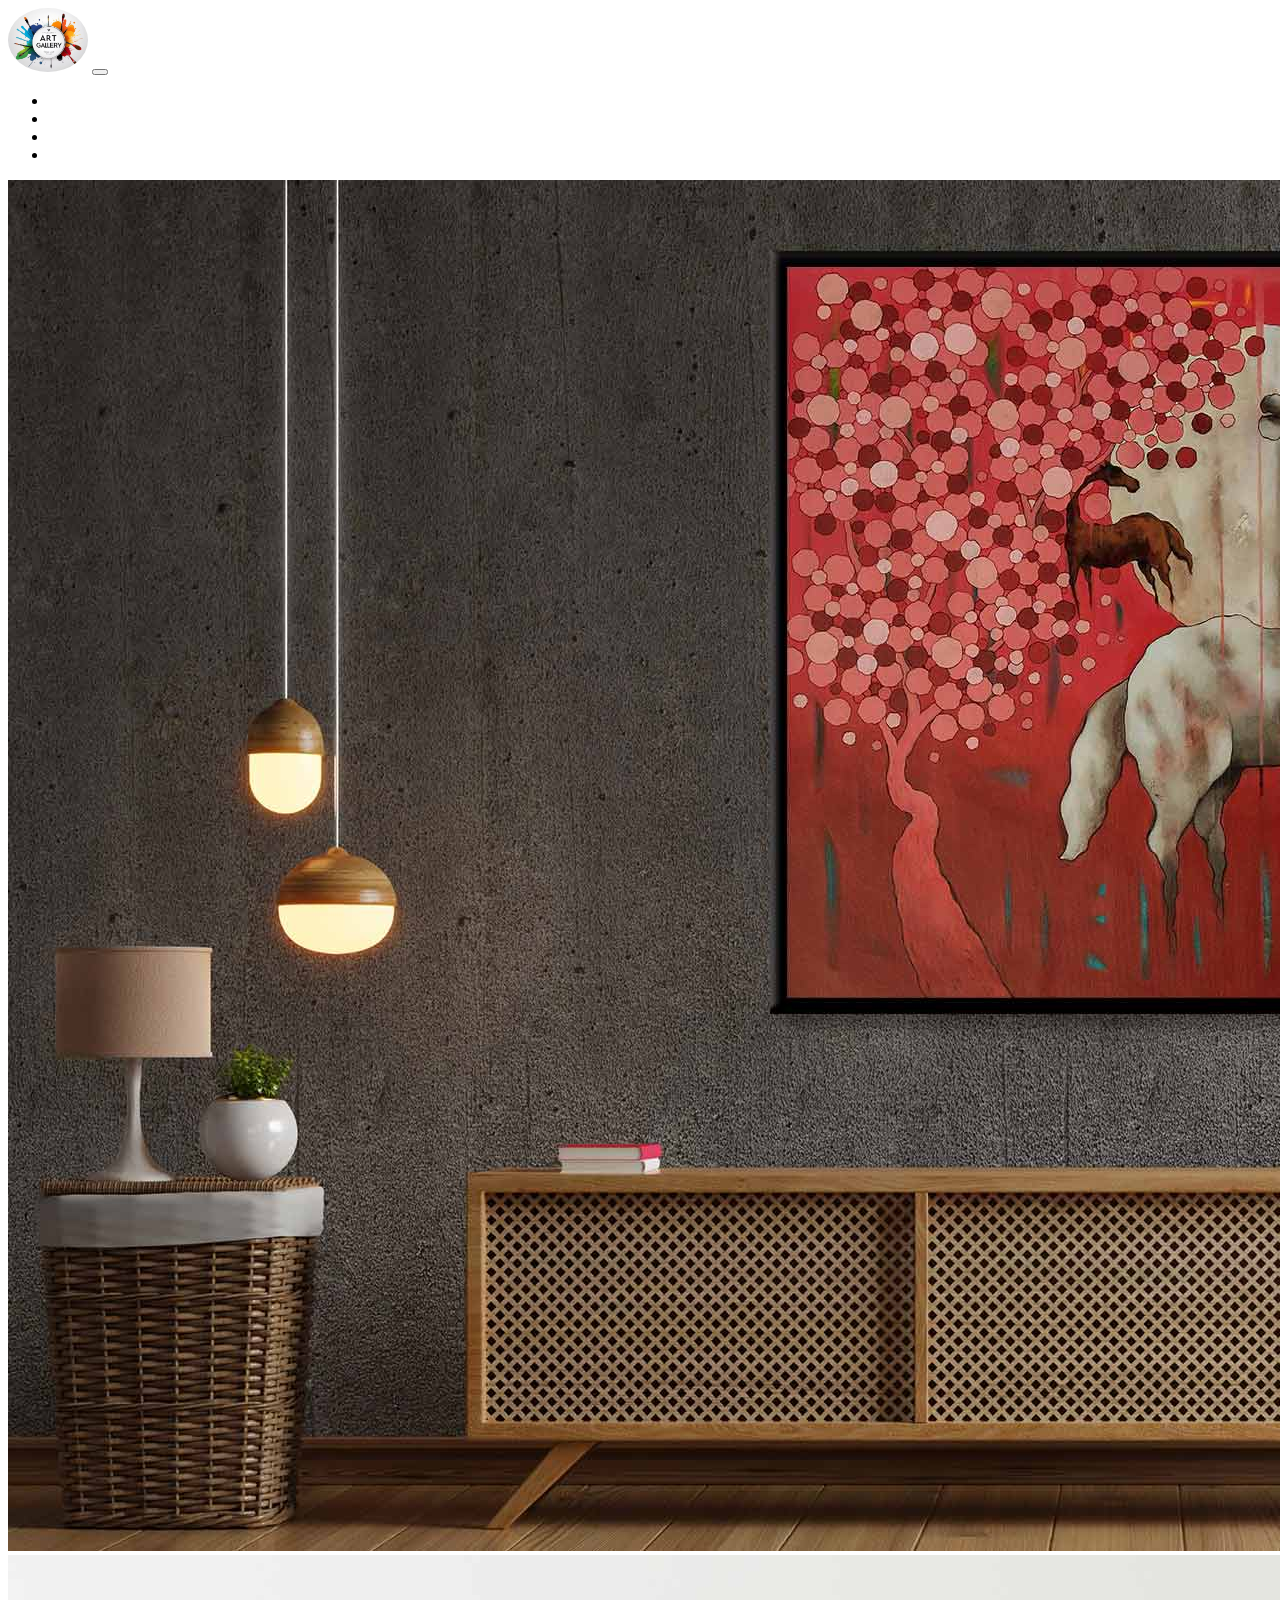
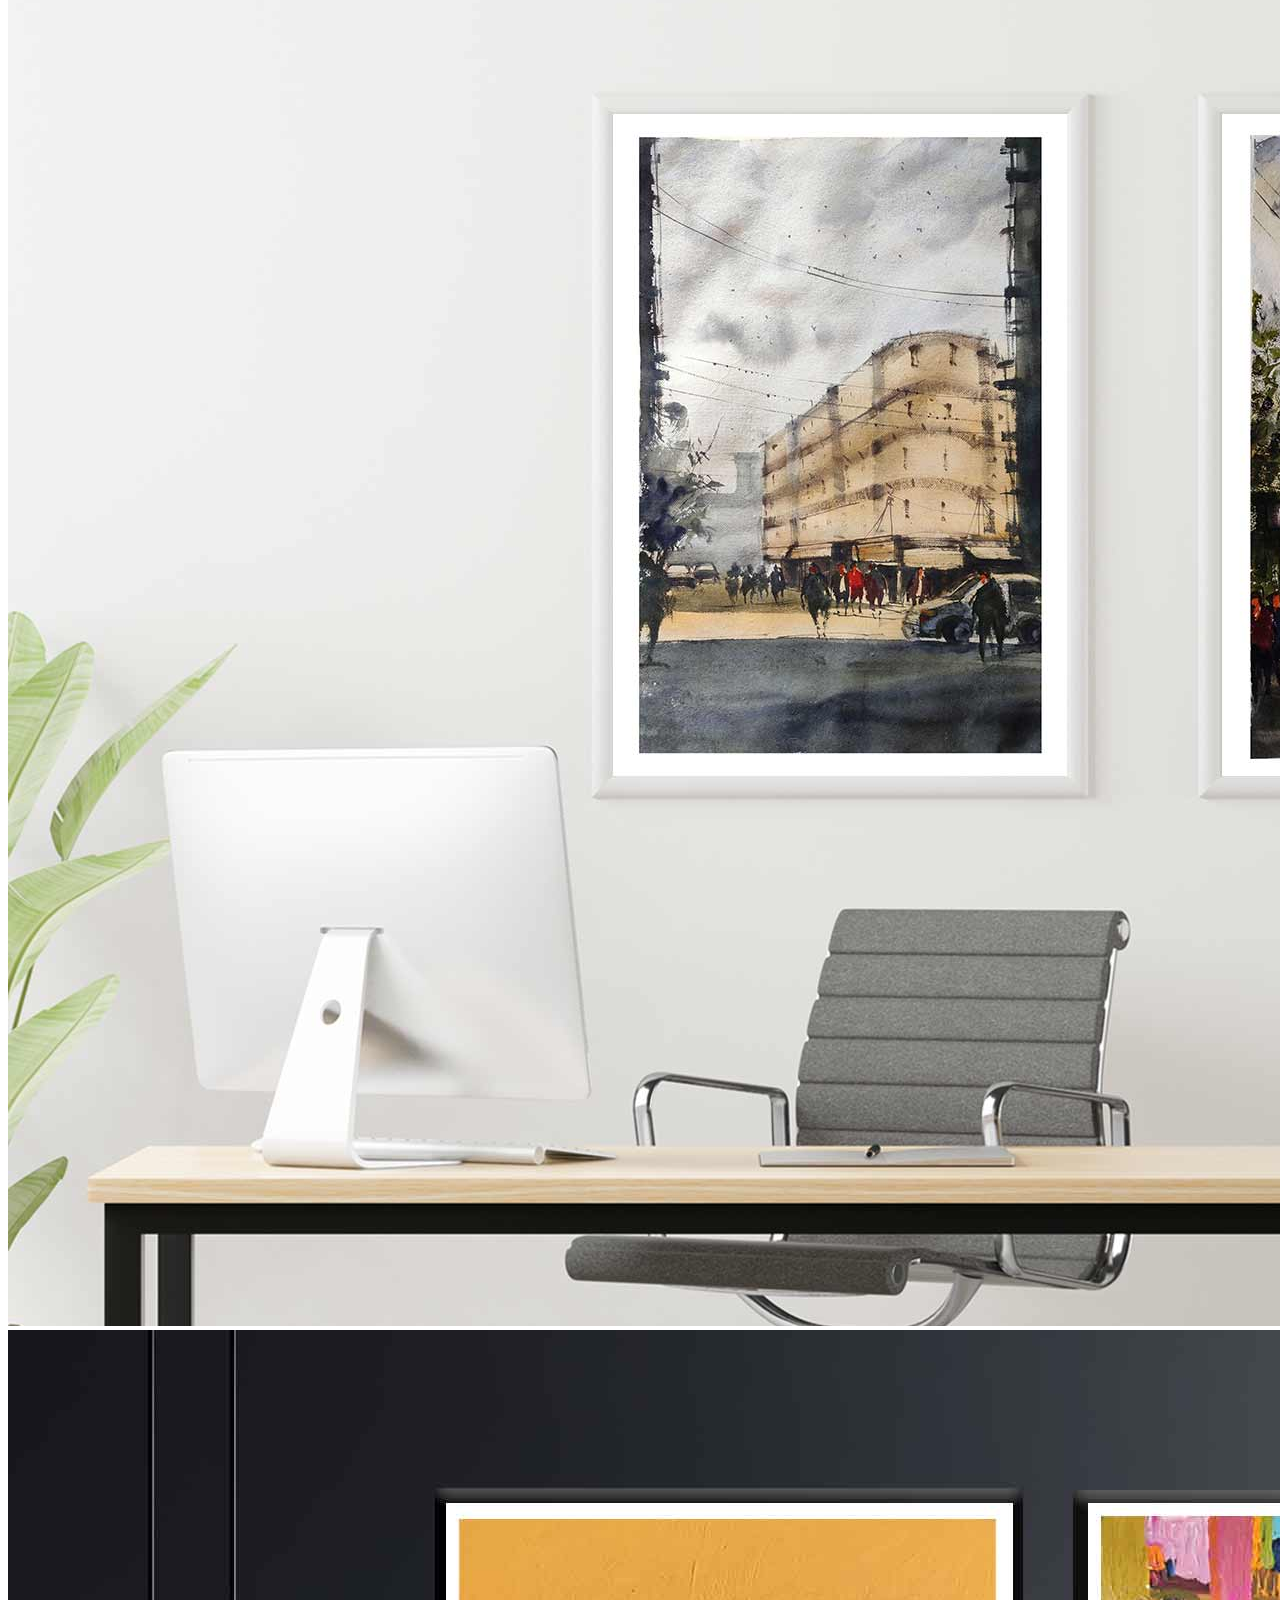
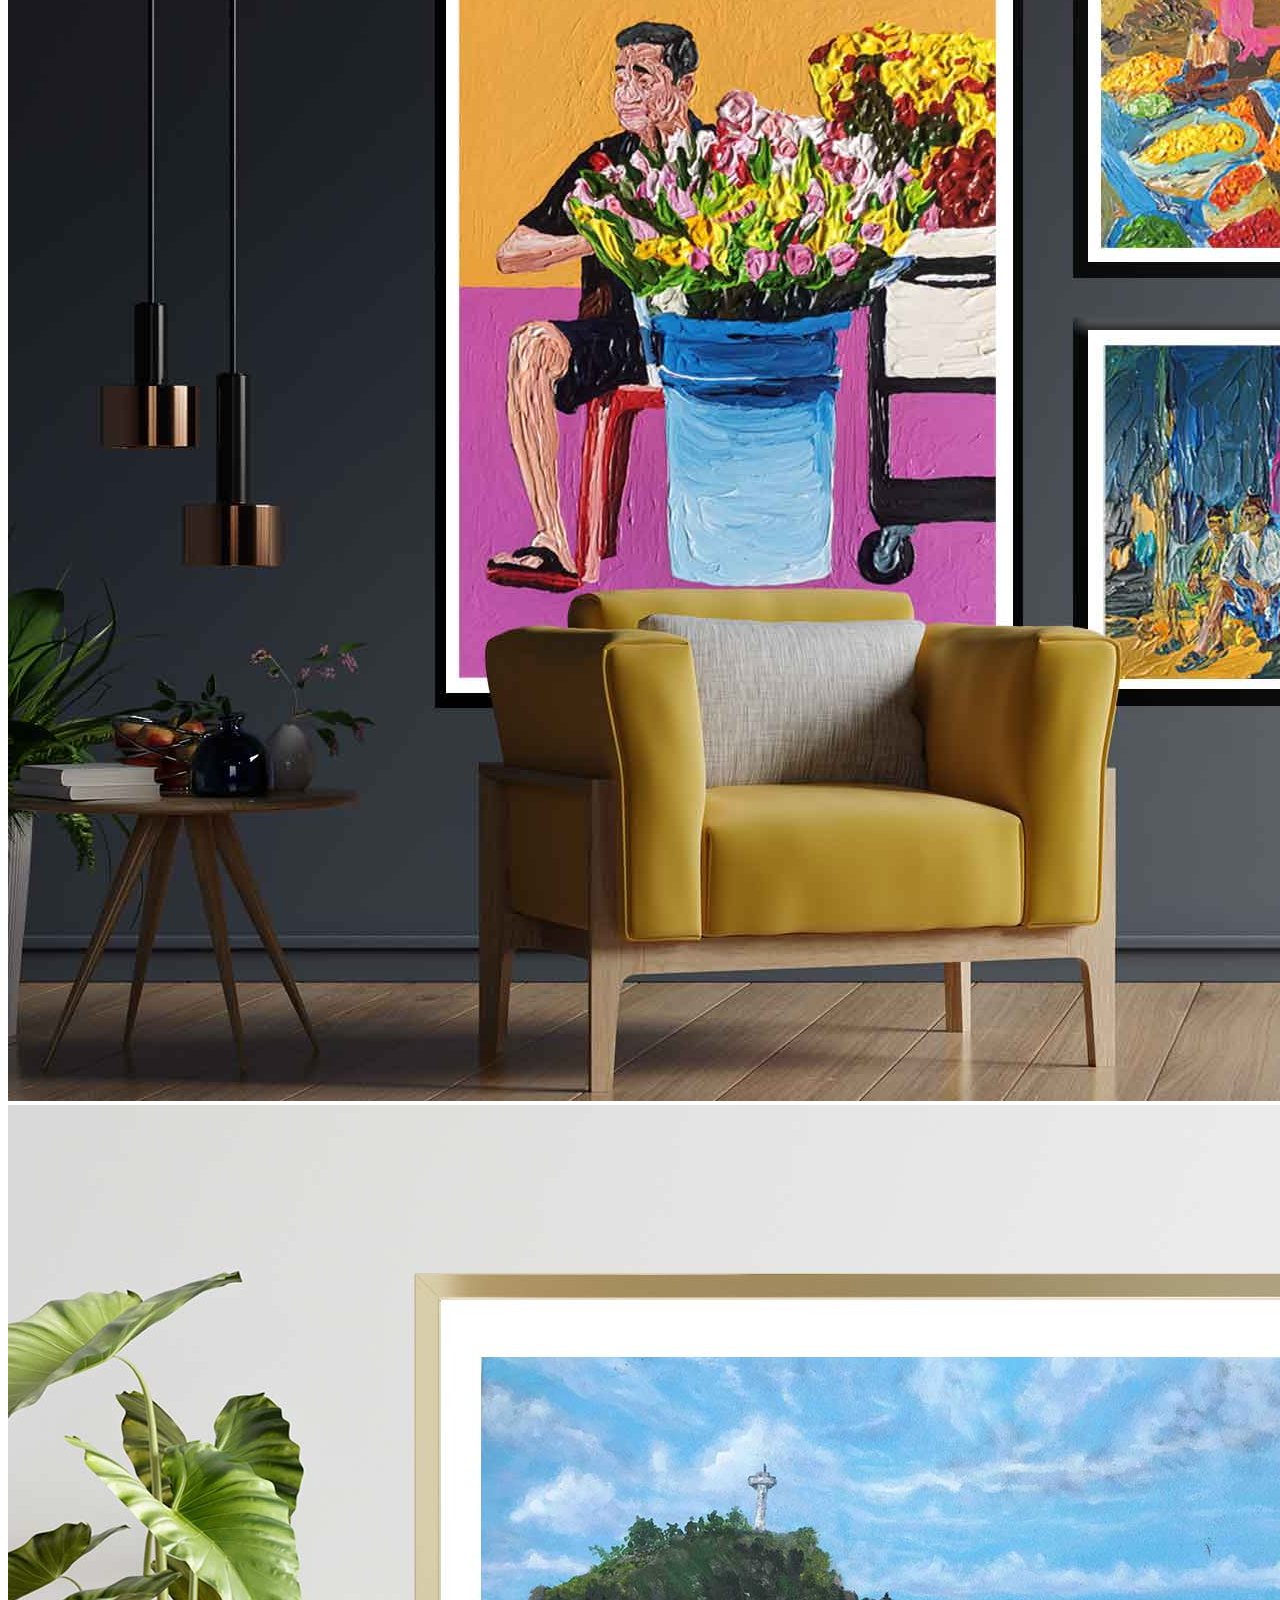
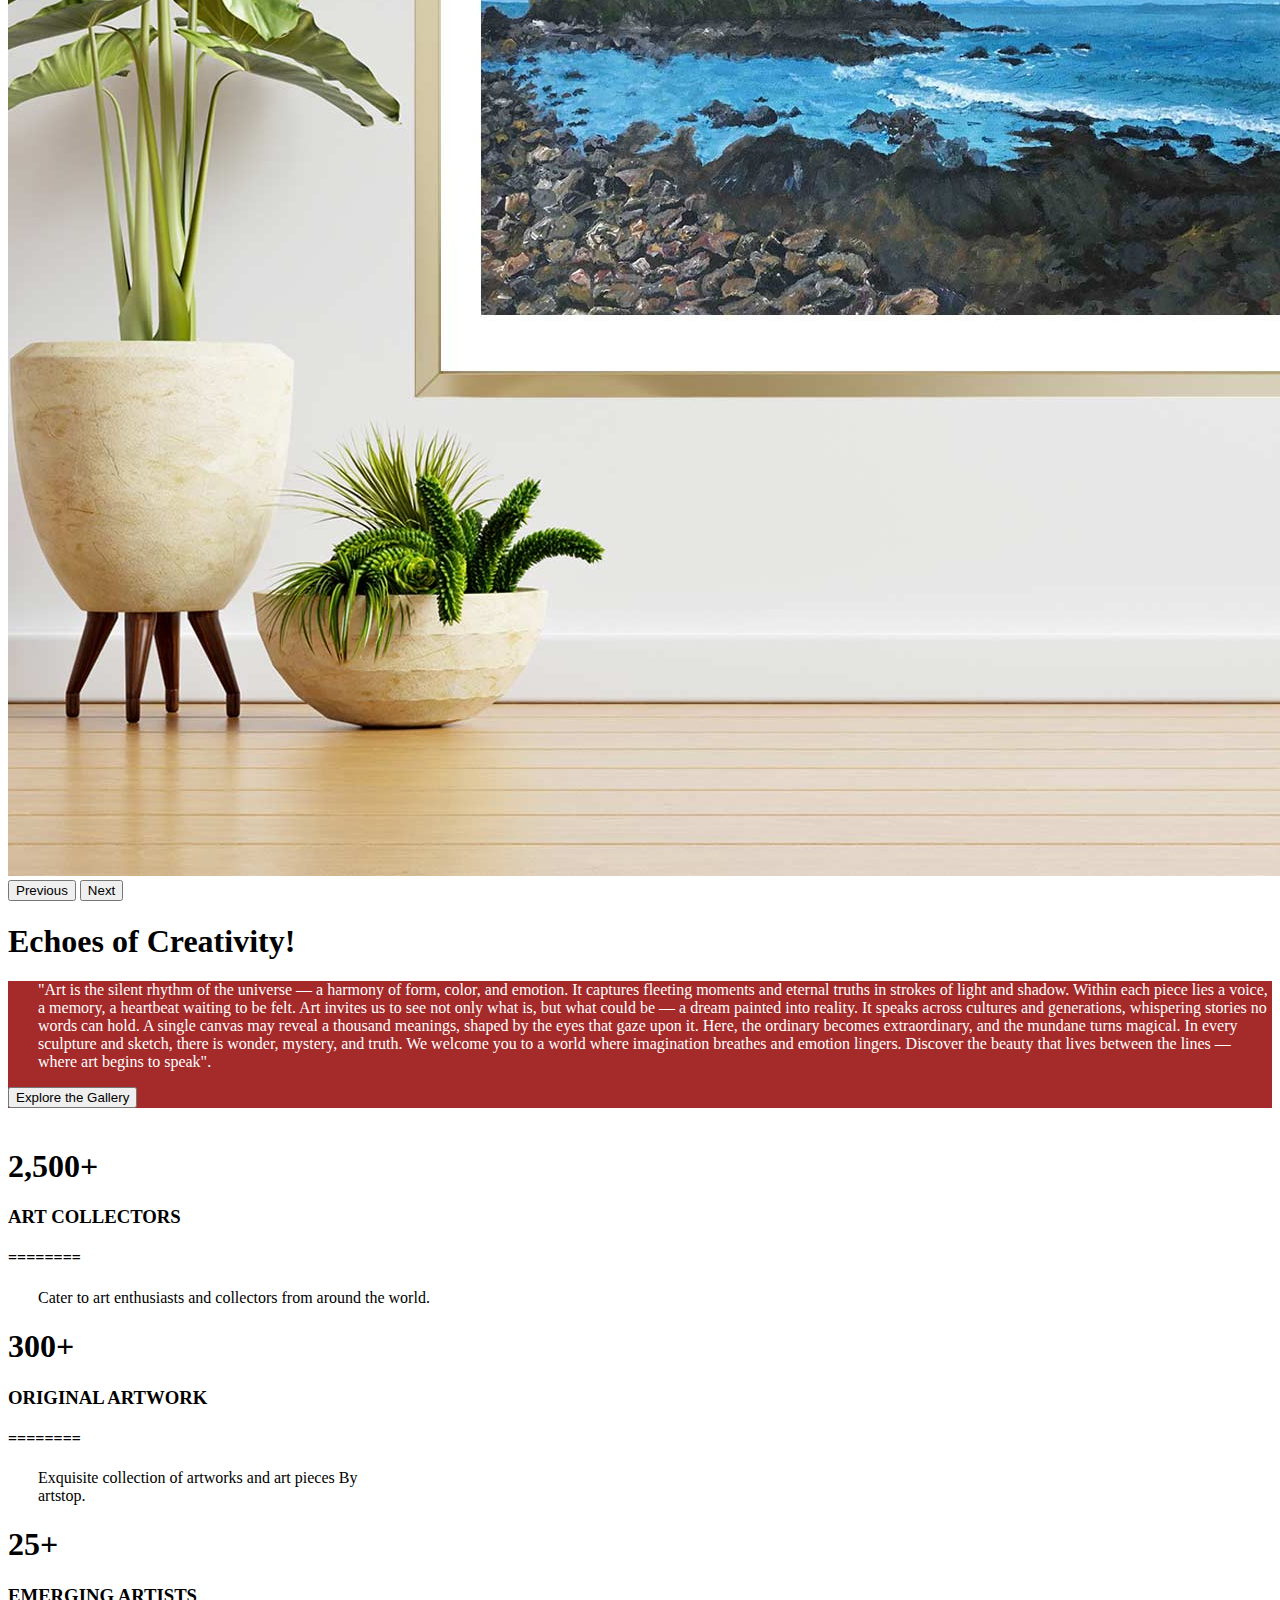
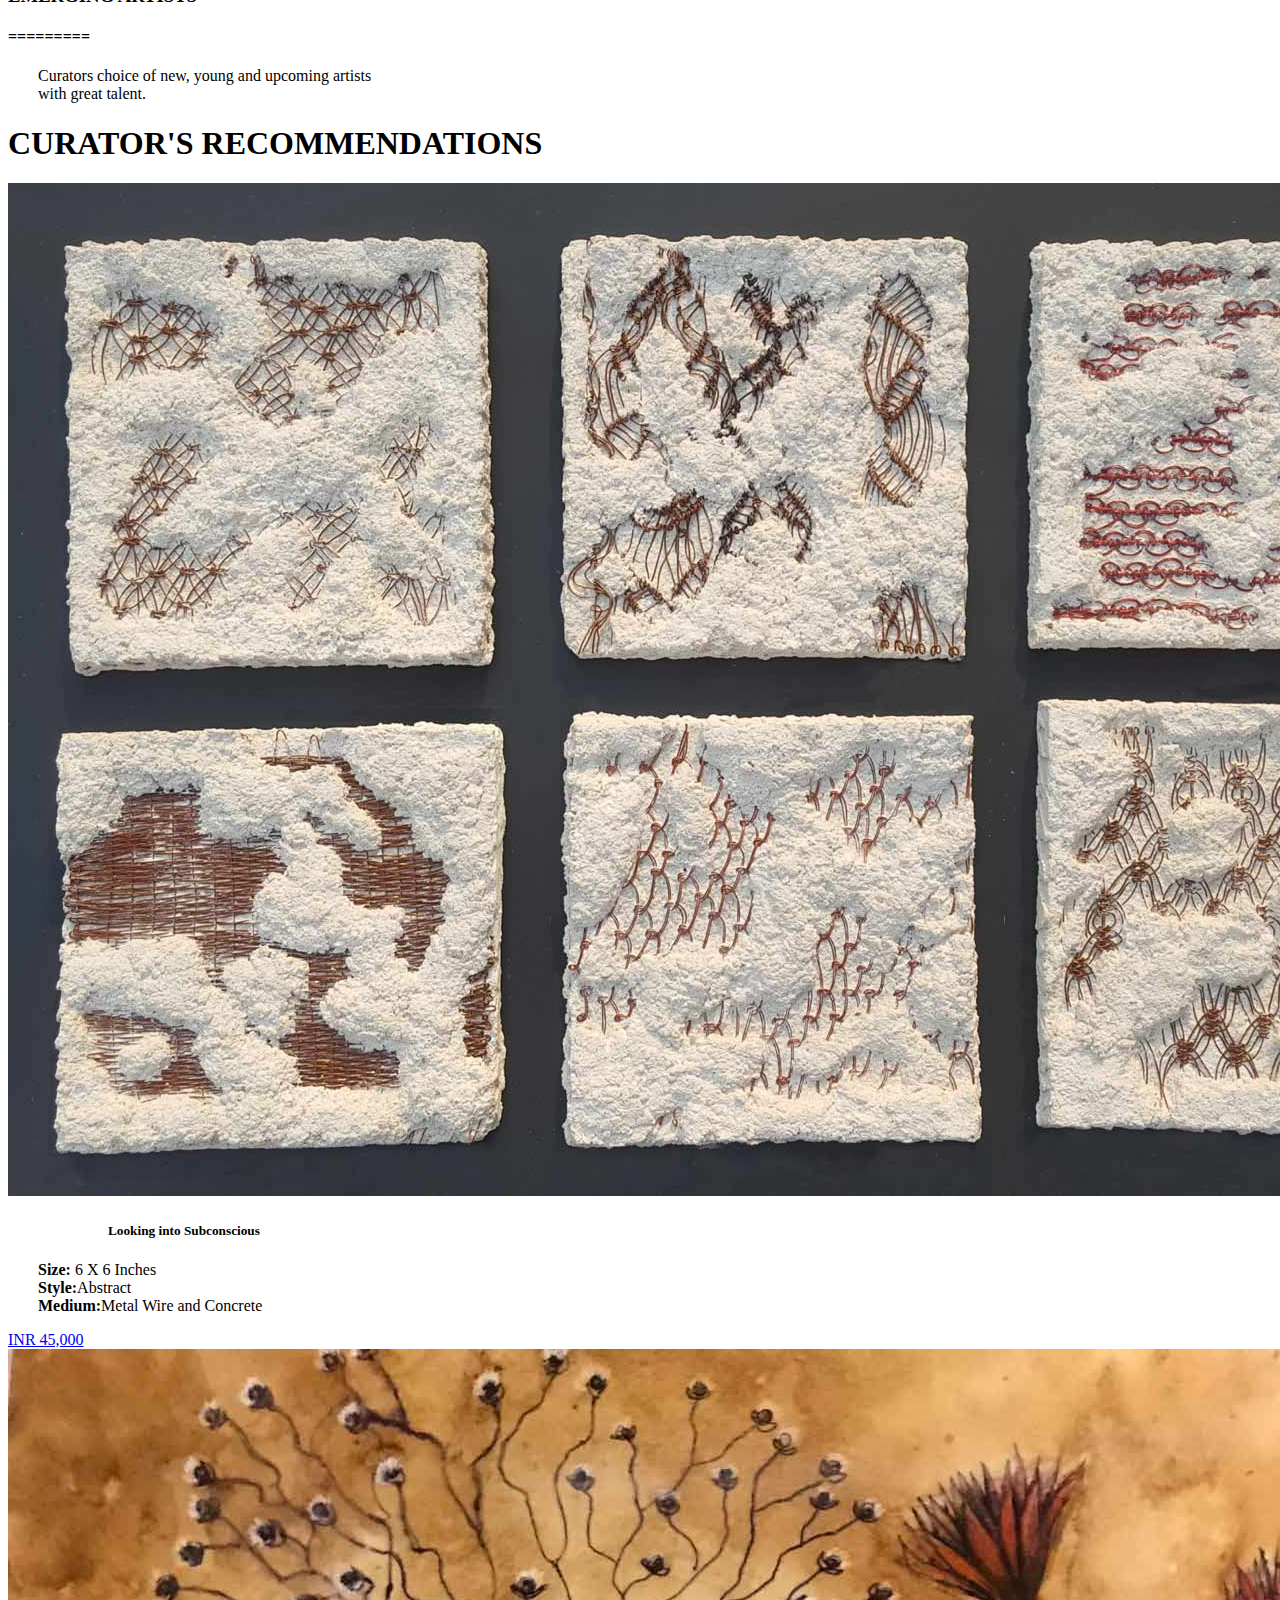
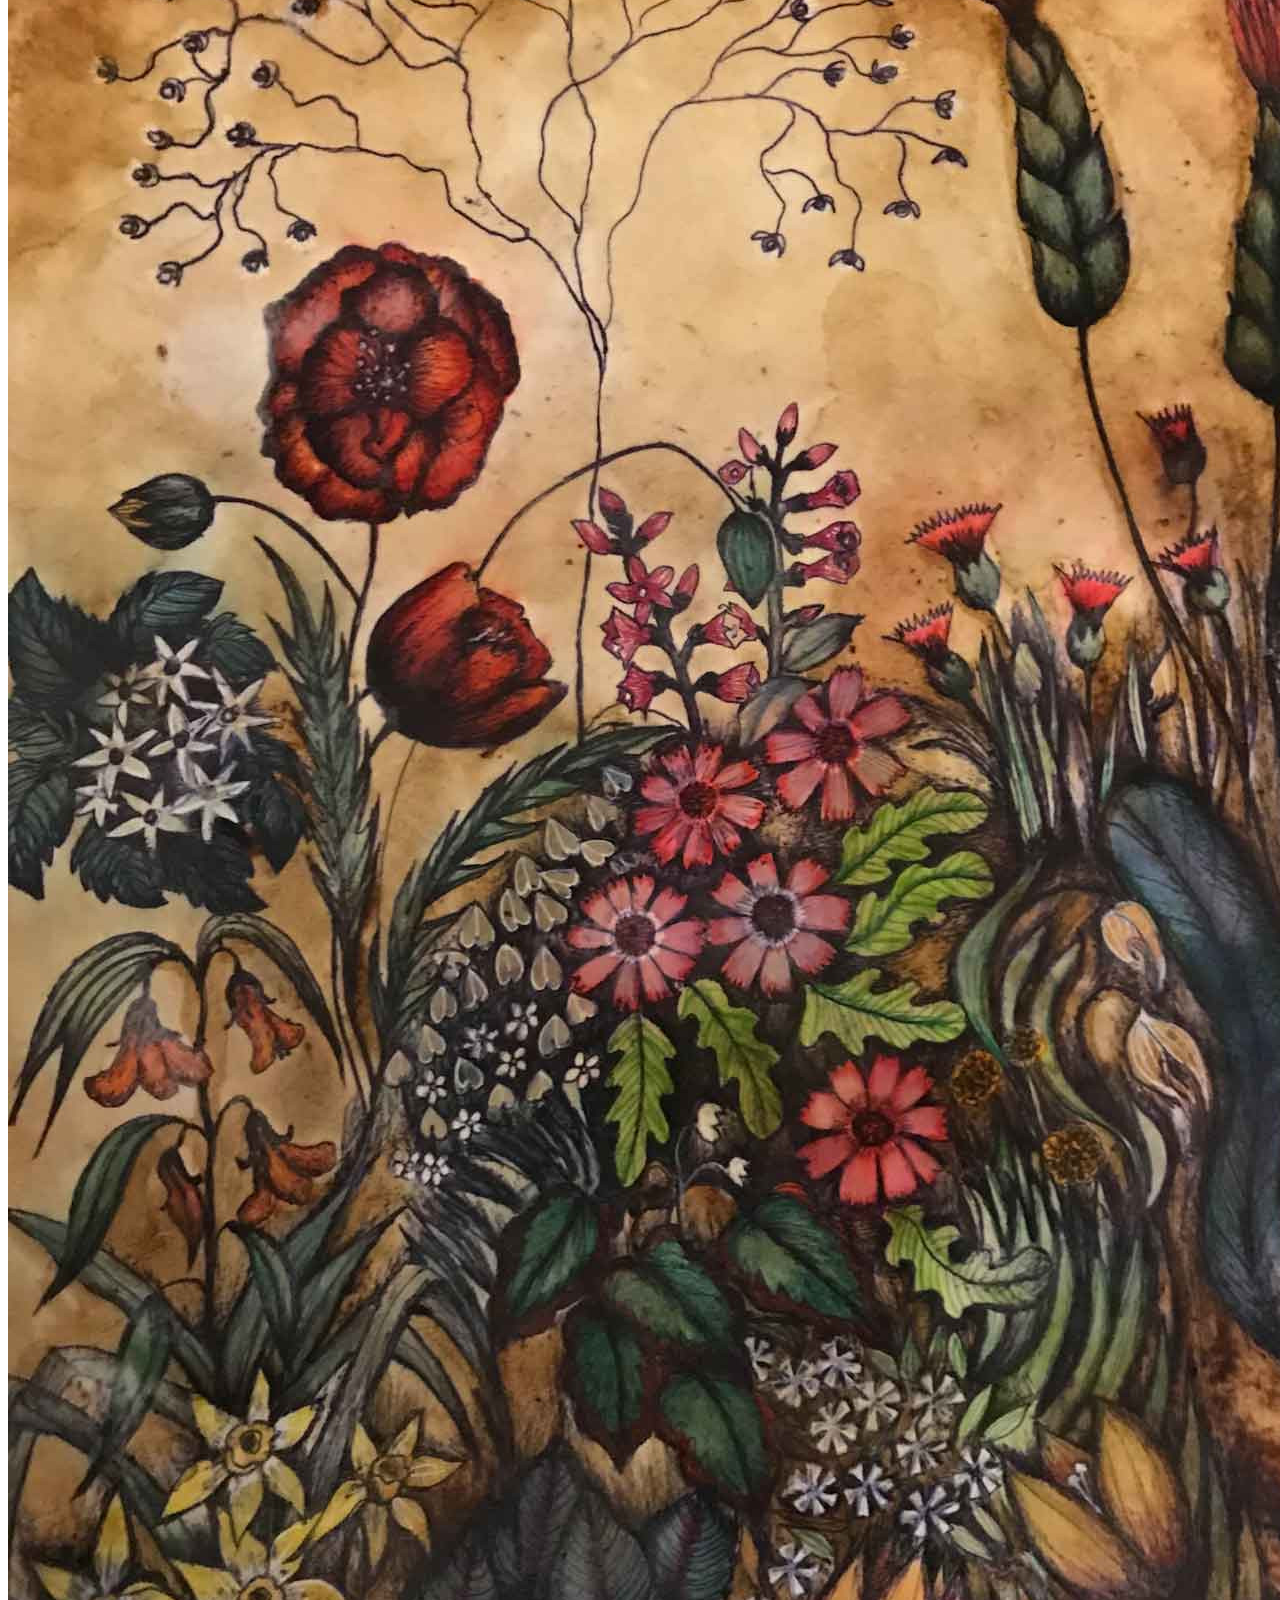
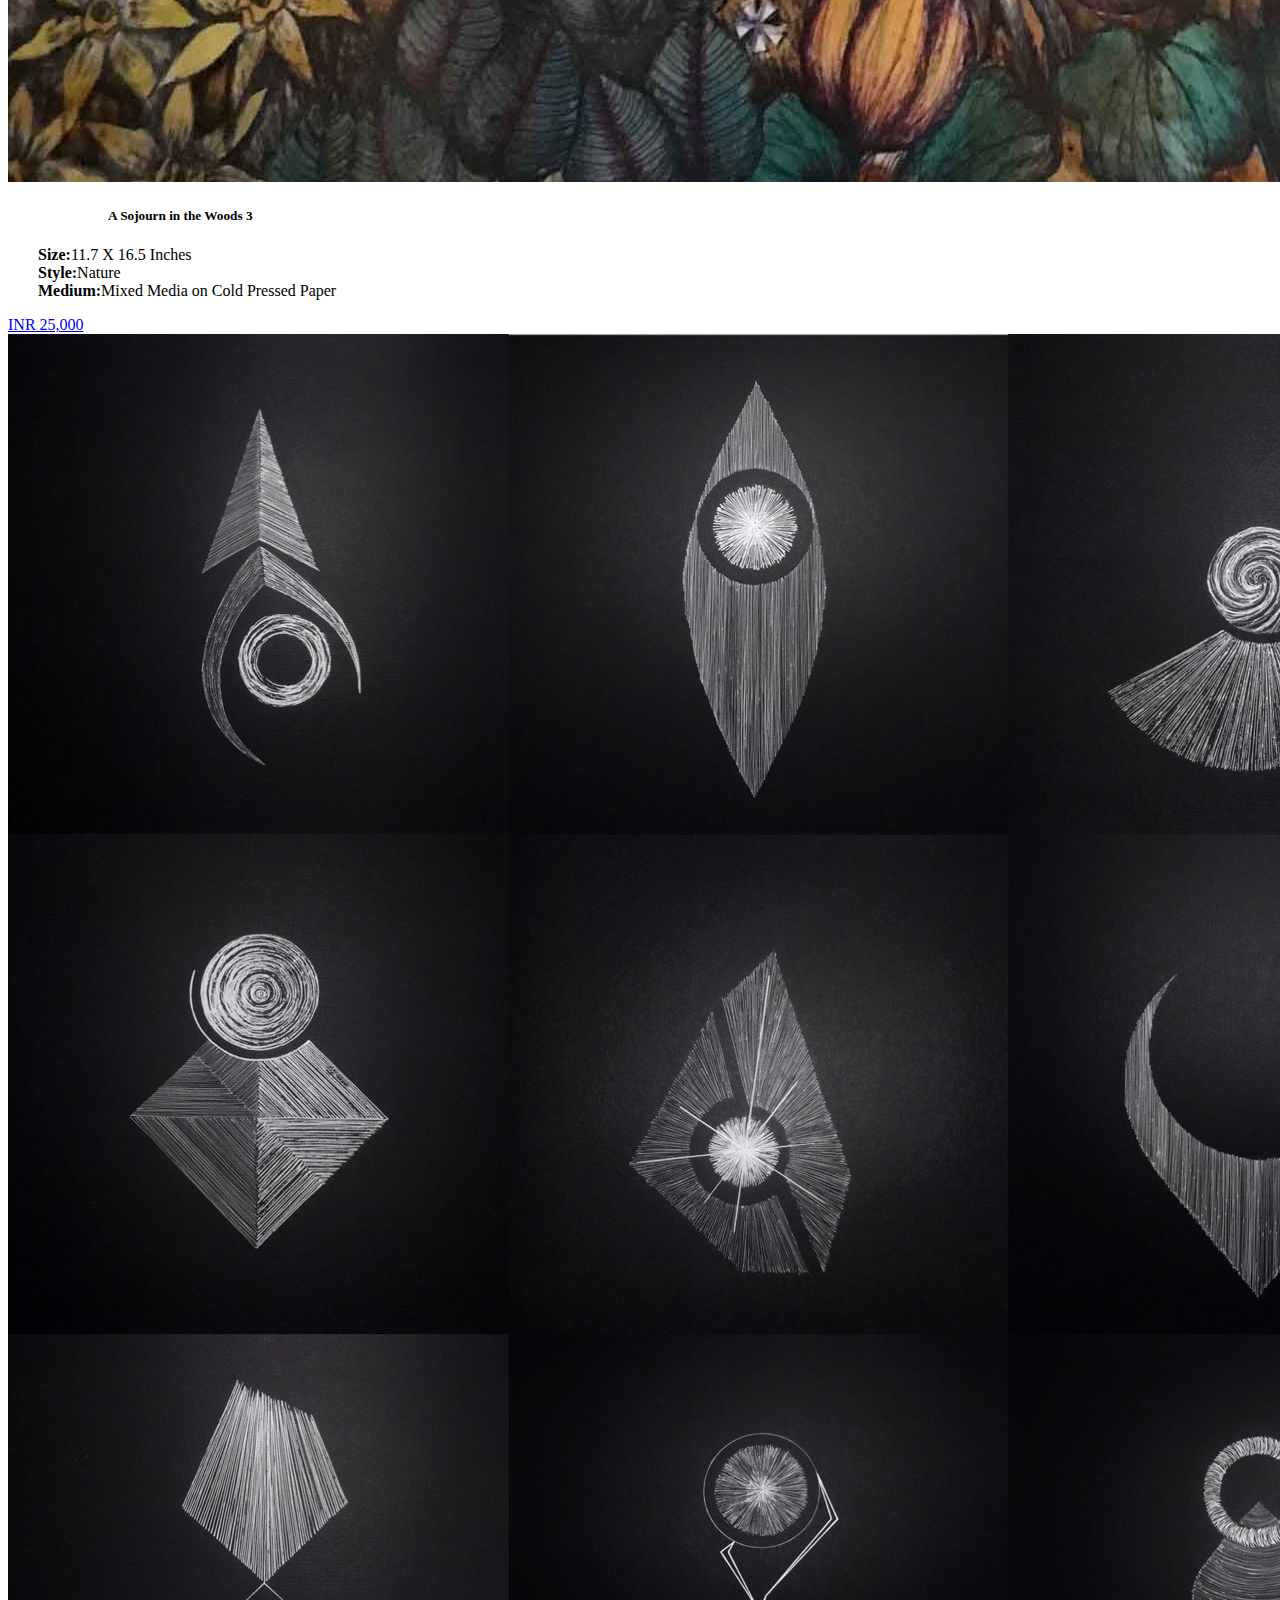
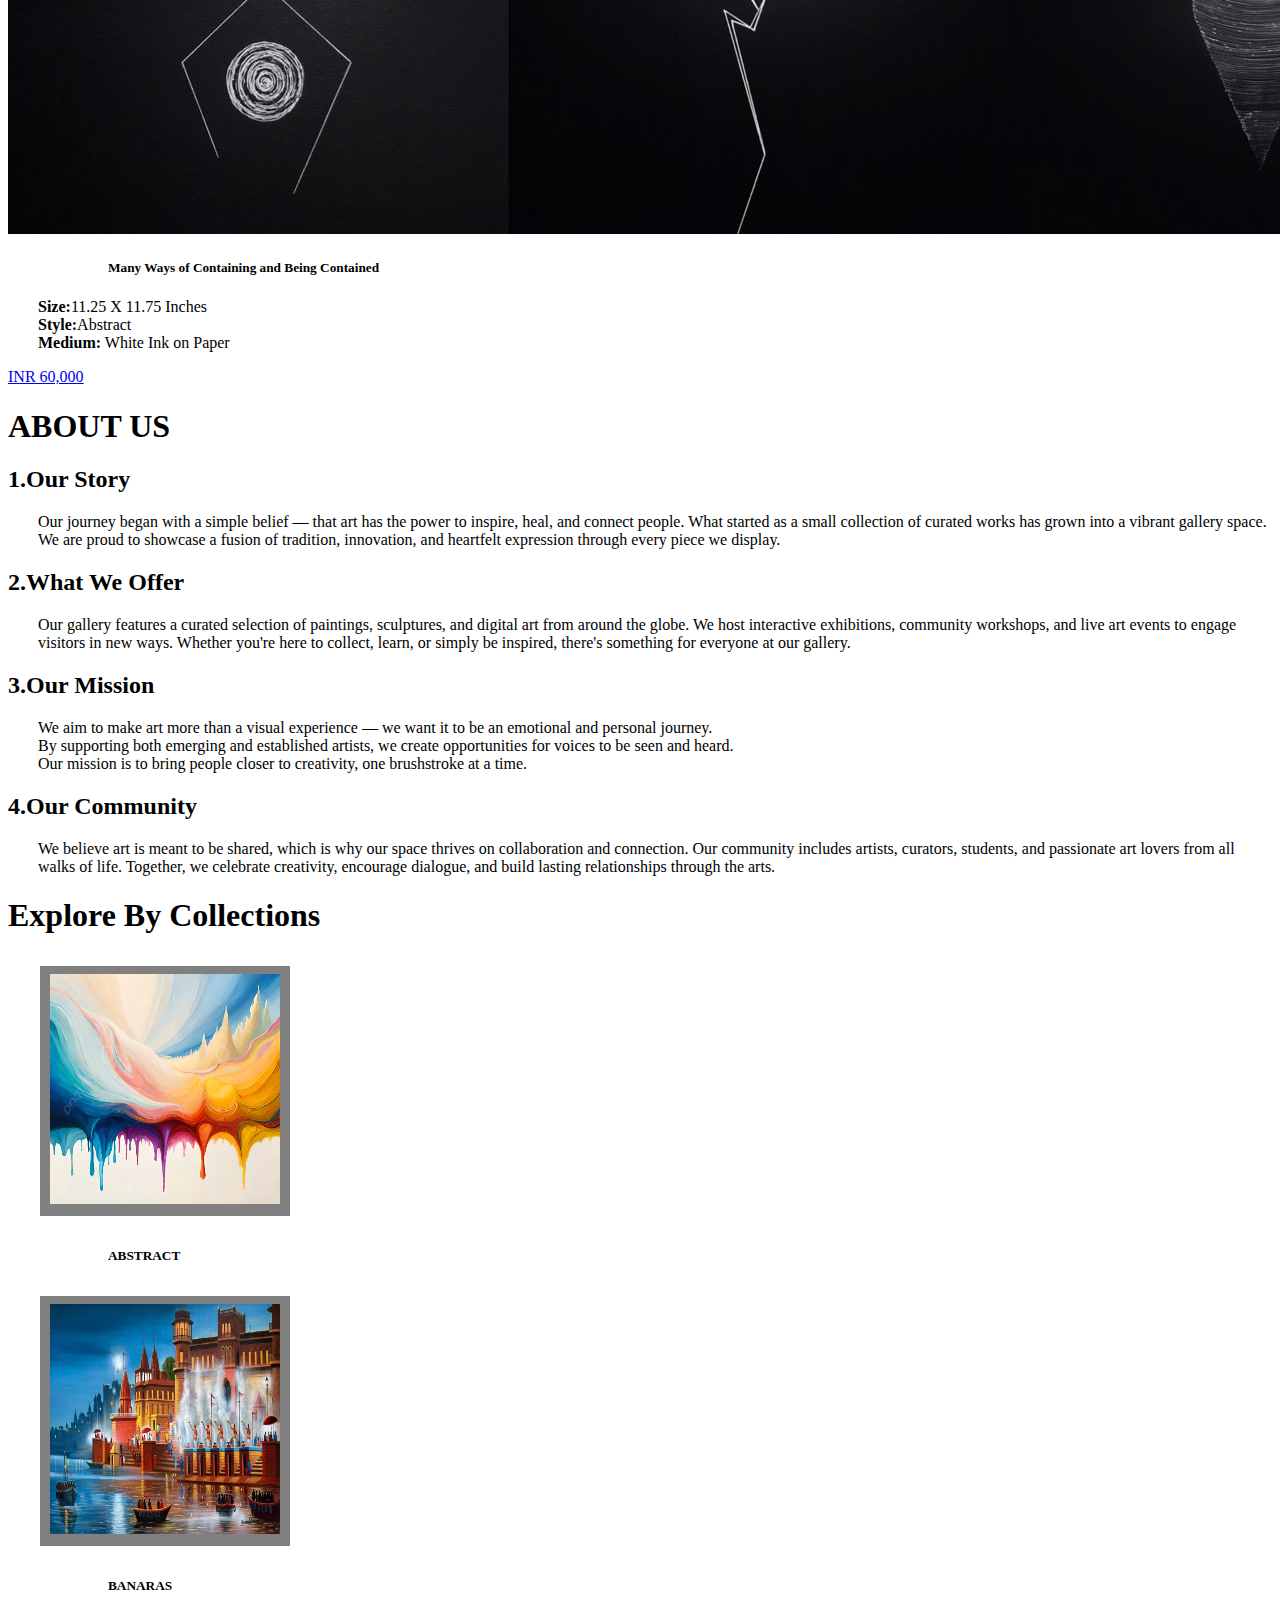
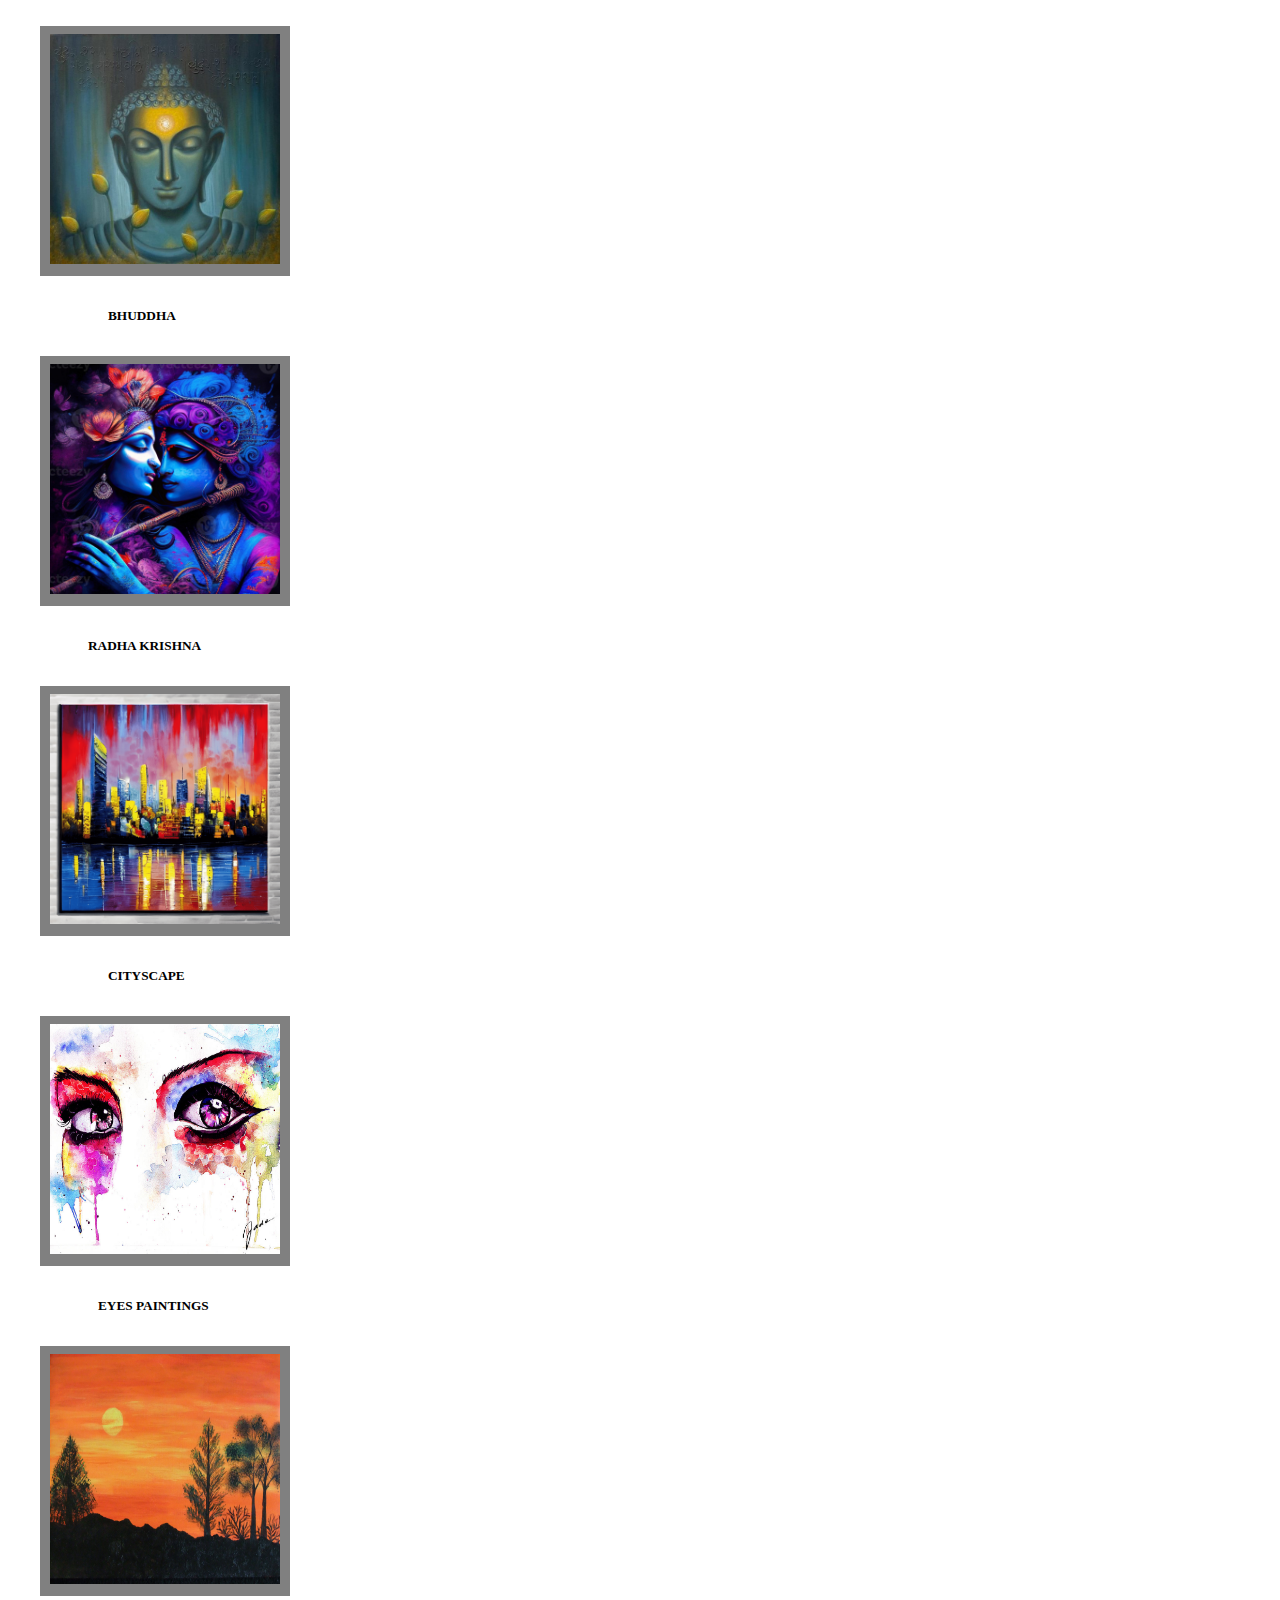
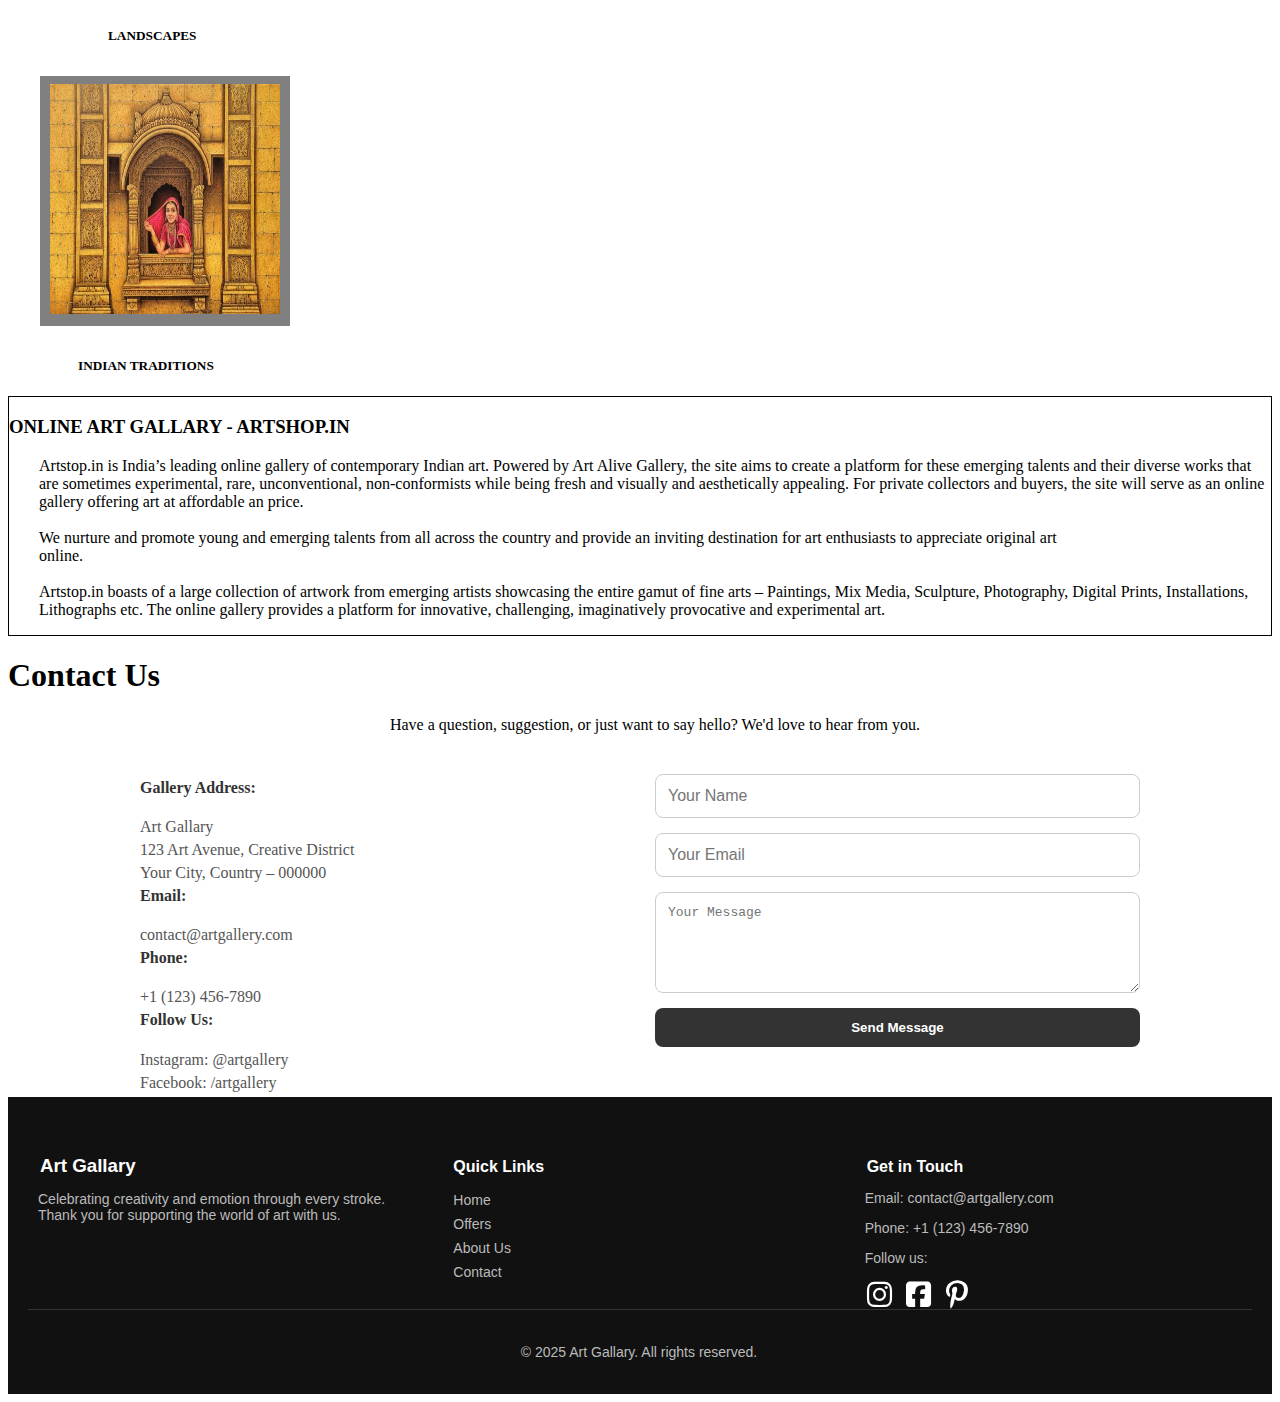
<file: index.html>
<!doctype html>
<html lang="en">
  <head>
    <meta charset="utf-8">
    <meta name="viewport" content="width=device-width, initial-scale=1">
    <title>Bootstrap demo</title>
    <link href="https://cdn.jsdelivr.net/npm/bootstrap@5.3.5/dist/css/bootstrap.min.css" rel="stylesheet" integrity="sha384-SgOJa3DmI69IUzQ2PVdRZhwQ+dy64/BUtbMJw1MZ8t5HZApcHrRKUc4W0kG879m7" crossorigin="anonymous">
    <link rel="stylesheet" href="style.css">
    <link rel="stylesheet" href="https://cdnjs.cloudflare.com/ajax/libs/font-awesome/6.5.0/css/all.min.css">

  </head>
  <body>
    <!--======================== Navbar======================== -->
    <nav class="navbar navbar-expand-lg bg-dark">
      <div class="container-fluid">
        <a class="navbar-brand" href="#"><img src="image/logo1.png" alt="logo" width="80" style="border-radius: 50%;"></a>
        <button class="navbar-toggler bg-light" type="button" data-bs-toggle="collapse" data-bs-target="#navbarNav" aria-controls="navbarNav" aria-expanded="false" aria-label="Toggle navigation">
          <span class="navbar-toggler-icon"></span>
        </button>
        <div class="collapse navbar-collapse" id="navbarNav">
          <ul class="navbar-nav">
            <li class="nav-item">
              <a class="nav-link active" aria-current="page" href="index.html" style="color: white;">Home</a>
            </li>
            <li class="nav-item">
              <a class="nav-link" href="#about" style="color: white;">About Us</a>
            </li>
            <li class="nav-item">
              <a class="nav-link" href="#collection" style="color: white;">Collections</a>
            </li>
            <li class="nav-item">
              <a class="nav-link" href="#contact" style="color: white;">Contact Us</a>
            </li>
          </ul>
          <!-- <p class="pmode">Mode:</p><button class="mode"></button> -->

        </div>
      </div>
    </nav>

     <!-- =====================Hero Section=================== -->
     <div id="home" id="carouselExampleAutoplaying" class="carousel slide" data-bs-ride="carousel">
        <div class="carousel-inner">
          <div class="carousel-item active">
            <img src="image/june-1.jpg" class="d-block w-100" alt="june-1">
          </div>
          <div class="carousel-item">
            <img src="image/june-2.jpg" class="d-block w-100" alt="june-2">
          </div>
          <div class="carousel-item">
            <img src="image/june-3.jpg" class="d-block w-100" alt="june-3">
          </div>
          <div class="carousel-item">
            <img src="image/june-5.jpg" class="d-block w-100" alt="june-5">
          </div>
        </div>
        <button class="carousel-control-prev" type="button" data-bs-target="#carouselExampleAutoplaying" data-bs-slide="prev">
          <span class="carousel-control-prev-icon" aria-hidden="true"></span>
          <span class="visually-hidden">Previous</span>
        </button>
        <button class="carousel-control-next" type="button" data-bs-target="#carouselExampleAutoplaying" data-bs-slide="next">
          <span class="carousel-control-next-icon" aria-hidden="true"></span>
          <span class="visually-hidden">Next</span>
        </button>
      </div>

      <!-- ===============Main Container=================== -->
      <div class="container">
        <h1 id="home" class="text-center p-5 mt-5 mb-3">Echoes of Creativity!</h1>
        <div class="w-100 p-5 mb-5" style="background-color: brown;color: white;font-weight: 500;">
            <p>
                "Art is the silent rhythm of the universe — a harmony of form, color, and emotion.  
                It captures fleeting moments and eternal truths in strokes of light and shadow.  
                Within each piece lies a voice, a memory, a heartbeat waiting to be felt.  
                Art invites us to see not only what is, but what could be — a dream painted into reality.  
                It speaks across cultures and generations, whispering stories no words can hold.  
                A single canvas may reveal a thousand meanings, shaped by the eyes that gaze upon it.  
                Here, the ordinary becomes extraordinary, and the mundane turns magical.  
                In every sculpture and sketch, there is wonder, mystery, and truth.  
                We welcome you to a world where imagination breathes and emotion lingers.  
                Discover the beauty that lives between the lines — where art begins to speak".
              </p>
              <button type="button" class="btn btn-light btn-lg">Explore the Gallery</button>
        </div><br>

        <div class="row text-center mt-5 mb-" style="color:black";>
          <div class="col">
            <h1>2,500+</h1>
            <h3>ART COLLECTORS</h3>
            <h4>========</h4>
            <P>Cater to art enthusiasts and collectors from around the world.</P>
          </div>
          <div class="col">
            <h1>300+</h1>
            <h3>ORIGINAL ARTWORK</h3>
            <h4>========</h4>
            <P>Exquisite collection of artworks and art pieces By<br> artstop.</P>
          </div>
          <div class="col">
            <h1>25+</h1>
            <h3>EMERGING ARTISTS</h3>
            <h4>=========</h4>
            <P>Curators choice of new, young and upcoming artists<BR> with great talent.</P>
          </div>
        </div>

        <h1 class="text-center p-5 mt-5 mb-3">CURATOR'S RECOMMENDATIONS </h1>
        <div class="row" >
          <div class="col">
            <div class="card">
              <img src="image/looking-into-subconscious_1.jpg" class="card-img-top" alt="looking-into-subconscious_1">
              <div class="card-body">
                <h5 class="card-title">Looking into Subconscious</h5>
                <p class="card-text"><b>Size:</b> 6 X 6 Inches<br> <b>Style:</b>Abstract<br> <b>Medium:</b>Metal Wire and Concrete</p>
                <a href="#" class="btn btn-primary">INR 45,000</a>
              </div>
            </div>
          </div>
          <div class="col">
            <div class="card">
              <img src="image/03.jpg" class="card-img-top" alt="03">
              <div class="card-body">
                <h5 class="card-title">A Sojourn in the Woods 3</h5>
                <p class="card-text"><b>Size:</b>11.7 X 16.5 Inches<br> <b>Style:</b>Nature<br> <b>Medium:</b>Mixed Media on Cold Pressed Paper</p>
                <a href="#" class="btn btn-primary">INR 25,000</a>
              </div>
            </div>
          </div>
          <div class="col">
            <div class="card">
              <img src="image/combined-_1_.jpg" class="card-img-top" alt="combined-_1_">
              <div class="card-body">
                <h5 class="card-title">Many Ways of Containing and Being Contained</h5>
                <p class="card-text"><b>Size:</b>11.25 X 11.75 Inches<br> <b>Style:</b>Abstract<br> <b>Medium:</b> White Ink on Paper</p>
                <a href="#" class="btn btn-primary">INR 60,000</a>
              </div>
            </div>
          </div>
        </div>
       <!-- ========================ABOUT US=================== -->
        <h1 id="about" class="text-center p-5 mt-5 mb-3">ABOUT US</h1>
        <div class="row">
          <div class="col-md-3 col-sm-4 col-xs-3">
            <div class="bg-secondary text-white p-5 mt-5 mb-3">
              <h2>1.Our Story</h2>
              <p>Our journey began with a simple belief — that art has the power to inspire, heal, and connect people.
                What started as a small collection of curated works has grown into a vibrant gallery space.<br>
                We are proud to showcase a fusion of tradition, innovation, and heartfelt expression through every piece we display.</p>
            </div>
          </div>
          <div class="col-md-3 col-sm-4 col-xs-3">
            <div class="bg-dark text-white p-5 mt-5 mb-3">
              <h2>2.What We Offer</h2>
              <p>Our gallery features a curated selection of paintings, sculptures, and digital art from around the globe.
                We host interactive exhibitions, community workshops, and live art events to engage visitors in new ways.
                Whether you're here to collect, learn, or simply be inspired, there's something for everyone at our gallery.</p>
            </div>
          </div>
          <div class="col-md-3 col-sm-4 col-xs-3">
            <div class="bg-secondary text-white p-5 mt-5 mb-3">
              <h2>3.Our Mission</h2>
              <p>We aim to make art more than a visual experience — we want it to be an emotional and personal journey.<br>
                By supporting both emerging and established artists, we create opportunities for voices to be seen and heard.<br>
                Our mission is to bring people closer to creativity, one brushstroke at a time.</p>
            </div>
          </div>
          <div class="col-md-3 col-sm-4 col-xs-3">
            <div class="bg-dark text-white p-5 mt-5 mb-3">
              <h2>4.Our Community</h2>
              <p>We believe art is meant to be shared, which is why our space thrives on collaboration and connection.
                Our community includes artists, curators, students, and passionate art lovers from all walks of life.
                Together, we celebrate creativity, encourage dialogue, and build lasting relationships through the arts.</p>
            </div>
          </div>
        </div>
        
       <!-- ======================COLLECTION PAGE=========================== -->
        <h1 id="collection" class="text-center p-5 mt-5 mb-3">Explore By Collections </h1>
        <div class="row" >
          <div class=" col-md-3 col-sm-4 col-xs-3">
            <div class="cards">
              <a href="abstract.html"><img src="image/offer1.jpg" class="card-img-top" alt="offer1"></a>
            </div>
            <h5>ABSTRACT</h5>
          </div>
          <div class=" col-md-3 col-sm-4 col-xs-3">
            <div class="cards">
              <a href="banaras.html"><img src="image2/bras3.jpeg" class="card-img-top" alt="bras3"></a>
            </div>
            <h5>BANARAS</h5>
          </div>
          <div class="col-md-3 col-sm-4 col-xs-3">
            <div class="cards">
              <a href="BHUDDHA.html"><img src="image2/budd1.jpg" class="card-img-top" alt="budd1"></a>
            </div>
            <h5>BHUDDHA</h5>
          </div>
          <div class="col-md-3 col-sm-4 col-xs-3">
            <div class="cards">
              <a href="radha.html"><img src="image2/rk1.jpg" class="card-img-top" alt="rk1"></a>
            </div>
            <h5 style="margin-left: 80px;">RADHA KRISHNA</h5>
          </div>
          <div class=" col-md-3 col-sm-4 col-xs-3">
            <div class="cards">
              <a href="Cityscape.html"><img src="image2/city1.jpeg" class="card-img-top" alt="city1"></a>
            </div>
            <h5>CITYSCAPE</h5>
          </div>
          <div class=" col-md-3 col-sm-4 col-xs-3">
            <div class="cards">
              <a href="EYES.html"><img src="image2/eye4.jpg" class="card-img-top" alt="eye4"></a>
            </div>
            <h5 style="margin-left: 90px;">EYES PAINTINGS</h5>
          </div>
          <div class=" col-md-3 col-sm-4 col-xs-3">
            <div class="cards">
              <a href="landscape.html"><img src="image2/lnd2.jpg" class="card-img-top" alt="lnd2"></a>
            </div>
            <h5>LANDSCAPES</h5>
          </div>
          <div class="col-md-3 col-sm-4 col-xs-3">
            <div class="cards">
              <a href="indianTrade.html"><img src="image2/ind3.jpeg" class="card-img-top" alt="ind3"></a>
            </div>
            <h5 style="margin-left: 70px;">INDIAN TRADITIONS</h5>
          </div>
        </div>



        <div class="online text-center mt-5" style="border: 1px solid black;">
          <h3 class="text-center  mt-5 mb-3">ONLINE ART GALLARY - ARTSHOP.IN</h3>
          <P>Artstop.in is India’s leading online gallery of contemporary Indian art. Powered by Art Alive Gallery, the site aims to create a platform for these emerging talents and their diverse works that are sometimes experimental, rare, unconventional, non-conformists while being fresh and visually and aesthetically appealing. For private collectors and buyers, the site will serve as an online gallery offering art at affordable an price.<br><br>

            We nurture and promote young and emerging talents from all across the country and provide an inviting destination for art enthusiasts to appreciate original art<br> online.<br><br>
            
            Artstop.in boasts of a large collection of artwork from emerging artists showcasing the entire gamut of fine arts – Paintings, Mix Media, Sculpture, Photography, Digital Prints, Installations, Lithographs etc. The online gallery provides a platform for innovative, challenging, imaginatively provocative and experimental art.</P>
        </div>

        <!-- ====================CONTACT PAGE======================= -->
        <h1 id="contact" class="text-center p-5 mt-5 mb-3">Contact Us</h1>
        <div class="contact-container">
          <p>Have a question, suggestion, or just want to say hello? We'd love to hear from you.</p>
          <div class="contact-content">
            <div class="contact-info">
              <h4>Gallery Address:</h4>
              <p>Art Gallary</p>
              <p>123 Art Avenue, Creative District</p>
              <p>Your City, Country – 000000</p>
    
              <h4>Email:</h4>
              <p>contact@artgallery.com</p>
    
              <h4>Phone:</h4>
              <p>+1 (123) 456-7890</p>
    
              <h4>Follow Us:</h4>
              <p>Instagram: @artgallery</p>
              <p>Facebook: /artgallery</p>
            </div>
    
            <div class="contact-form">
              <form action="#" method="post">
                <input type="text" name="name" placeholder="Your Name" required>
                <input type="email" name="email" placeholder="Your Email" required>
                <textarea name="message" rows="5" placeholder="Your Message" required></textarea>
                <button type="submit">Send Message</button>
              </form>
            </div>
          </div>
        </div>
      </div>
        <!-- ===================End of container================ -->


      <!-- ========================FOOTER======================== -->
        <footer class="site-footer mt-5">
          <div class="footer-container">
            <div class="footer-about">
              <h3>Art Gallary</h3>
              <p>Celebrating creativity and emotion through every stroke. Thank you for supporting the world of art with us.</p>
            </div>
        
            <div class="footer-links">
              <h4>Quick Links</h4>
              <ul>
                <li><a href="#home">Home</a></li>
                <li><a href="#offer">Offers</a></li>
                <li><a href="#about">About Us</a></li>
                <li><a href="#contact">Contact</a></li>
              </ul>
            </div>
        
            <div class="footer-contact">
              <h4>Get in Touch</h4>
              <p>Email: contact@artgallery.com</p>
              <p>Phone: +1 (123) 456-7890</p>
              <p>Follow us:</p>
              <div class="social-icons">
                <a href="https://www.instagram.com" target="_blank"><i class="fa-brands fa-instagram"></i></a>
                <a href="https://www.facebook.com" target="_blank"><i class="fa-brands fa-square-facebook"></i></a>
                <a href="https://www.pinterest.com" target="_blank"><i class="fa-brands fa-pinterest-p"></i></a>

              </div>
            </div>
          </div>
        
          <div class="footer-bottom">
            <p>&copy; 2025 Art Gallary. All rights reserved.</p>
          </div>
        </footer>
        

      




        

        
     



















    <script src="https://cdn.jsdelivr.net/npm/bootstrap@5.3.5/dist/js/bootstrap.bundle.min.js" integrity="sha384-k6d4wzSIapyDyv1kpU366/PK5hCdSbCRGRCMv+eplOQJWyd1fbcAu9OCUj5zNLiq" crossorigin="anonymous"></script>
    <script src="boot.js"></script>
  </body>
</html>
</file>
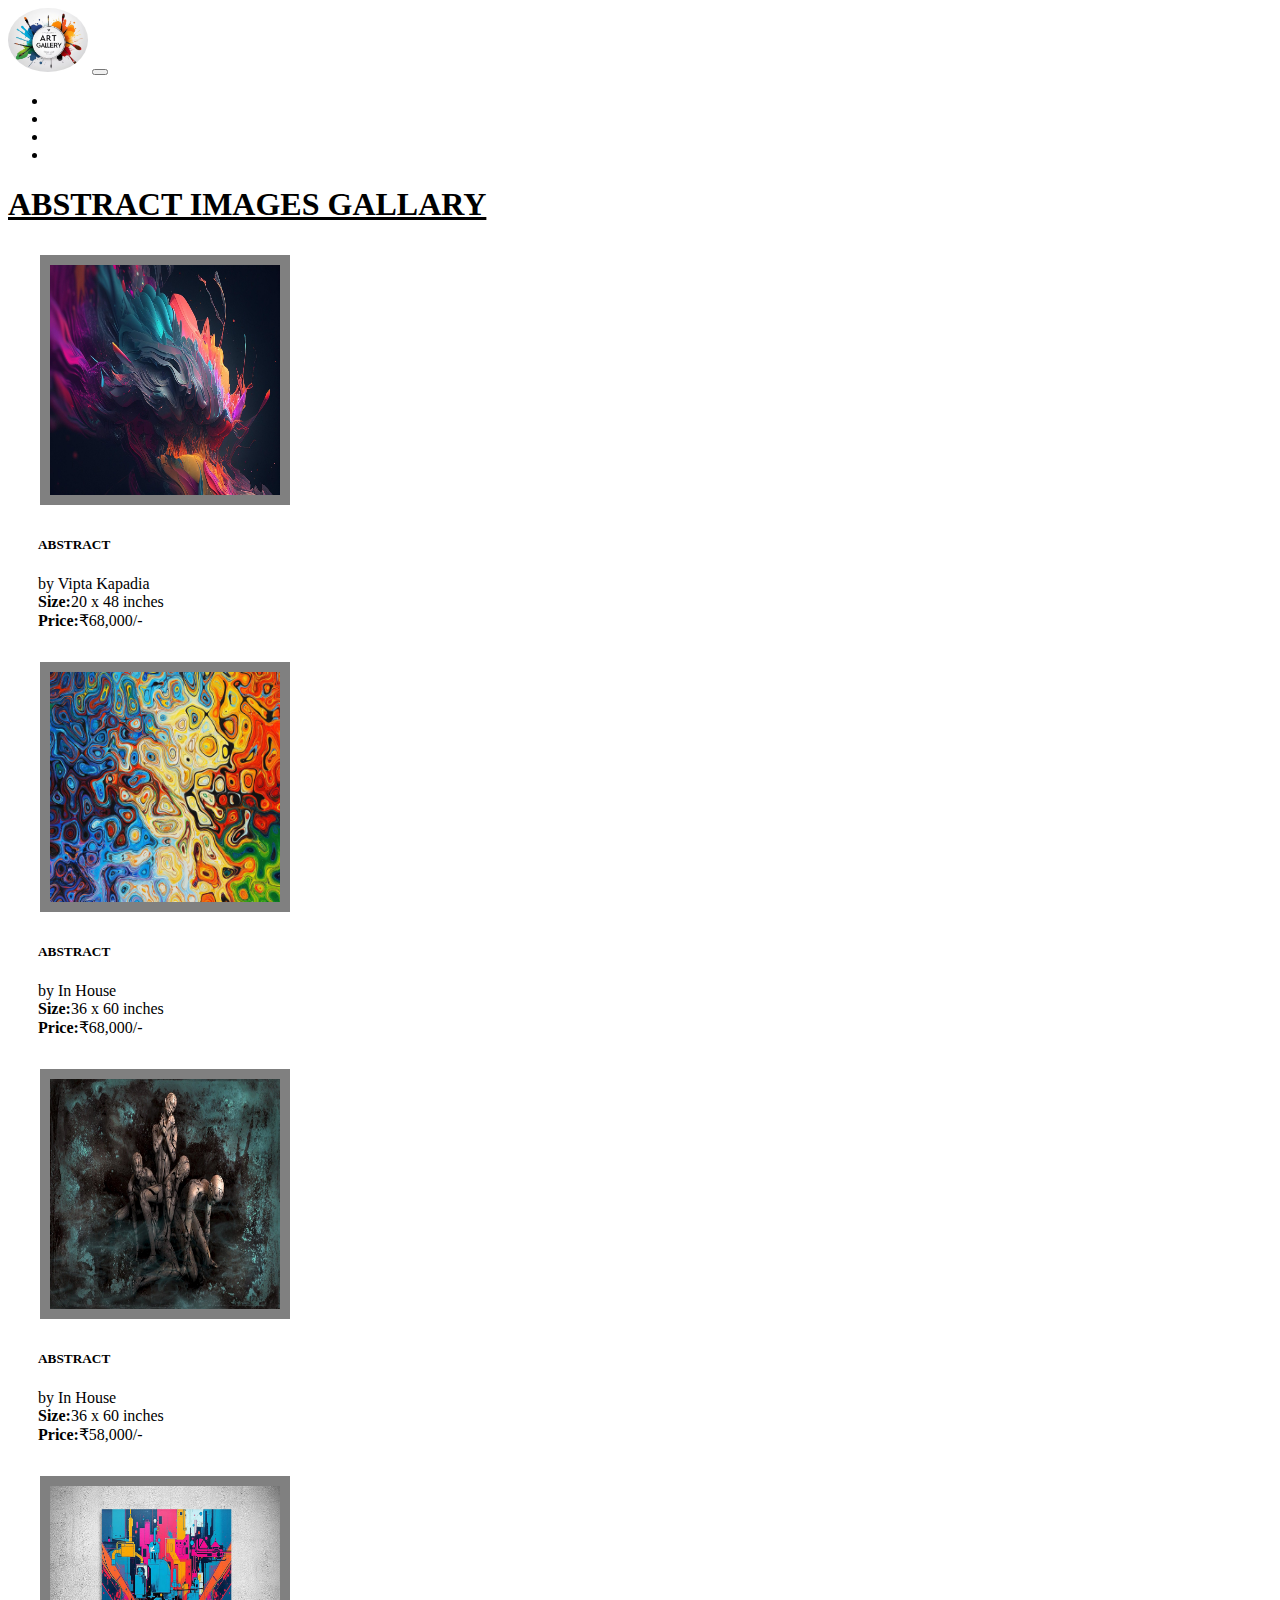
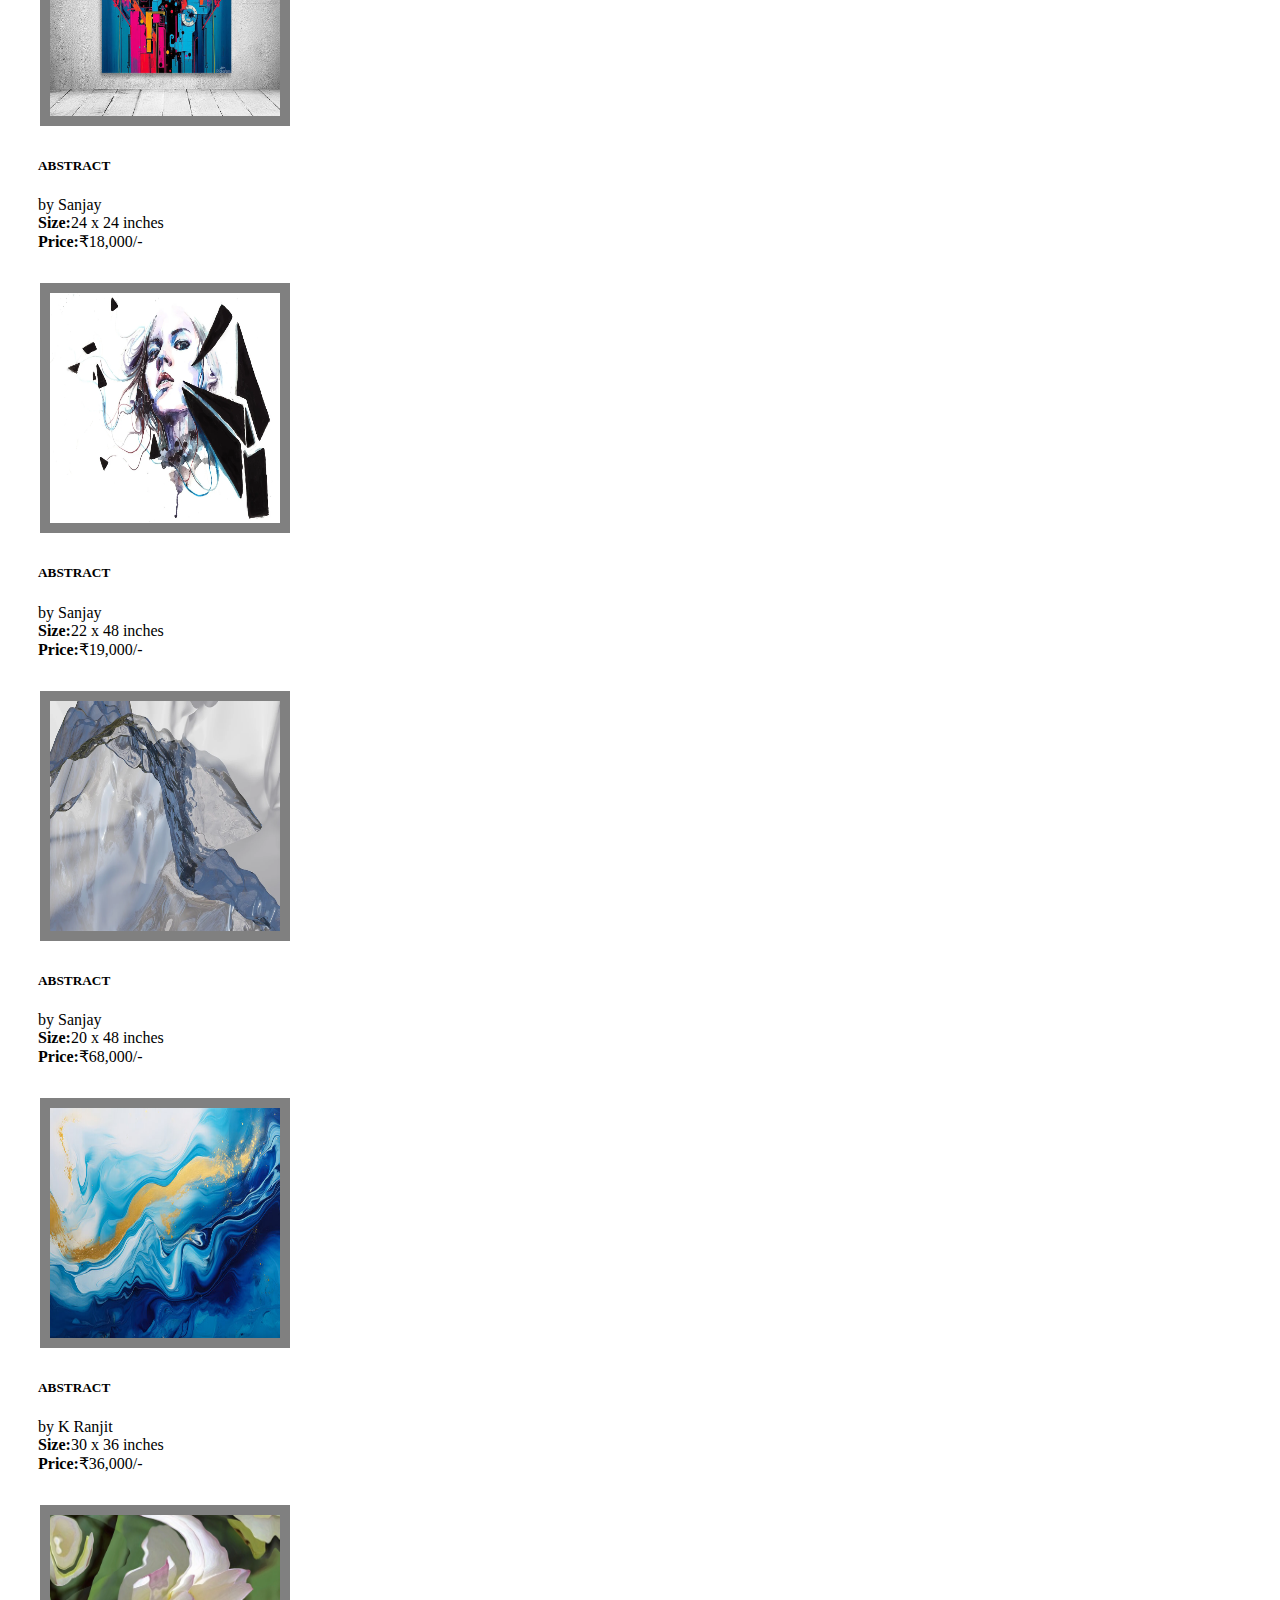
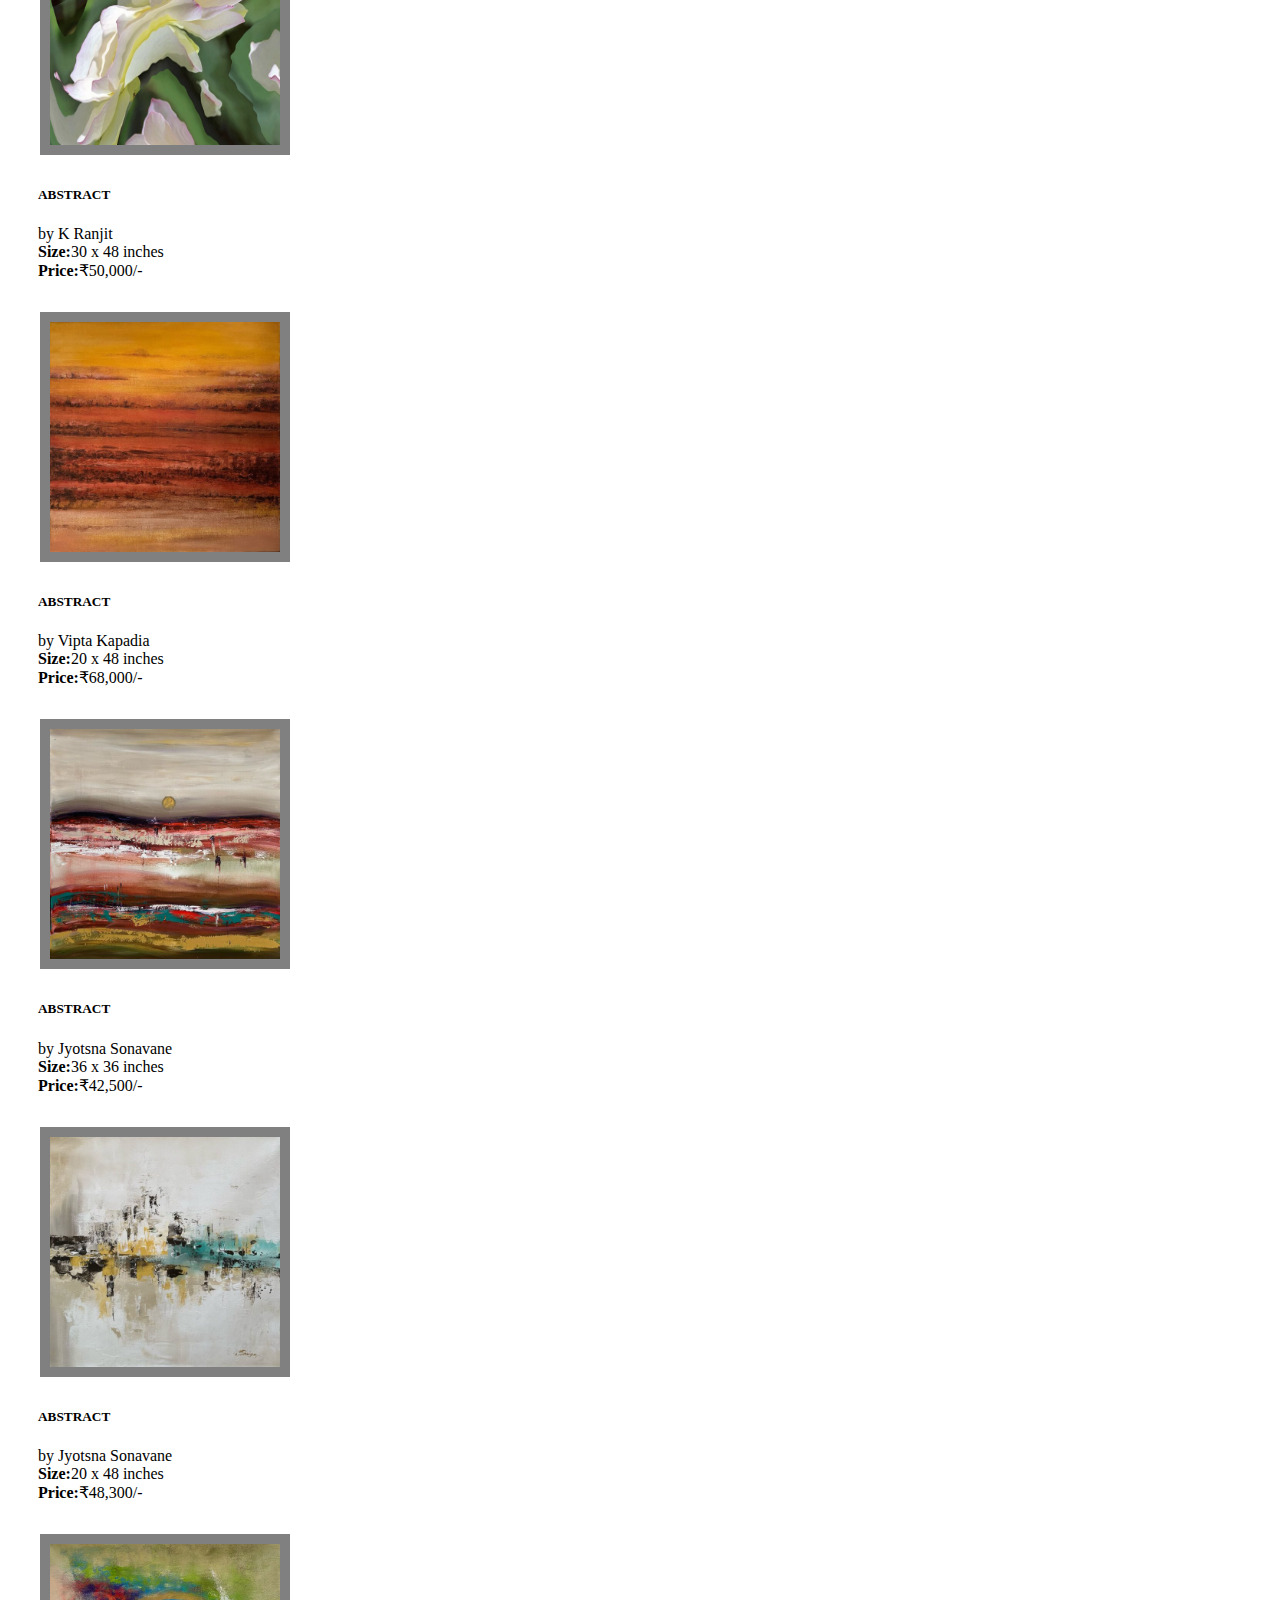
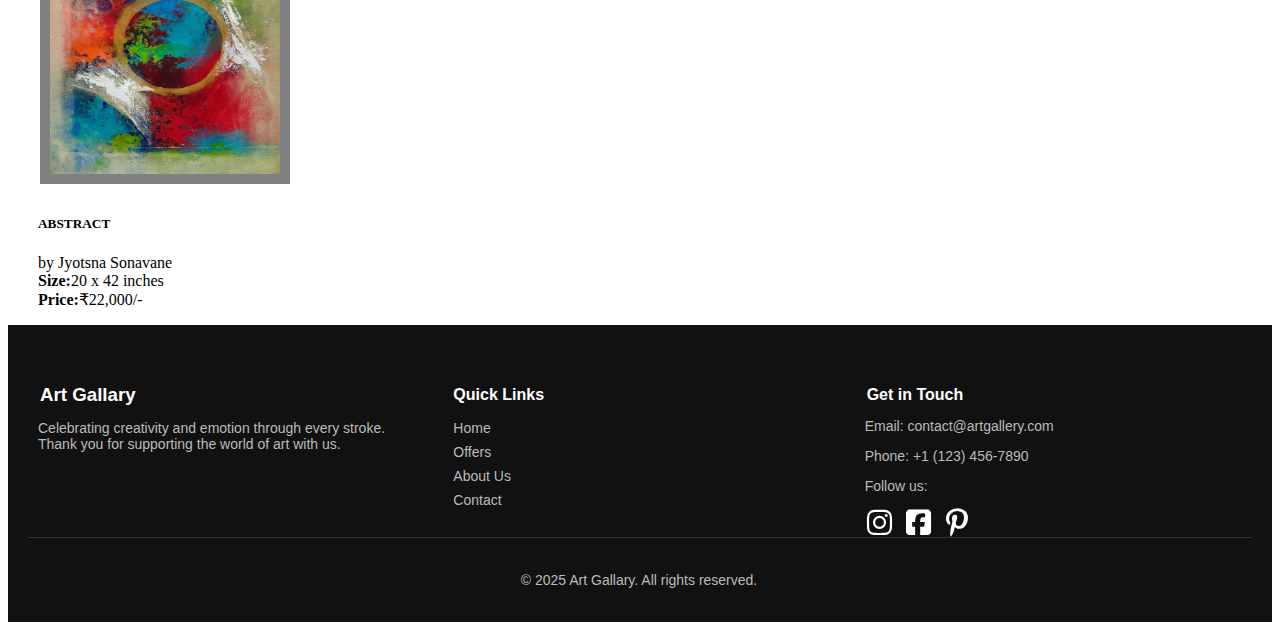
<file: abstract.html>
<!DOCTYPE html>
<html lang="en">
<head>
    <meta charset="UTF-8">
    <meta name="viewport" content="width=device-width, initial-scale=1.0">
    <title>Abstract paints</title>
    <link href="https://cdn.jsdelivr.net/npm/bootstrap@5.3.5/dist/css/bootstrap.min.css" rel="stylesheet" integrity="sha384-SgOJa3DmI69IUzQ2PVdRZhwQ+dy64/BUtbMJw1MZ8t5HZApcHrRKUc4W0kG879m7" crossorigin="anonymous">
    <link rel="stylesheet" href="style.css">
    <link rel="stylesheet" href="https://cdnjs.cloudflare.com/ajax/libs/font-awesome/6.5.0/css/all.min.css">
</head>
<body>
        <!--======================== Navbar======================== -->
        <nav class="navbar navbar-expand-lg bg-dark">
            <div class="container-fluid">
              <a class="navbar-brand" href="#"><img src="image/logo1.png" alt="logo" width="80" style="border-radius: 50%;"></a>
              <button class="navbar-toggler bg-light" type="button" data-bs-toggle="collapse" data-bs-target="#navbarNav" aria-controls="navbarNav" aria-expanded="false" aria-label="Toggle navigation">
                <span class="navbar-toggler-icon"></span>
              </button>
              <div class="collapse navbar-collapse" id="navbarNav">
                <ul class="navbar-nav">
                  <li class="nav-item">
                    <a class="nav-link active" aria-current="page" href="index.html" style="color: white;">Home</a>
                  </li>
                  <li class="nav-item">
                    <a class="nav-link" href="#about" style="color: white;">About Us</a>
                  </li>
                  <li class="nav-item">
                    <a class="nav-link" href="#collection" style="color: white;">Collections</a>
                  </li>
                  <li class="nav-item">
                    <a class="nav-link" href="#contact" style="color: white;">Contact Us</a>
                  </li>
                </ul>
                <!-- <p class="pmode">Mode:</p><button class="mode"></button> -->
              </div>
            </div>
        </nav>

           <!-- ===============Main Container=================== -->
        <div class="container">
            <h1 id="home" class="text-center p-5 mt-5 mb-3" style="text-decoration: underline;">ABSTRACT IMAGES GALLARY</h1>

            <div class="row" >
                <div class=" col-md-3 col-sm-4 col-xs-3">
                  <div class="cards">
                    <img src="image/abstract1.jpg" class="card-img-top" alt="abstract1">
                  </div>
                  <div class="description">
                    <h5>ABSTRACT</h5>
                    <p> by Vipta Kapadia<br> <b>Size:</b>20 x 48 inches <br><b>Price:</b>₹68,000/-</p>
                  </div>
                </div>
                <div class=" col-md-3 col-sm-4 col-xs-3">
                  <div class="cards">
                    <img src="image/abstract2.jpg" class="card-img-top" alt="abstract2">
                  </div>
                  <div class="description">
                    <h5>ABSTRACT</h5>
                    <p> by In House<br> <b>Size:</b>36 x 60 inches <br><b>Price:</b>₹68,000/-</p>
                  </div>
                </div>
                <div class="col-md-3 col-sm-4 col-xs-3">
                  <div class="cards">
                    <img src="image/abstract3.jpg" class="card-img-top" alt="abstract3">
                  </div>
                  <div class="description">
                    <h5>ABSTRACT</h5>
                    <p> by In House<br> <b>Size:</b>36 x 60 inches <br><b>Price:</b>₹58,000/-</p>
                  </div>
                </div>
                <div class="col-md-3 col-sm-4 col-xs-3">
                  <div class="cards">
                    <img src="image/offer5.jpg" class="card-img-top" alt="Offer5">
                  </div>
                  <div class="description">
                    <h5>ABSTRACT</h5>
                    <p>by Sanjay<br> <b>Size:</b>24 x 24 inches <br><b>Price:</b>₹18,000/-</p>
                  </div>
                </div>
                <div class=" col-md-3 col-sm-4 col-xs-3">
                  <div class="cards">
                    <img src="image/abstr5.webp" class="card-img-top" alt="abstr5">
                  </div>
                  <div class="description">
                    <h5>ABSTRACT</h5>
                    <p> by Sanjay<br> <b>Size:</b>22 x 48 inches <br><b>Price:</b>₹19,000/-</p>
                  </div>
                </div>
                <div class=" col-md-3 col-sm-4 col-xs-3">
                  <div class="cards">
                    <img src="image/abstr6.webp" class="card-img-top" alt="abstr6">
                  </div>
                  <div class="description">
                    <h5>ABSTRACT</h5>
                    <p> by Sanjay<br> <b>Size:</b>20 x 48 inches <br><b>Price:</b>₹68,000/-</p>
                  </div>
                </div>
                <div class=" col-md-3 col-sm-4 col-xs-3">
                  <div class="cards">
                    <img src="image/offer6.jpg" class="card-img-top" alt="offer6">
                  </div>
                  <div class="description">
                    <h5>ABSTRACT</h5>
                    <p> by K Ranjit<br> <b>Size:</b>30 x 36 inches<br><b>Price:</b>₹36,000/-</p>
                  </div>
                </div>
                <div class="col-md-3 col-sm-4 col-xs-3">
                  <div class="cards">
                    <img src="image/abstr7.webp" class="card-img-top" alt="abstr7">
                  </div>
                  <div class="description">
                    <h5>ABSTRACT</h5>
                    <p> by K Ranjit<br> <b>Size:</b>30 x 48 inches <br><b>Price:</b>₹50,000/-</p>
                  </div>
                </div>
                <div class="col-md-3 col-sm-4 col-xs-3">
                    <div class="cards">
                      <img src="image/abstr8.jpeg" class="card-img-top" alt="abstr8">
                    </div>
                    <div class="description">
                        <h5>ABSTRACT</h5>
                        <p> by Vipta Kapadia<br> <b>Size:</b>20 x 48 inches <br><b>Price:</b>₹68,000/-</p>
                      </div>
                  </div>
                  <div class="col-md-3 col-sm-4 col-xs-3">
                    <div class="cards">
                      <img src="image/abstr9.jpeg" class="card-img-top" alt="abstr9">
                    </div>
                    <div class="description">
                        <h5>ABSTRACT</h5>
                        <p>by Jyotsna Sonavane<br> <b>Size:</b>36 x 36 inches<br><b>Price:</b>₹42,500/-</p>
                      </div>
                  </div>
                  <div class="col-md-3 col-sm-4 col-xs-3">
                    <div class="cards">
                      <img src="image/abstr10.jpeg" class="card-img-top" alt="abstr10">
                    </div>
                    <div class="description">
                        <h5>ABSTRACT</h5>
                        <p> by Jyotsna Sonavane<br> <b>Size:</b>20 x 48 inches <br><b>Price:</b>₹48,300/-</p>
                      </div>
                  </div>
                  <div class="col-md-3 col-sm-4 col-xs-3">
                    <div class="cards">
                      <img src="image/abstr11.jpeg" class="card-img-top" alt="abstr11">
                    </div>
                    <div class="description">
                        <h5>ABSTRACT</h5>
                        <p> by Jyotsna Sonavane<br> <b>Size:</b>20 x 42 inches <br><b>Price:</b>₹22,000/-</p>
                      </div>
                  </div>
              </div>
            </div>


      <!-- ========================FOOTER======================== -->
        <footer class="site-footer mt-5">
            <div class="footer-container">
              <div class="footer-about">
                <h3>Art Gallary</h3>
                <p>Celebrating creativity and emotion through every stroke. Thank you for supporting the world of art with us.</p>
              </div>
          
              <div class="footer-links">
                <h4>Quick Links</h4>
                <ul>
                  <li><a href="#home">Home</a></li>
                  <li><a href="#offer">Offers</a></li>
                  <li><a href="#about">About Us</a></li>
                  <li><a href="#contact">Contact</a></li>
                </ul>
              </div>
          
              <div class="footer-contact">
                <h4>Get in Touch</h4>
                <p>Email: contact@artgallery.com</p>
                <p>Phone: +1 (123) 456-7890</p>
                <p>Follow us:</p>
                <div class="social-icons">
                  <a href="https://www.instagram.com" target="_blank"><i class="fa-brands fa-instagram"></i></a>
                  <a href="https://www.facebook.com" target="_blank"><i class="fa-brands fa-square-facebook"></i></a>
                  <a href="https://www.pinterest.com" target="_blank"><i class="fa-brands fa-pinterest-p"></i></a>
  
                </div>
              </div>
            </div>
          
            <div class="footer-bottom">
              <p>&copy; 2025 Art Gallary. All rights reserved.</p>
            </div>
          </footer>
    





    <script src="https://cdn.jsdelivr.net/npm/bootstrap@5.3.5/dist/js/bootstrap.bundle.min.js" integrity="sha384-k6d4wzSIapyDyv1kpU366/PK5hCdSbCRGRCMv+eplOQJWyd1fbcAu9OCUj5zNLiq" crossorigin="anonymous"></script>
</body>
</html>
</file>
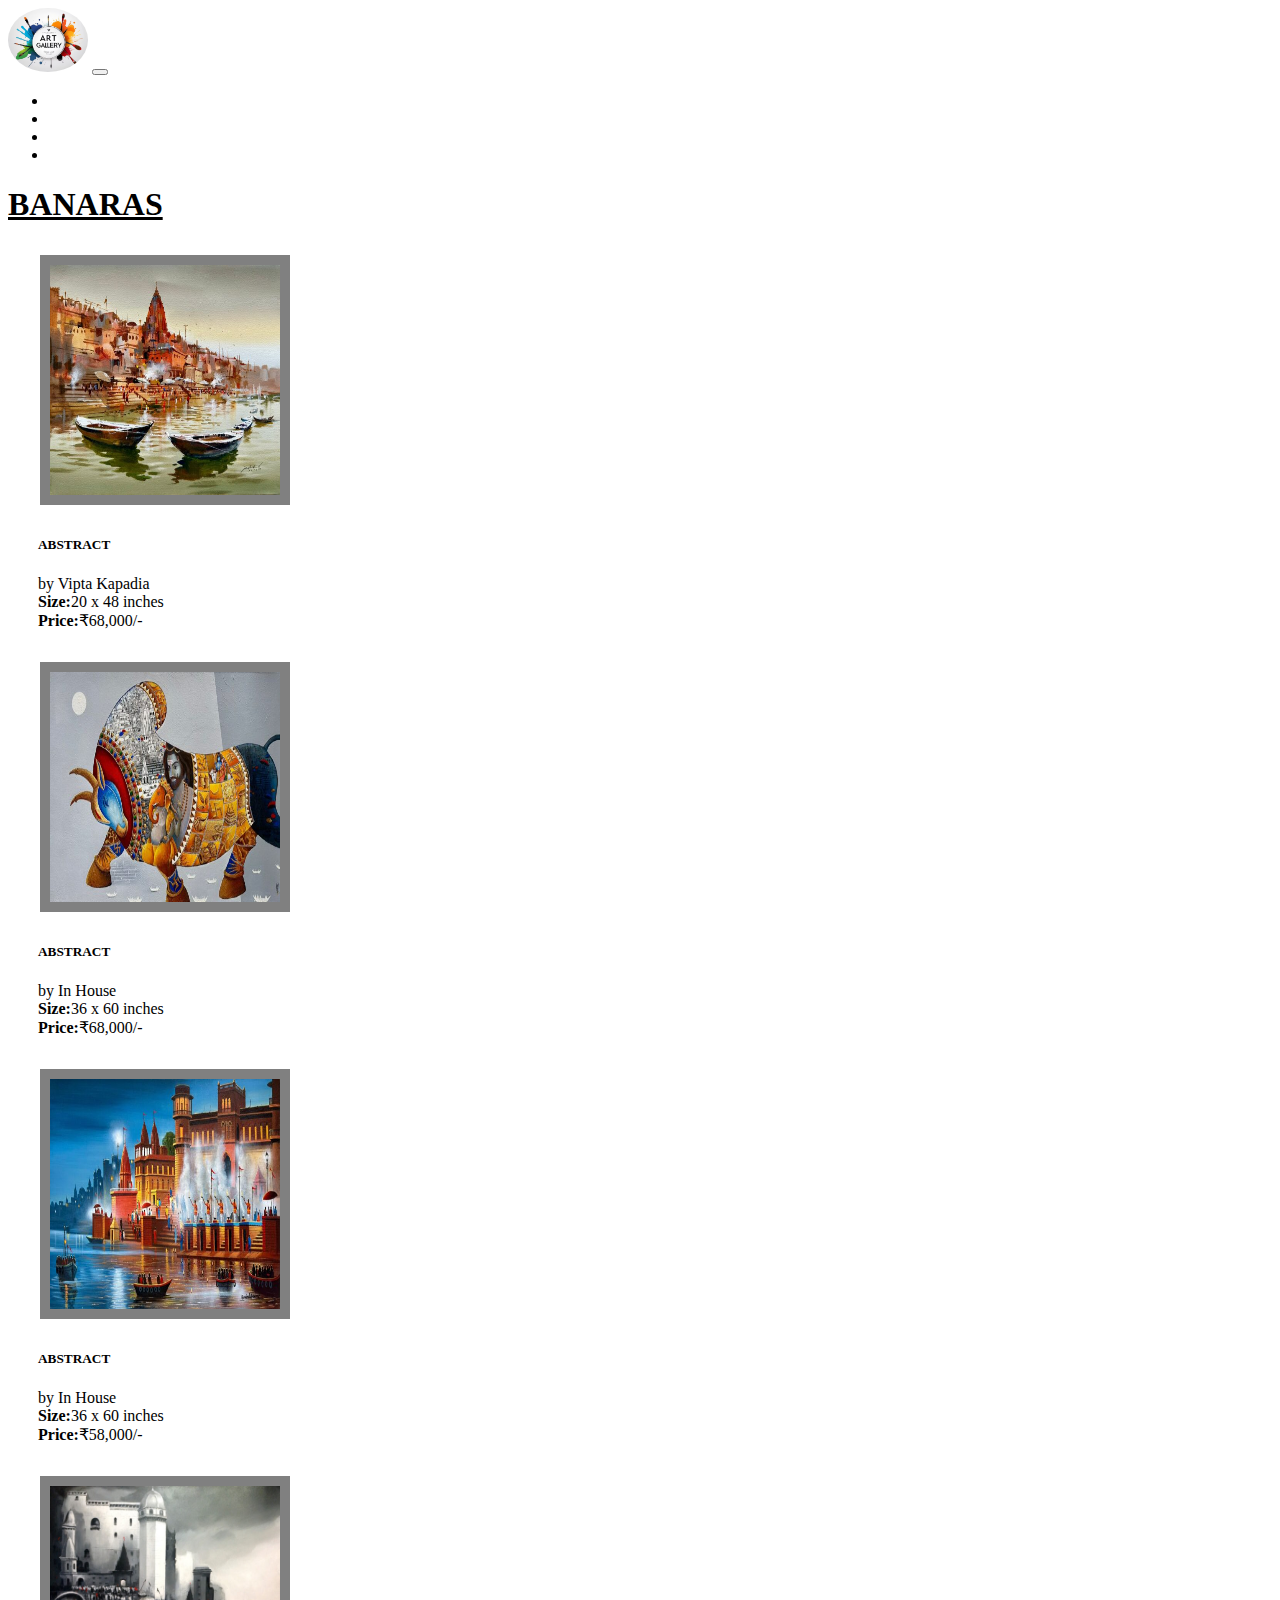
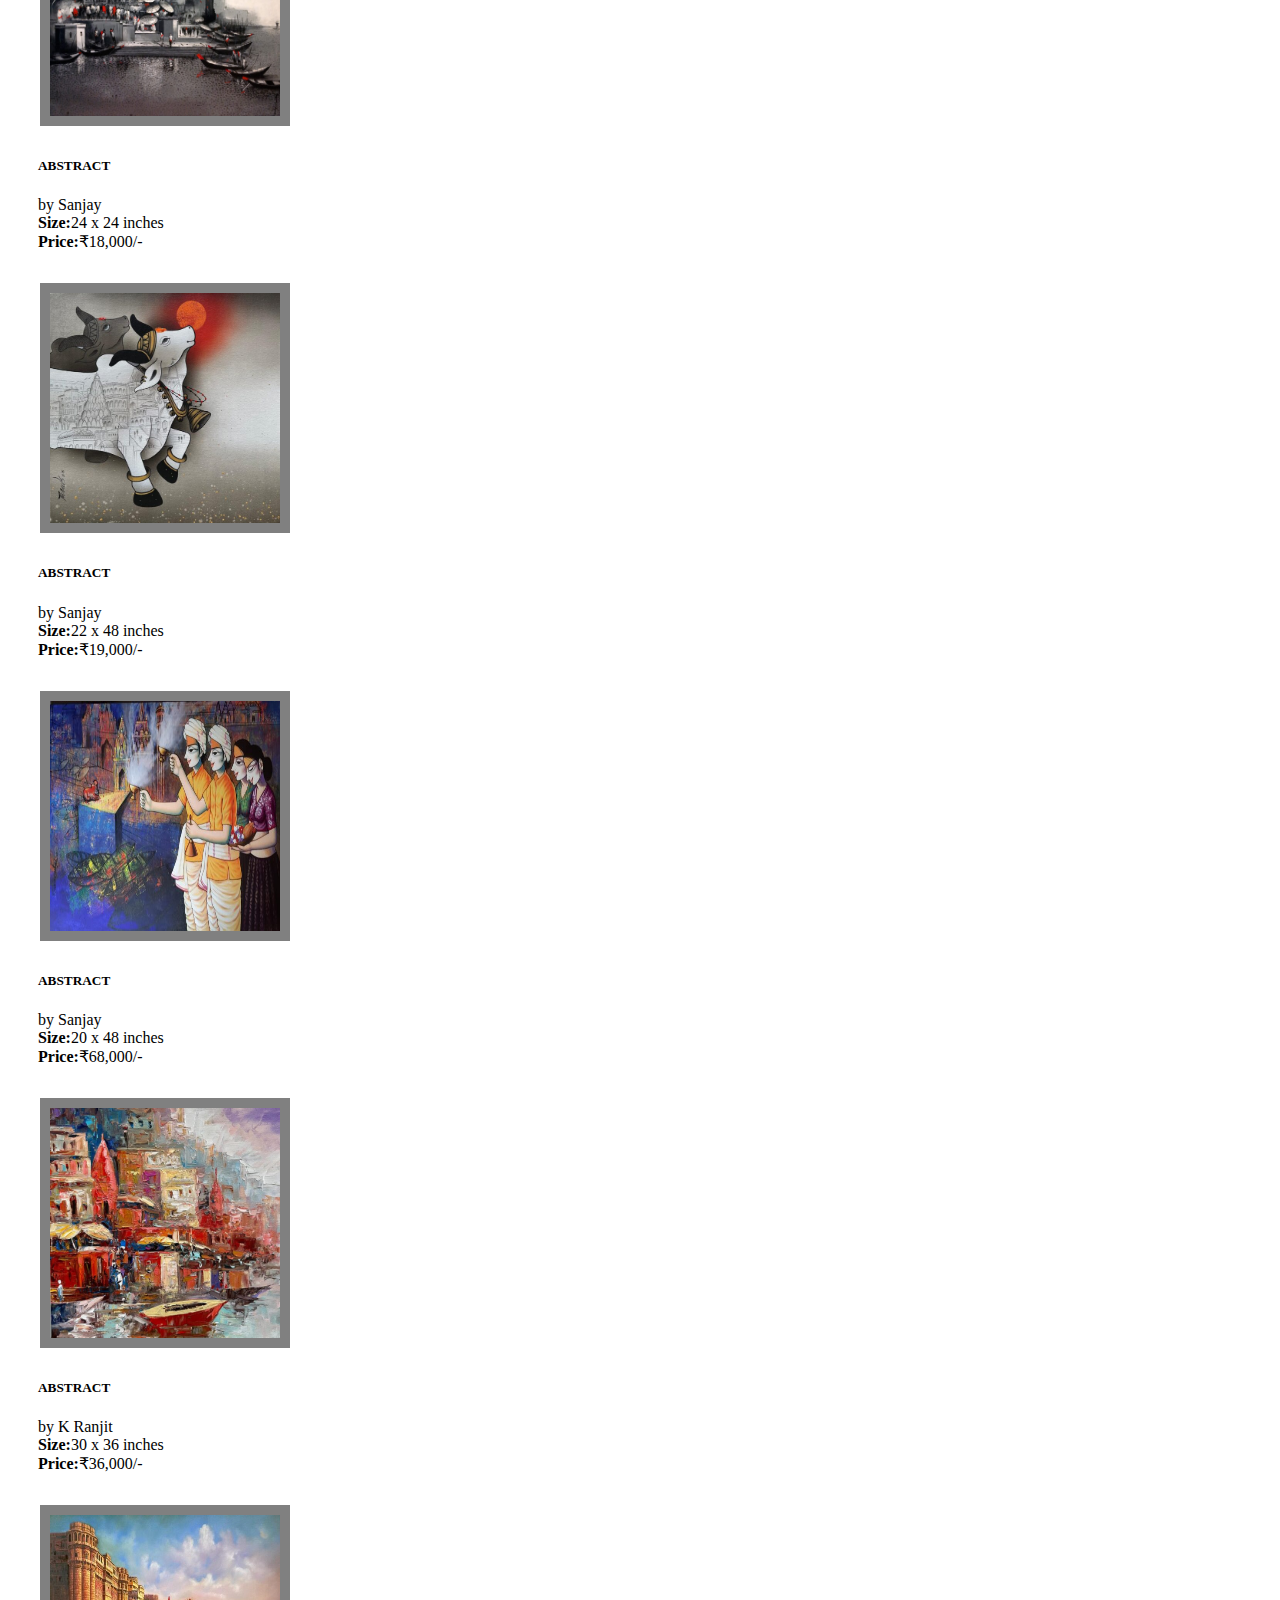
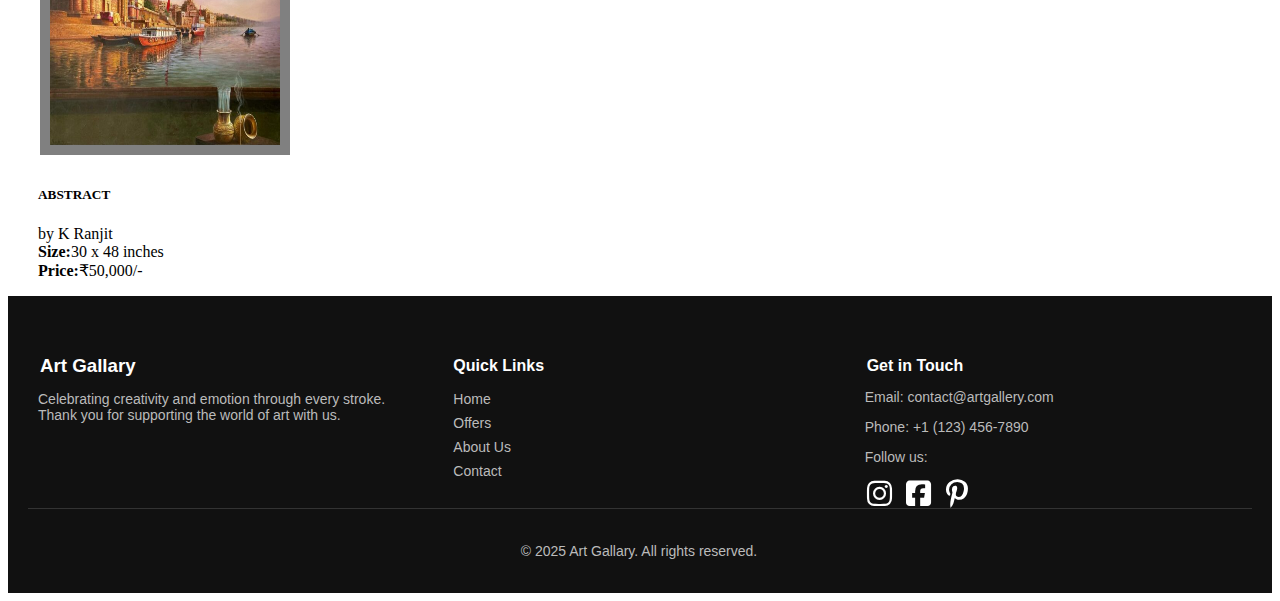
<file: banaras.html>
<!DOCTYPE html>
<html lang="en">
<head>
    <meta charset="UTF-8">
    <meta name="viewport" content="width=device-width, initial-scale=1.0">
    <title>Banaras paints</title>
    <link href="https://cdn.jsdelivr.net/npm/bootstrap@5.3.5/dist/css/bootstrap.min.css" rel="stylesheet" integrity="sha384-SgOJa3DmI69IUzQ2PVdRZhwQ+dy64/BUtbMJw1MZ8t5HZApcHrRKUc4W0kG879m7" crossorigin="anonymous">
    <link rel="stylesheet" href="style.css">
    <link rel="stylesheet" href="https://cdnjs.cloudflare.com/ajax/libs/font-awesome/6.5.0/css/all.min.css">
</head>
<body>
        <!--======================== Navbar======================== -->
        <nav class="navbar navbar-expand-lg bg-dark">
            <div class="container-fluid">
              <a class="navbar-brand" href="#"><img src="image/logo1.png" alt="logo" width="80" style="border-radius: 50%;"></a>
              <button class="navbar-toggler bg-light" type="button" data-bs-toggle="collapse" data-bs-target="#navbarNav" aria-controls="navbarNav" aria-expanded="false" aria-label="Toggle navigation">
                <span class="navbar-toggler-icon"></span>
              </button>
              <div class="collapse navbar-collapse" id="navbarNav">
                <ul class="navbar-nav">
                  <li class="nav-item">
                    <a class="nav-link active" aria-current="page" href="index.html" style="color: white;">Home</a>
                  </li>
                  <li class="nav-item">
                    <a class="nav-link" href="#about" style="color: white;">About Us</a>
                  </li>
                  <li class="nav-item">
                    <a class="nav-link" href="#collection" style="color: white;">Collections</a>
                  </li>
                  <li class="nav-item">
                    <a class="nav-link" href="#contact" style="color: white;">Contact Us</a>
                  </li>
                </ul>
                <!-- <p class="pmode">Mode:</p><button class="mode"></button> -->
              </div>
            </div>
        </nav>

           <!-- ===============Main Container=================== -->
        <div class="container">
            <h1 id="home" class="text-center p-5 mt-5 mb-3" style="text-decoration: underline;">BANARAS</h1>

            <div class="row" >
                <div class=" col-md-3 col-sm-4 col-xs-3">
                  <div class="cards">
                    <img src="image2/bras1.jpeg" class="card-img-top" alt="bras1">
                  </div>
                  <div class="description">
                    <h5>ABSTRACT</h5>
                    <p> by Vipta Kapadia<br> <b>Size:</b>20 x 48 inches <br><b>Price:</b>₹68,000/-</p>
                  </div>
                </div>
                <div class=" col-md-3 col-sm-4 col-xs-3">
                  <div class="cards">
                    <img src="image2/bras2.jpeg" class="card-img-top" alt="bras2">
                  </div>
                  <div class="description">
                    <h5>ABSTRACT</h5>
                    <p> by In House<br> <b>Size:</b>36 x 60 inches <br><b>Price:</b>₹68,000/-</p>
                  </div>
                </div>
                <div class="col-md-3 col-sm-4 col-xs-3">
                  <div class="cards">
                    <img src="image2/bras3.jpeg" class="card-img-top" alt="bras3">
                  </div>
                  <div class="description">
                    <h5>ABSTRACT</h5>
                    <p> by In House<br> <b>Size:</b>36 x 60 inches <br><b>Price:</b>₹58,000/-</p>
                  </div>
                </div>
                <div class="col-md-3 col-sm-4 col-xs-3">
                  <div class="cards">
                    <img src="image2/bras4.jpg" class="card-img-top" alt="bras4">
                  </div>
                  <div class="description">
                    <h5>ABSTRACT</h5>
                    <p>by Sanjay<br> <b>Size:</b>24 x 24 inches <br><b>Price:</b>₹18,000/-</p>
                  </div>
                </div>
                <div class=" col-md-3 col-sm-4 col-xs-3">
                  <div class="cards">
                    <img src="image2/bras5.jpeg" class="card-img-top" alt="bras5">
                  </div>
                  <div class="description">
                    <h5>ABSTRACT</h5>
                    <p> by Sanjay<br> <b>Size:</b>22 x 48 inches <br><b>Price:</b>₹19,000/-</p>
                  </div>
                </div>
                <div class=" col-md-3 col-sm-4 col-xs-3">
                  <div class="cards">
                    <img src="image2/bras6.jpeg" class="card-img-top" alt="bras6">
                  </div>
                  <div class="description">
                    <h5>ABSTRACT</h5>
                    <p> by Sanjay<br> <b>Size:</b>20 x 48 inches <br><b>Price:</b>₹68,000/-</p>
                  </div>
                </div>
                <div class=" col-md-3 col-sm-4 col-xs-3">
                  <div class="cards">
                    <img src="image2/bras7.jpg" class="card-img-top" alt="bras7">
                  </div>
                  <div class="description">
                    <h5>ABSTRACT</h5>
                    <p> by K Ranjit<br> <b>Size:</b>30 x 36 inches<br><b>Price:</b>₹36,000/-</p>
                  </div>
                </div>
                <div class="col-md-3 col-sm-4 col-xs-3">
                  <div class="cards">
                    <img src="image2/bras8.jpg" class="card-img-top" alt="bras7">
                  </div>
                  <div class="description">
                    <h5>ABSTRACT</h5>
                    <p> by K Ranjit<br> <b>Size:</b>30 x 48 inches <br><b>Price:</b>₹50,000/-</p>
                  </div>
                </div>
            </div>
        </div>


      <!-- ========================FOOTER======================== -->
        <footer class="site-footer mt-5">
            <div class="footer-container">
              <div class="footer-about">
                <h3>Art Gallary</h3>
                <p>Celebrating creativity and emotion through every stroke. Thank you for supporting the world of art with us.</p>
              </div>
          
              <div class="footer-links">
                <h4>Quick Links</h4>
                <ul>
                  <li><a href="#home">Home</a></li>
                  <li><a href="#offer">Offers</a></li>
                  <li><a href="#about">About Us</a></li>
                  <li><a href="#contact">Contact</a></li>
                </ul>
              </div>
          
              <div class="footer-contact">
                <h4>Get in Touch</h4>
                <p>Email: contact@artgallery.com</p>
                <p>Phone: +1 (123) 456-7890</p>
                <p>Follow us:</p>
                <div class="social-icons">
                  <a href="https://www.instagram.com" target="_blank"><i class="fa-brands fa-instagram"></i></a>
                  <a href="https://www.facebook.com" target="_blank"><i class="fa-brands fa-square-facebook"></i></a>
                  <a href="https://www.pinterest.com" target="_blank"><i class="fa-brands fa-pinterest-p"></i></a>
  
                </div>
              </div>
            </div>
          
            <div class="footer-bottom">
              <p>&copy; 2025 Art Gallary. All rights reserved.</p>
            </div>
          </footer>
    





    <script src="https://cdn.jsdelivr.net/npm/bootstrap@5.3.5/dist/js/bootstrap.bundle.min.js" integrity="sha384-k6d4wzSIapyDyv1kpU366/PK5hCdSbCRGRCMv+eplOQJWyd1fbcAu9OCUj5zNLiq" crossorigin="anonymous"></script>
</body>
</html>
</file>
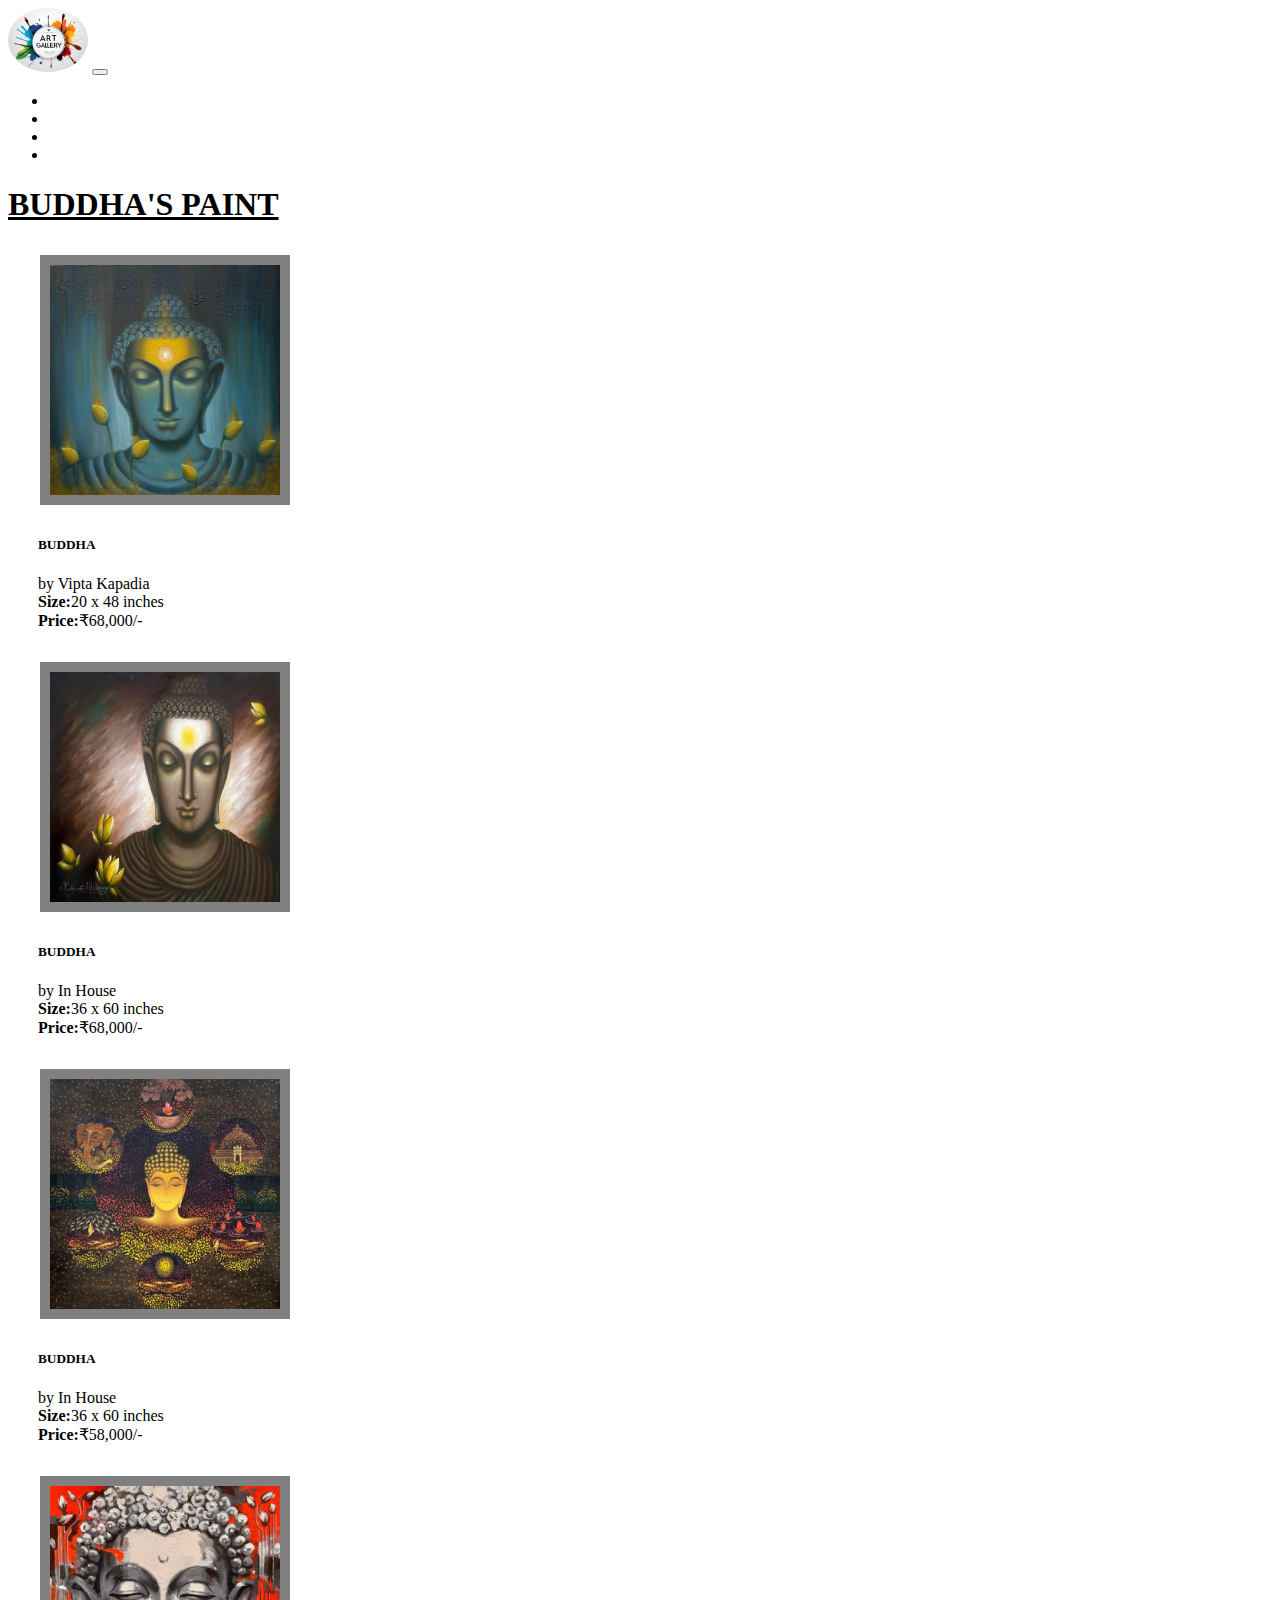
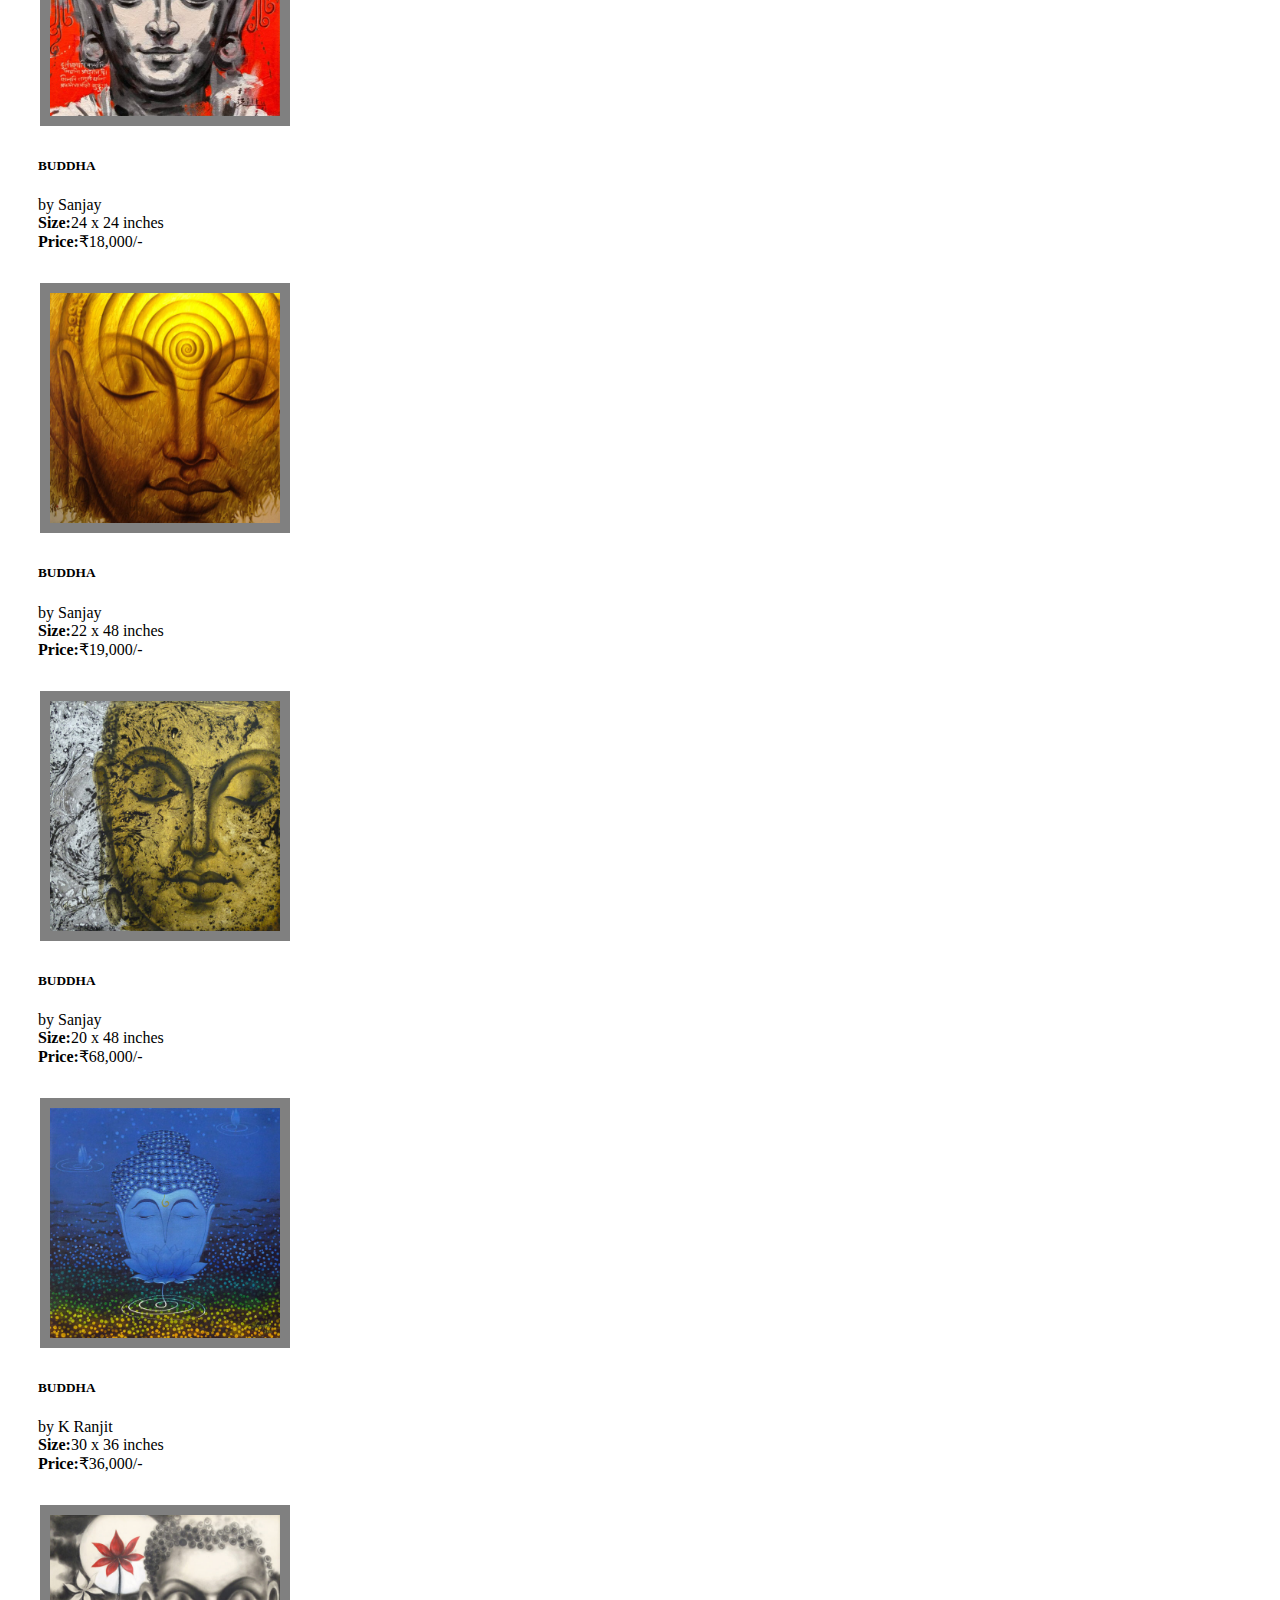
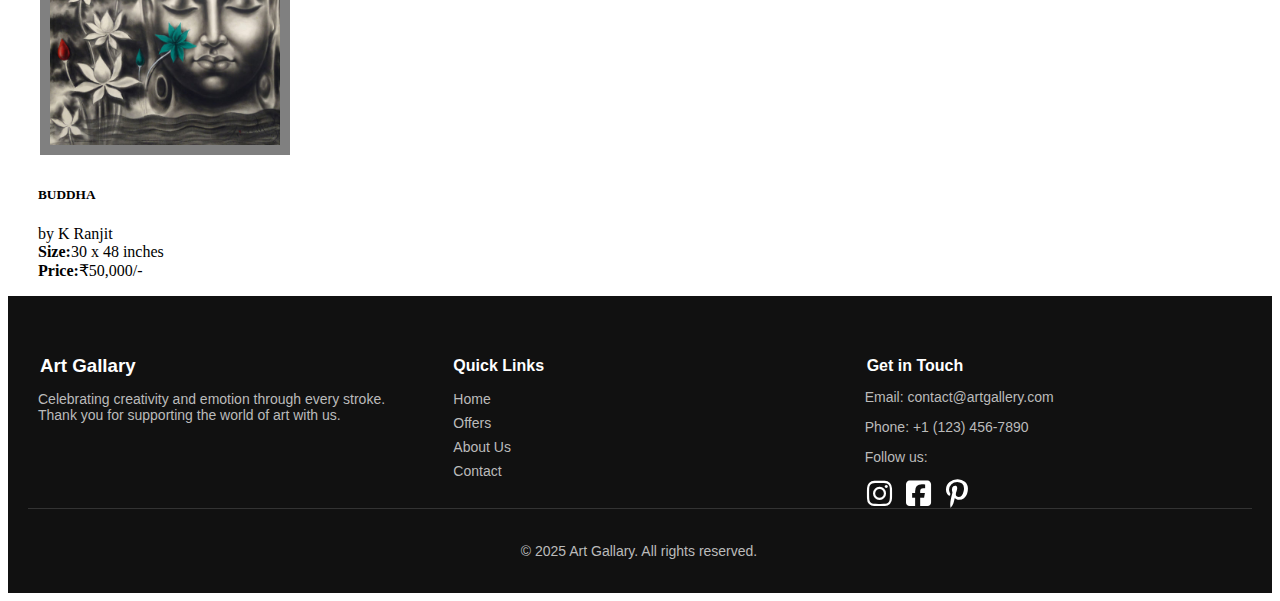
<file: BHUDDHA.html>
<!DOCTYPE html>
<html lang="en">
<head>
    <meta charset="UTF-8">
    <meta name="viewport" content="width=device-width, initial-scale=1.0">
    <title>Buddha's paints</title>
    <link href="https://cdn.jsdelivr.net/npm/bootstrap@5.3.5/dist/css/bootstrap.min.css" rel="stylesheet" integrity="sha384-SgOJa3DmI69IUzQ2PVdRZhwQ+dy64/BUtbMJw1MZ8t5HZApcHrRKUc4W0kG879m7" crossorigin="anonymous">
    <link rel="stylesheet" href="style.css">
    <link rel="stylesheet" href="https://cdnjs.cloudflare.com/ajax/libs/font-awesome/6.5.0/css/all.min.css">
</head>
<body>
        <!--======================== Navbar======================== -->
        <nav class="navbar navbar-expand-lg bg-dark">
            <div class="container-fluid">
              <a class="navbar-brand" href="#"><img src="image/logo1.png" alt="logo" width="80" style="border-radius: 50%;"></a>
              <button class="navbar-toggler bg-light" type="button" data-bs-toggle="collapse" data-bs-target="#navbarNav" aria-controls="navbarNav" aria-expanded="false" aria-label="Toggle navigation">
                <span class="navbar-toggler-icon"></span>
              </button>
              <div class="collapse navbar-collapse" id="navbarNav">
                <ul class="navbar-nav">
                  <li class="nav-item">
                    <a class="nav-link active" aria-current="page" href="index.html" style="color: white;">Home</a>
                  </li>
                  <li class="nav-item">
                    <a class="nav-link" href="#about" style="color: white;">About Us</a>
                  </li>
                  <li class="nav-item">
                    <a class="nav-link" href="#collection" style="color: white;">Collections</a>
                  </li>
                  <li class="nav-item">
                    <a class="nav-link" href="#contact" style="color: white;">Contact Us</a>
                  </li>
                </ul>
                <!-- <p class="pmode">Mode:</p><button class="mode"></button> -->
              </div>
            </div>
        </nav>

           <!-- ===============Main Container=================== -->
        <div class="container">
            <h1 id="home" class="text-center p-5 mt-5 mb-3" style="text-decoration: underline;">BUDDHA'S PAINT</h1>

            <div class="row" >
                <div class=" col-md-3 col-sm-4 col-xs-3">
                  <div class="cards">
                    <img src="image2/budd1.jpg" class="card-img-top" alt="budd1">
                  </div>
                  <div class="description">
                    <h5>BUDDHA</h5>
                    <p> by Vipta Kapadia<br> <b>Size:</b>20 x 48 inches <br><b>Price:</b>₹68,000/-</p>
                  </div>
                </div>
                <div class=" col-md-3 col-sm-4 col-xs-3">
                  <div class="cards">
                    <img src="image2/budd2.jpg" class="card-img-top" alt="budd2">
                  </div>
                  <div class="description">
                    <h5>BUDDHA</h5>
                    <p> by In House<br> <b>Size:</b>36 x 60 inches <br><b>Price:</b>₹68,000/-</p>
                  </div>
                </div>
                <div class="col-md-3 col-sm-4 col-xs-3">
                  <div class="cards">
                    <img src="image2/budd3.jpeg" class="card-img-top" alt="budd3">
                  </div>
                  <div class="description">
                    <h5>BUDDHA</h5>
                    <p> by In House<br> <b>Size:</b>36 x 60 inches <br><b>Price:</b>₹58,000/-</p>
                  </div>
                </div>
                <div class="col-md-3 col-sm-4 col-xs-3">
                  <div class="cards">
                    <img src="image2/budd4.jpg" class="card-img-top" alt="budd4">
                  </div>
                  <div class="description">
                    <h5>BUDDHA</h5>
                    <p>by Sanjay<br> <b>Size:</b>24 x 24 inches <br><b>Price:</b>₹18,000/-</p>
                  </div>
                </div>
                <div class=" col-md-3 col-sm-4 col-xs-3">
                  <div class="cards">
                    <img src="image2/budd5.jpg" class="card-img-top" alt="budd5">
                  </div>
                  <div class="description">
                    <h5>BUDDHA</h5>
                    <p> by Sanjay<br> <b>Size:</b>22 x 48 inches <br><b>Price:</b>₹19,000/-</p>
                  </div>
                </div>
                <div class=" col-md-3 col-sm-4 col-xs-3">
                  <div class="cards">
                    <img src="image2/budd6.jpg" class="card-img-top" alt="budd6">
                  </div>
                  <div class="description">
                    <h5>BUDDHA</h5>
                    <p> by Sanjay<br> <b>Size:</b>20 x 48 inches <br><b>Price:</b>₹68,000/-</p>
                  </div>
                </div>
                <div class=" col-md-3 col-sm-4 col-xs-3">
                  <div class="cards">
                    <img src="image2/budd7.jpg" class="card-img-top" alt="budd7">
                  </div>
                  <div class="description">
                    <h5>BUDDHA</h5>
                    <p> by K Ranjit<br> <b>Size:</b>30 x 36 inches<br><b>Price:</b>₹36,000/-</p>
                  </div>
                </div>
                <div class="col-md-3 col-sm-4 col-xs-3">
                  <div class="cards">
                    <img src="image2/budd8.jpg" class="card-img-top" alt="budd8">
                  </div>
                  <div class="description">
                    <h5>BUDDHA</h5>
                    <p> by K Ranjit<br> <b>Size:</b>30 x 48 inches <br><b>Price:</b>₹50,000/-</p>
                  </div>
                </div>
            </div>
        </div>


      <!-- ========================FOOTER======================== -->
        <footer class="site-footer mt-5">
            <div class="footer-container">
              <div class="footer-about">
                <h3>Art Gallary</h3>
                <p>Celebrating creativity and emotion through every stroke. Thank you for supporting the world of art with us.</p>
              </div>
          
              <div class="footer-links">
                <h4>Quick Links</h4>
                <ul>
                  <li><a href="#home">Home</a></li>
                  <li><a href="#offer">Offers</a></li>
                  <li><a href="#about">About Us</a></li>
                  <li><a href="#contact">Contact</a></li>
                </ul>
              </div>
          
              <div class="footer-contact">
                <h4>Get in Touch</h4>
                <p>Email: contact@artgallery.com</p>
                <p>Phone: +1 (123) 456-7890</p>
                <p>Follow us:</p>
                <div class="social-icons">
                  <a href="https://www.instagram.com" target="_blank"><i class="fa-brands fa-instagram"></i></a>
                  <a href="https://www.facebook.com" target="_blank"><i class="fa-brands fa-square-facebook"></i></a>
                  <a href="https://www.pinterest.com" target="_blank"><i class="fa-brands fa-pinterest-p"></i></a>
  
                </div>
              </div>
            </div>
          
            <div class="footer-bottom">
              <p>&copy; 2025 Art Gallary. All rights reserved.</p>
            </div>
          </footer>
    





    <script src="https://cdn.jsdelivr.net/npm/bootstrap@5.3.5/dist/js/bootstrap.bundle.min.js" integrity="sha384-k6d4wzSIapyDyv1kpU366/PK5hCdSbCRGRCMv+eplOQJWyd1fbcAu9OCUj5zNLiq" crossorigin="anonymous"></script>
</body>
</html>
</file>
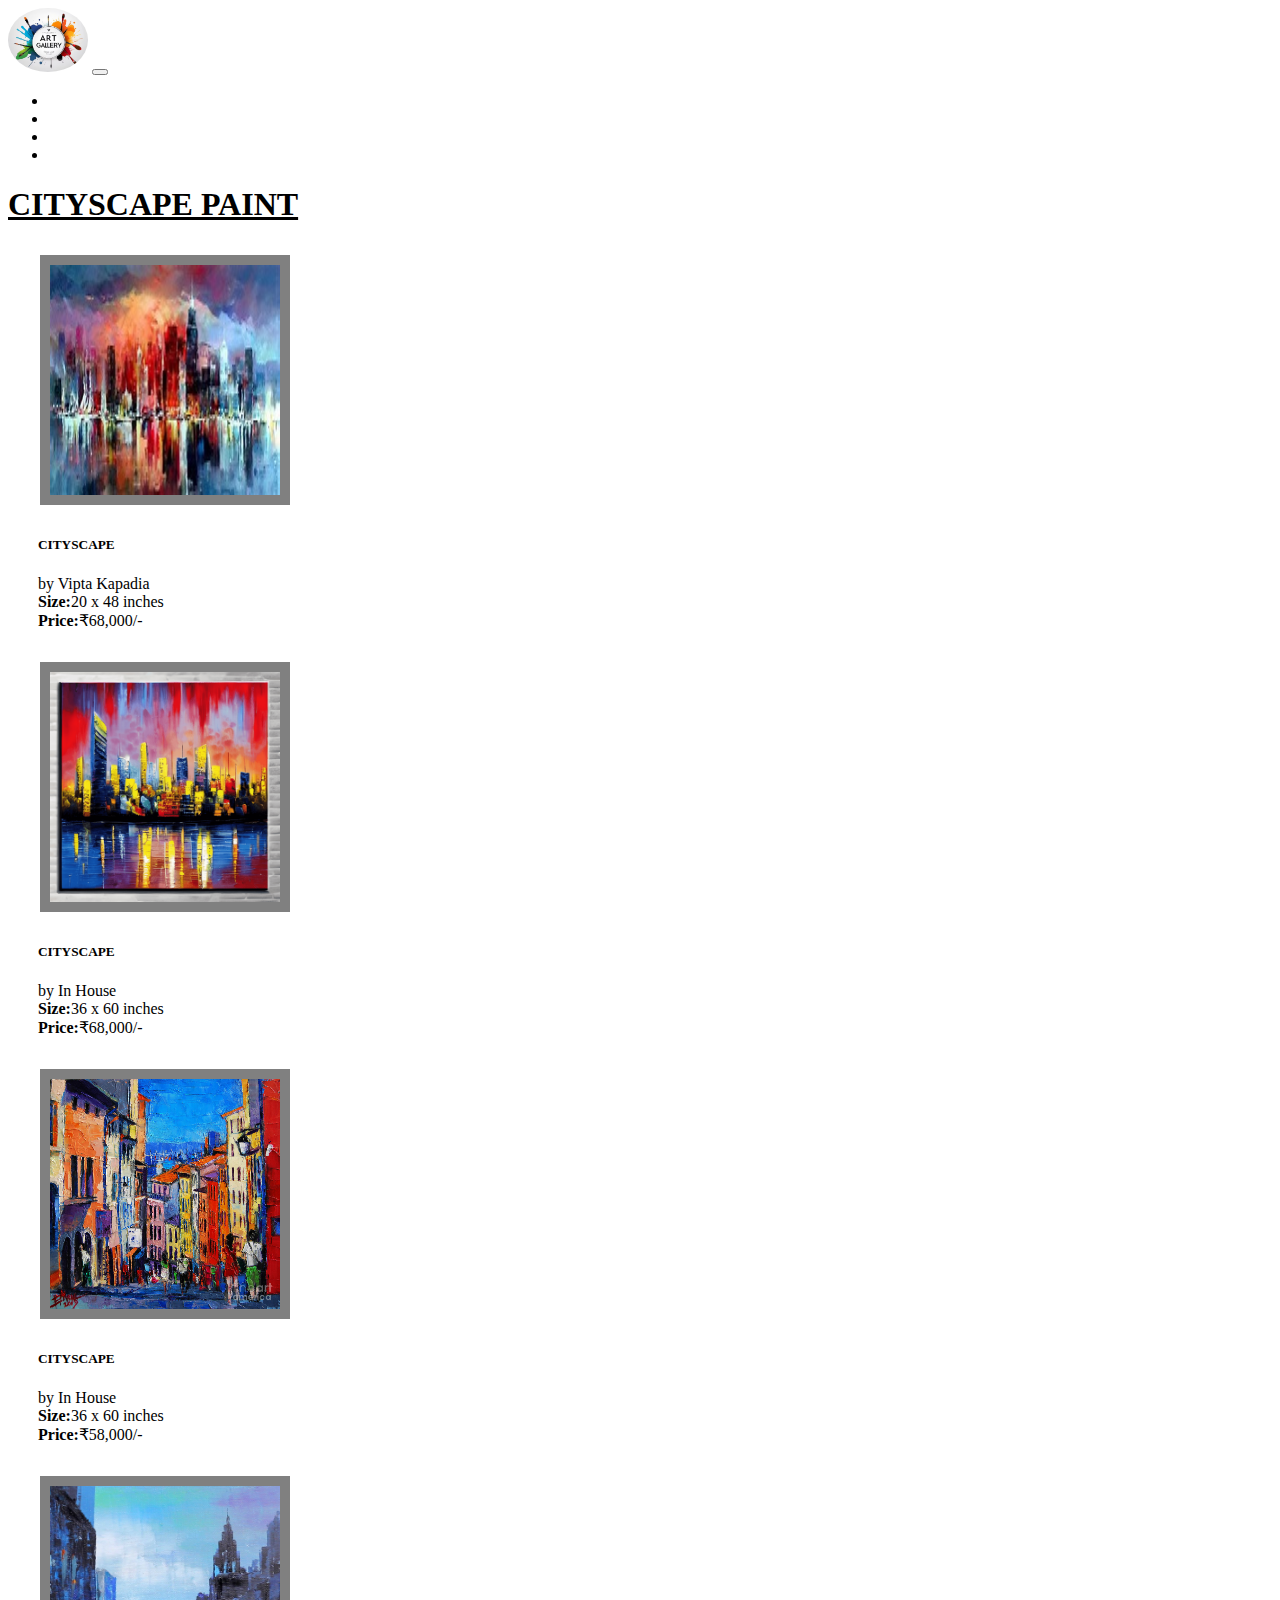
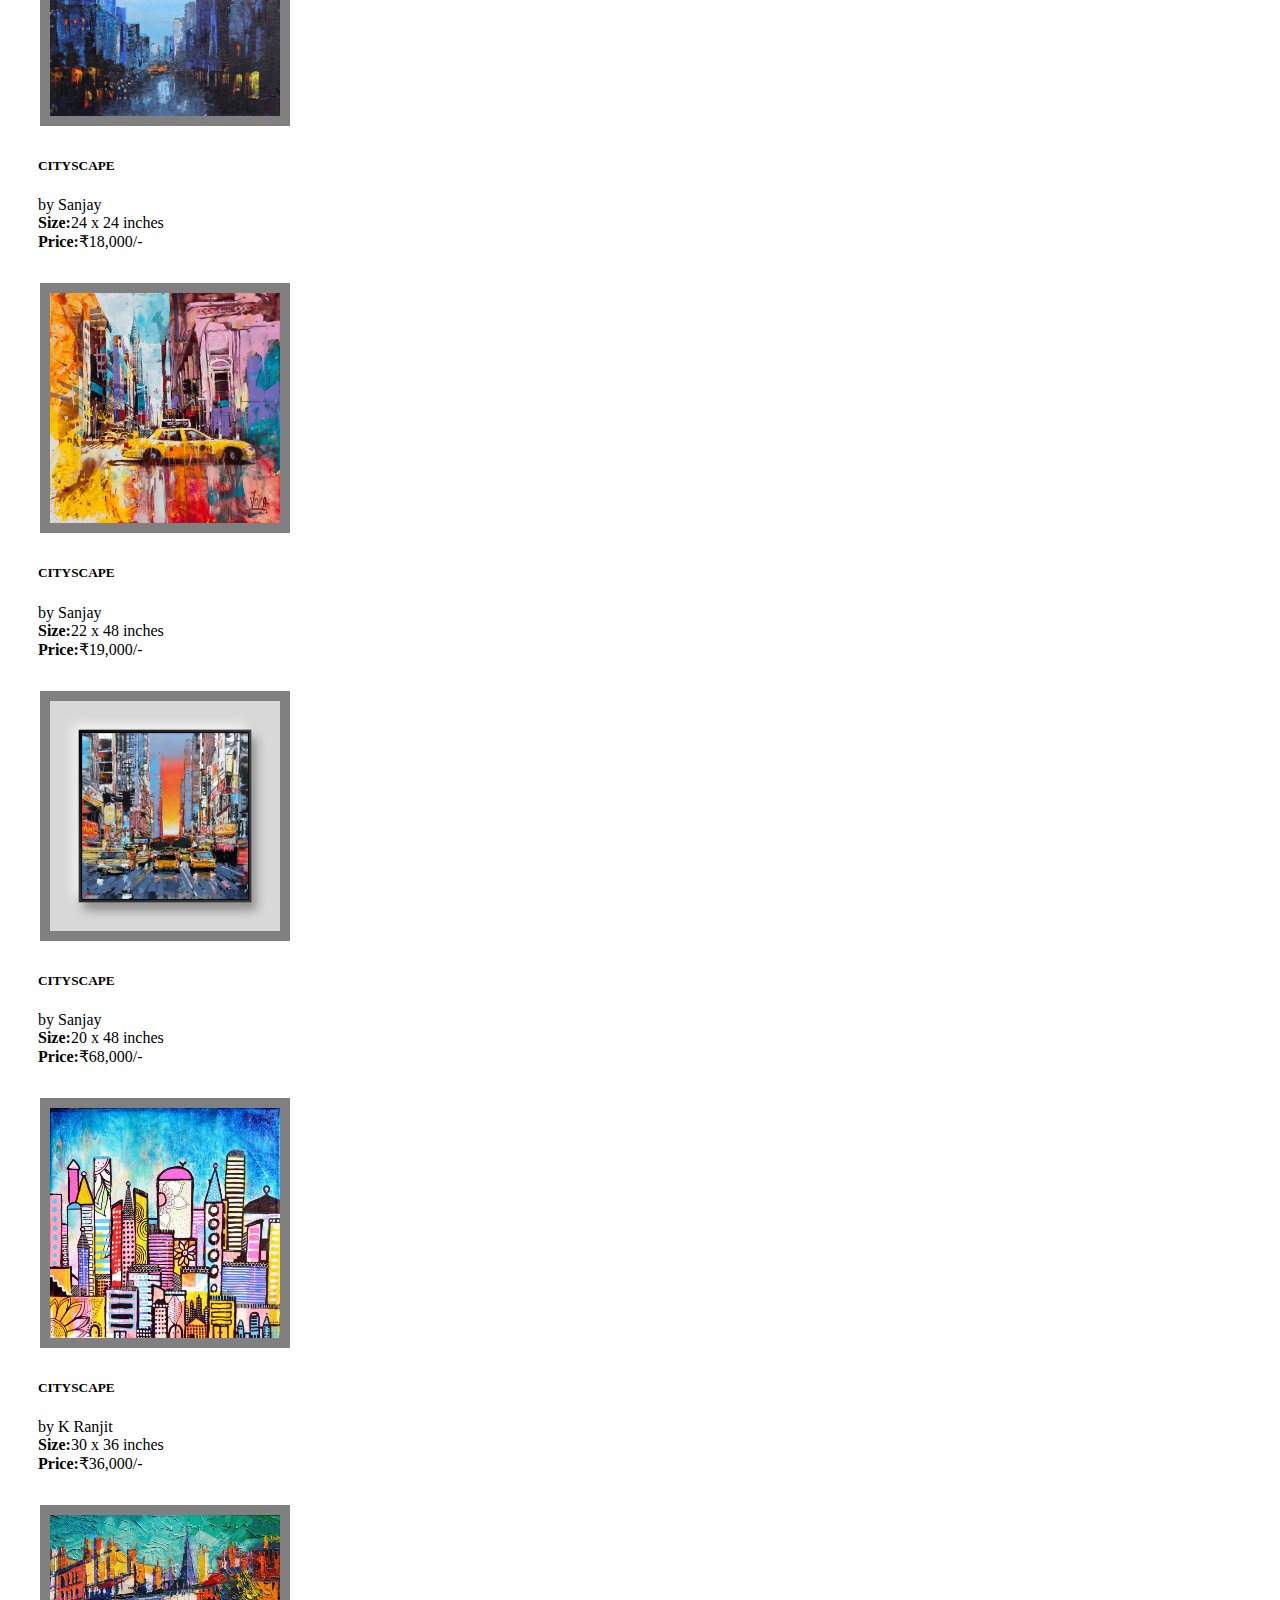
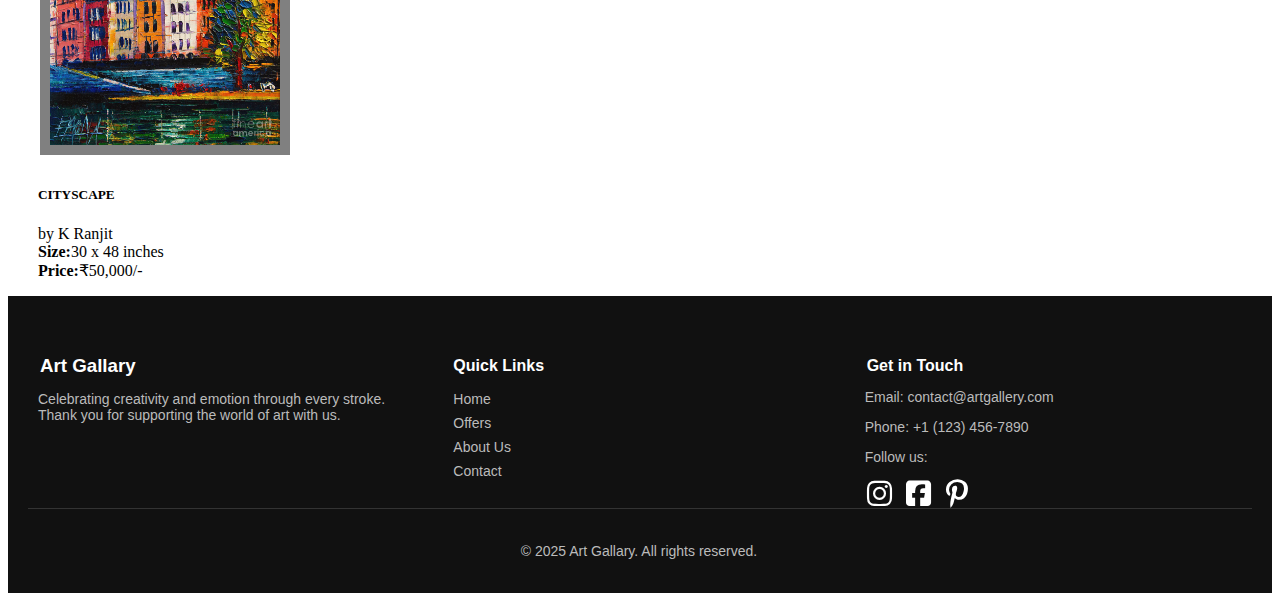
<file: Cityscape.html>
<!DOCTYPE html>
<html lang="en">
<head>
    <meta charset="UTF-8">
    <meta name="viewport" content="width=device-width, initial-scale=1.0">
    <title>CityScape paints</title>
    <link href="https://cdn.jsdelivr.net/npm/bootstrap@5.3.5/dist/css/bootstrap.min.css" rel="stylesheet" integrity="sha384-SgOJa3DmI69IUzQ2PVdRZhwQ+dy64/BUtbMJw1MZ8t5HZApcHrRKUc4W0kG879m7" crossorigin="anonymous">
    <link rel="stylesheet" href="style.css">
    <link rel="stylesheet" href="https://cdnjs.cloudflare.com/ajax/libs/font-awesome/6.5.0/css/all.min.css">
</head>
<body>
        <!--======================== Navbar======================== -->
        <nav class="navbar navbar-expand-lg bg-dark">
            <div class="container-fluid">
              <a class="navbar-brand" href="#"><img src="image/logo1.png" alt="logo" width="80" style="border-radius: 50%;"></a>
              <button class="navbar-toggler bg-light" type="button" data-bs-toggle="collapse" data-bs-target="#navbarNav" aria-controls="navbarNav" aria-expanded="false" aria-label="Toggle navigation">
                <span class="navbar-toggler-icon"></span>
              </button>
              <div class="collapse navbar-collapse" id="navbarNav">
                <ul class="navbar-nav">
                  <li class="nav-item">
                    <a class="nav-link active" aria-current="page" href="index.html" style="color: white;">Home</a>
                  </li>
                  <li class="nav-item">
                    <a class="nav-link" href="#about" style="color: white;">About Us</a>
                  </li>
                  <li class="nav-item">
                    <a class="nav-link" href="#collection" style="color: white;">Collections</a>
                  </li>
                  <li class="nav-item">
                    <a class="nav-link" href="#contact" style="color: white;">Contact Us</a>
                  </li>
                </ul>
                <!-- <p class="pmode">Mode:</p><button class="mode"></button> -->
              </div>
            </div>
        </nav>

           <!-- ===============Main Container=================== -->
        <div class="container">
            <h1 id="home" class="text-center p-5 mt-5 mb-3" style="text-decoration: underline;">CITYSCAPE PAINT</h1>

            <div class="row" >
                <div class=" col-md-3 col-sm-4 col-xs-3">
                  <div class="cards">
                    <img src="image2/city2.jpeg" class="card-img-top" alt="city2">
                  </div>
                  <div class="description">
                    <h5>CITYSCAPE</h5>
                    <p> by Vipta Kapadia<br> <b>Size:</b>20 x 48 inches <br><b>Price:</b>₹68,000/-</p>
                  </div>
                </div>
                <div class=" col-md-3 col-sm-4 col-xs-3">
                  <div class="cards">
                    <img src="image2/city1.jpeg" class="card-img-top" alt="city1">
                  </div>
                  <div class="description">
                    <h5>CITYSCAPE</h5>
                    <p> by In House<br> <b>Size:</b>36 x 60 inches <br><b>Price:</b>₹68,000/-</p>
                  </div>
                </div>
                <div class="col-md-3 col-sm-4 col-xs-3">
                  <div class="cards">
                    <img src="image2/city3.jpeg" class="card-img-top" alt="city3">
                  </div>
                  <div class="description">
                    <h5>CITYSCAPE</h5>
                    <p> by In House<br> <b>Size:</b>36 x 60 inches <br><b>Price:</b>₹58,000/-</p>
                  </div>
                </div>
                <div class="col-md-3 col-sm-4 col-xs-3">
                  <div class="cards">
                    <img src="image2/city4.jpeg" class="card-img-top" alt="city4">
                  </div>
                  <div class="description">
                    <h5>CITYSCAPE</h5>
                    <p>by Sanjay<br> <b>Size:</b>24 x 24 inches <br><b>Price:</b>₹18,000/-</p>
                  </div>
                </div>
                <div class=" col-md-3 col-sm-4 col-xs-3">
                  <div class="cards">
                    <img src="image2/city6.jpeg" class="card-img-top" alt="city6">
                  </div>
                  <div class="description">
                    <h5>CITYSCAPE</h5>
                    <p> by Sanjay<br> <b>Size:</b>22 x 48 inches <br><b>Price:</b>₹19,000/-</p>
                  </div>
                </div>
                <div class=" col-md-3 col-sm-4 col-xs-3">
                  <div class="cards">
                    <img src="image2/city5.jpeg" class="card-img-top" alt="city5">
                  </div>
                  <div class="description">
                    <h5>CITYSCAPE</h5>
                    <p> by Sanjay<br> <b>Size:</b>20 x 48 inches <br><b>Price:</b>₹68,000/-</p>
                  </div>
                </div>
                <div class=" col-md-3 col-sm-4 col-xs-3">
                  <div class="cards">
                    <img src="image2/city7.jpeg" class="card-img-top" alt="city7">
                  </div>
                  <div class="description">
                    <h5>CITYSCAPE</h5>
                    <p> by K Ranjit<br> <b>Size:</b>30 x 36 inches<br><b>Price:</b>₹36,000/-</p>
                  </div>
                </div>
                <div class="col-md-3 col-sm-4 col-xs-3">
                  <div class="cards">
                    <img src="image2/city8.jpeg" class="card-img-top" alt="city8">
                  </div>
                  <div class="description">
                    <h5>CITYSCAPE</h5>
                    <p> by K Ranjit<br> <b>Size:</b>30 x 48 inches <br><b>Price:</b>₹50,000/-</p>
                  </div>
                </div>
            </div>
        </div>


      <!-- ========================FOOTER======================== -->
        <footer class="site-footer mt-5">
            <div class="footer-container">
              <div class="footer-about">
                <h3>Art Gallary</h3>
                <p>Celebrating creativity and emotion through every stroke. Thank you for supporting the world of art with us.</p>
              </div>
          
              <div class="footer-links">
                <h4>Quick Links</h4>
                <ul>
                  <li><a href="#home">Home</a></li>
                  <li><a href="#offer">Offers</a></li>
                  <li><a href="#about">About Us</a></li>
                  <li><a href="#contact">Contact</a></li>
                </ul>
              </div>
          
              <div class="footer-contact">
                <h4>Get in Touch</h4>
                <p>Email: contact@artgallery.com</p>
                <p>Phone: +1 (123) 456-7890</p>
                <p>Follow us:</p>
                <div class="social-icons">
                  <a href="https://www.instagram.com" target="_blank"><i class="fa-brands fa-instagram"></i></a>
                  <a href="https://www.facebook.com" target="_blank"><i class="fa-brands fa-square-facebook"></i></a>
                  <a href="https://www.pinterest.com" target="_blank"><i class="fa-brands fa-pinterest-p"></i></a>
  
                </div>
              </div>
            </div>
          
            <div class="footer-bottom">
              <p>&copy; 2025 Art Gallary. All rights reserved.</p>
            </div>
          </footer>
    





    <script src="https://cdn.jsdelivr.net/npm/bootstrap@5.3.5/dist/js/bootstrap.bundle.min.js" integrity="sha384-k6d4wzSIapyDyv1kpU366/PK5hCdSbCRGRCMv+eplOQJWyd1fbcAu9OCUj5zNLiq" crossorigin="anonymous"></script>
</body>
</html>
</file>
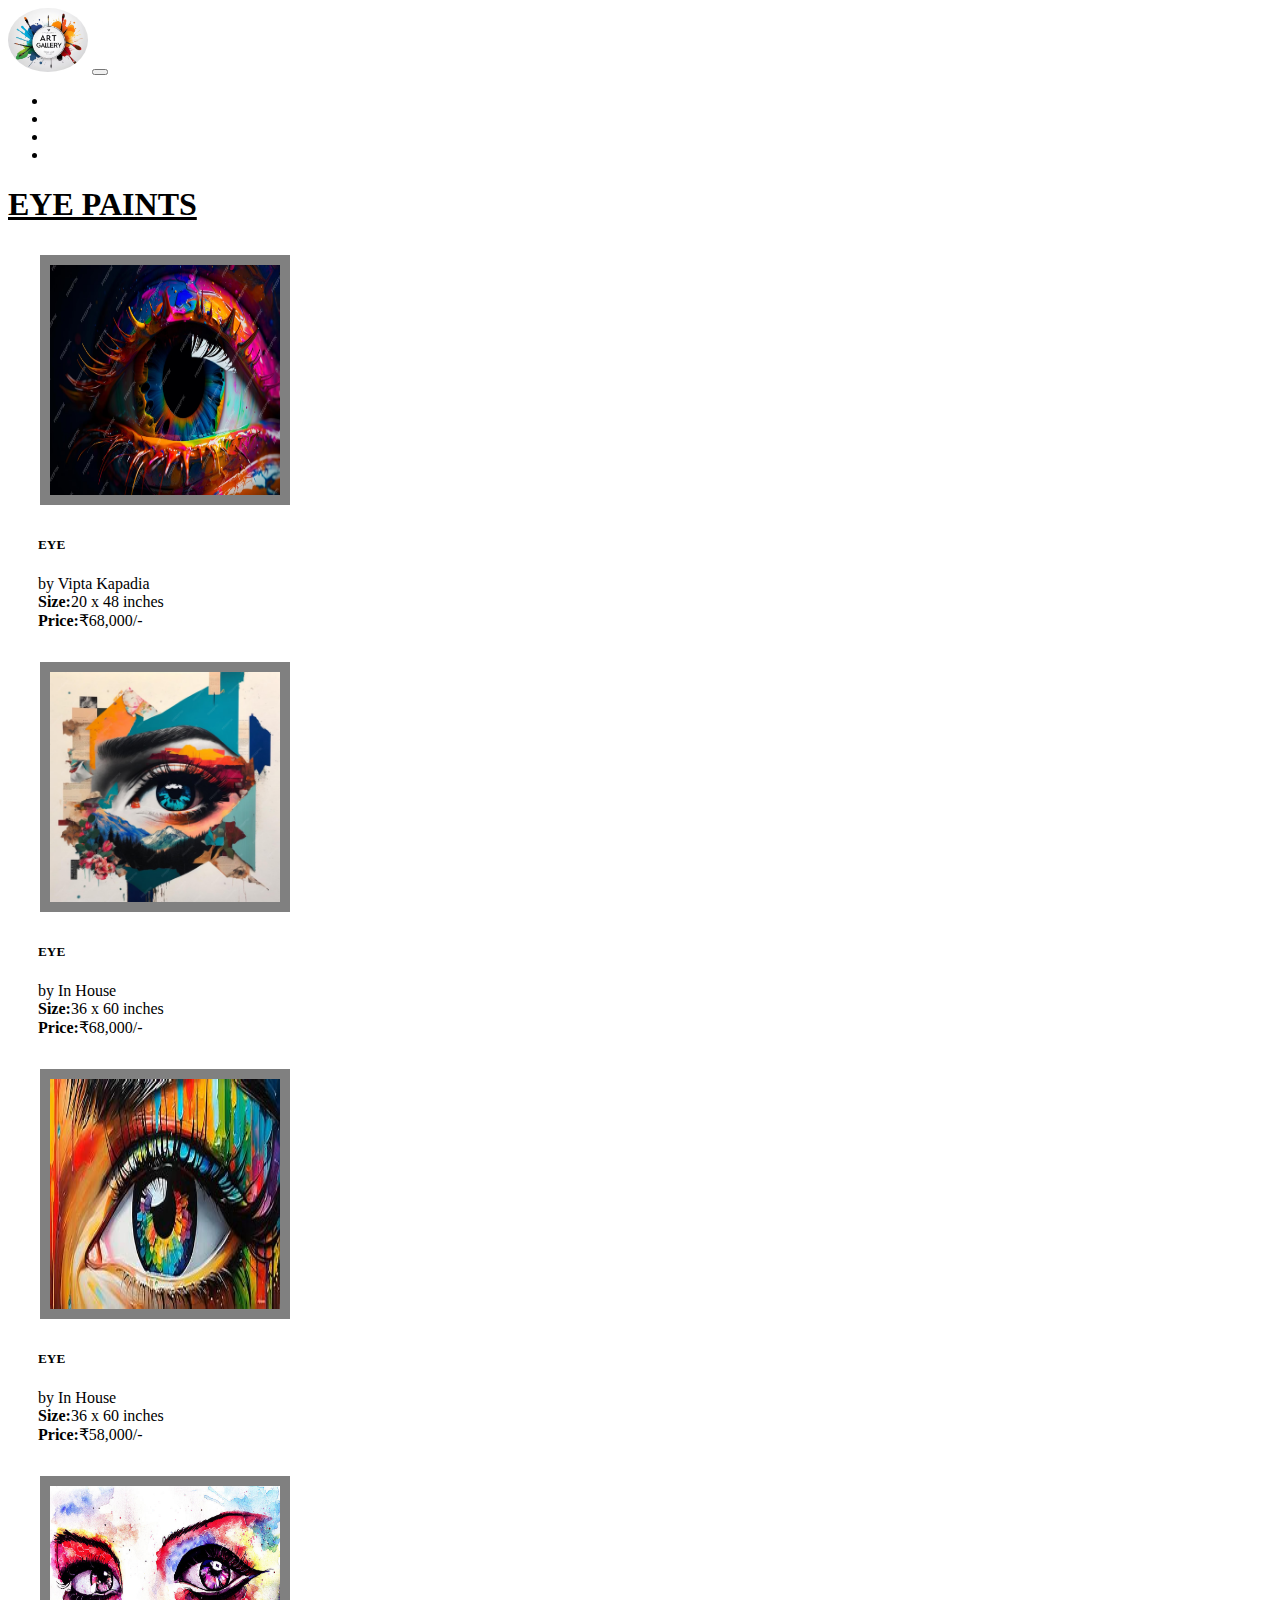
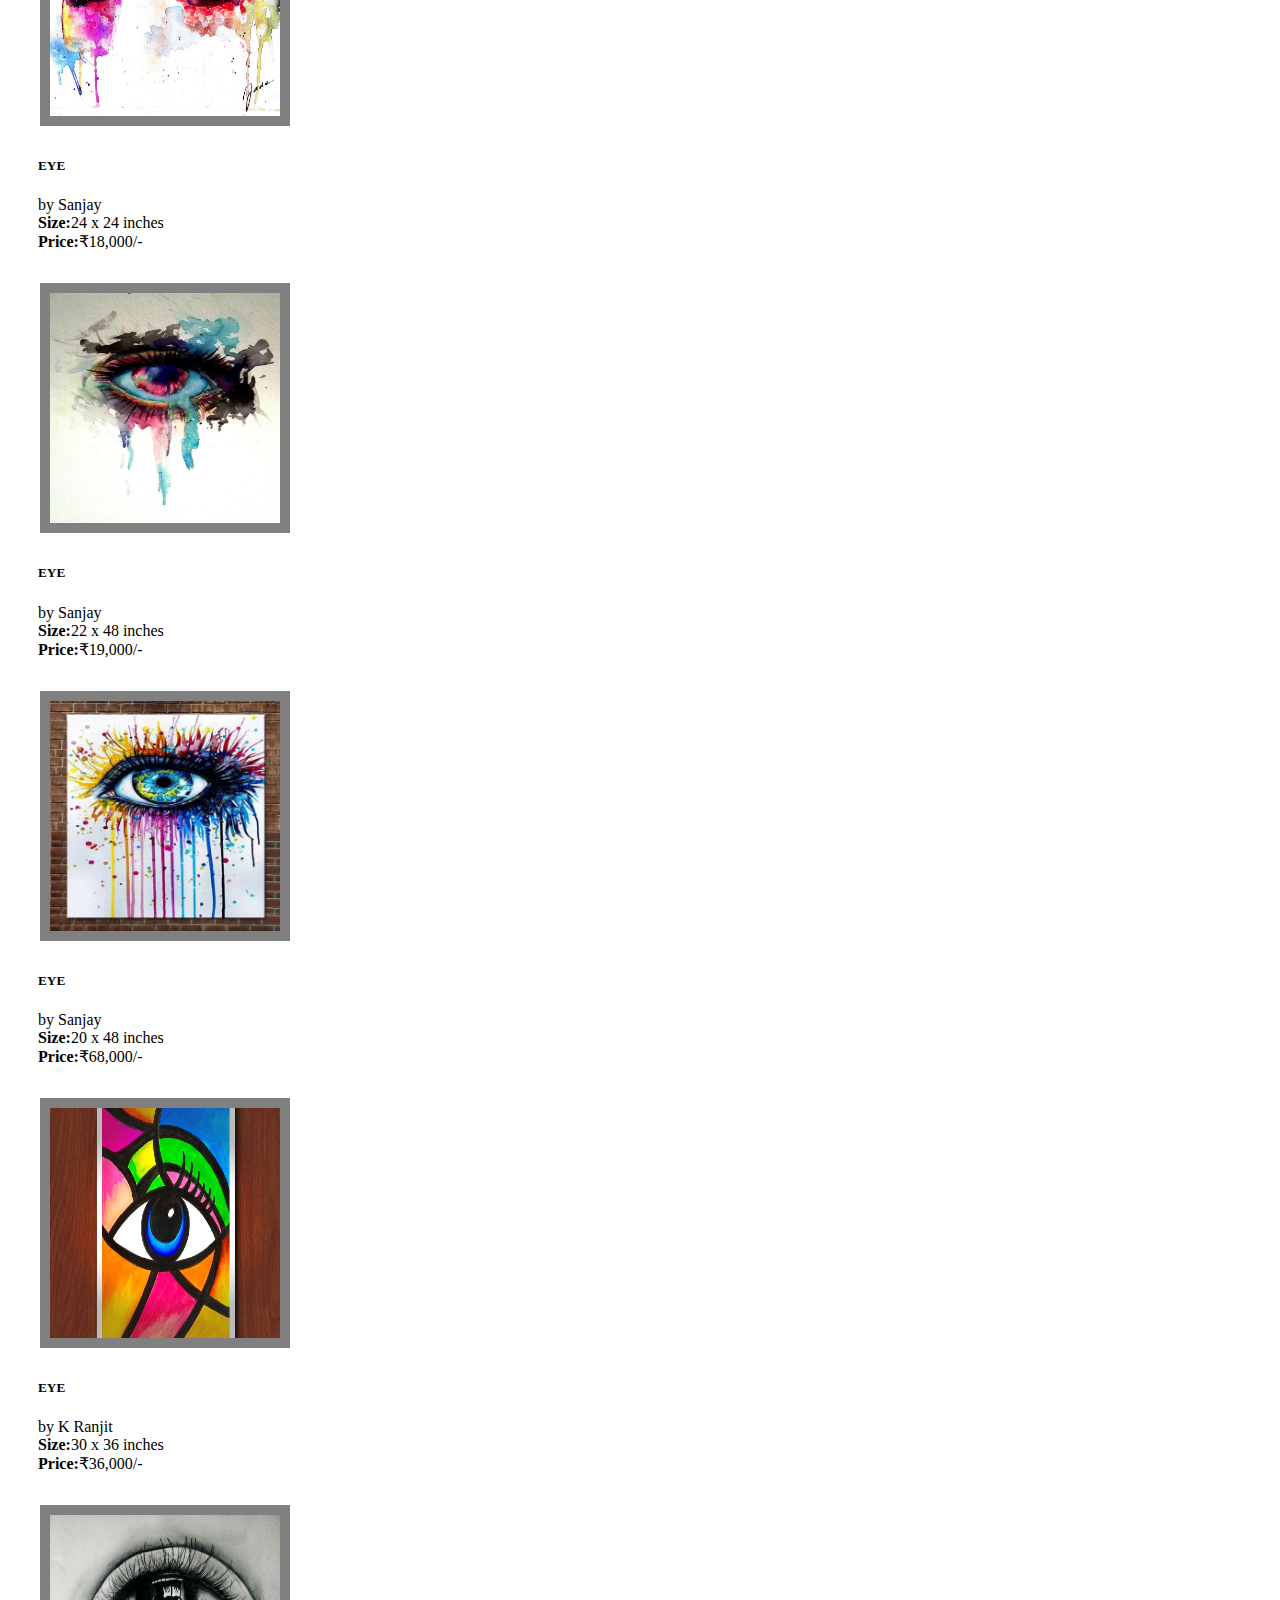
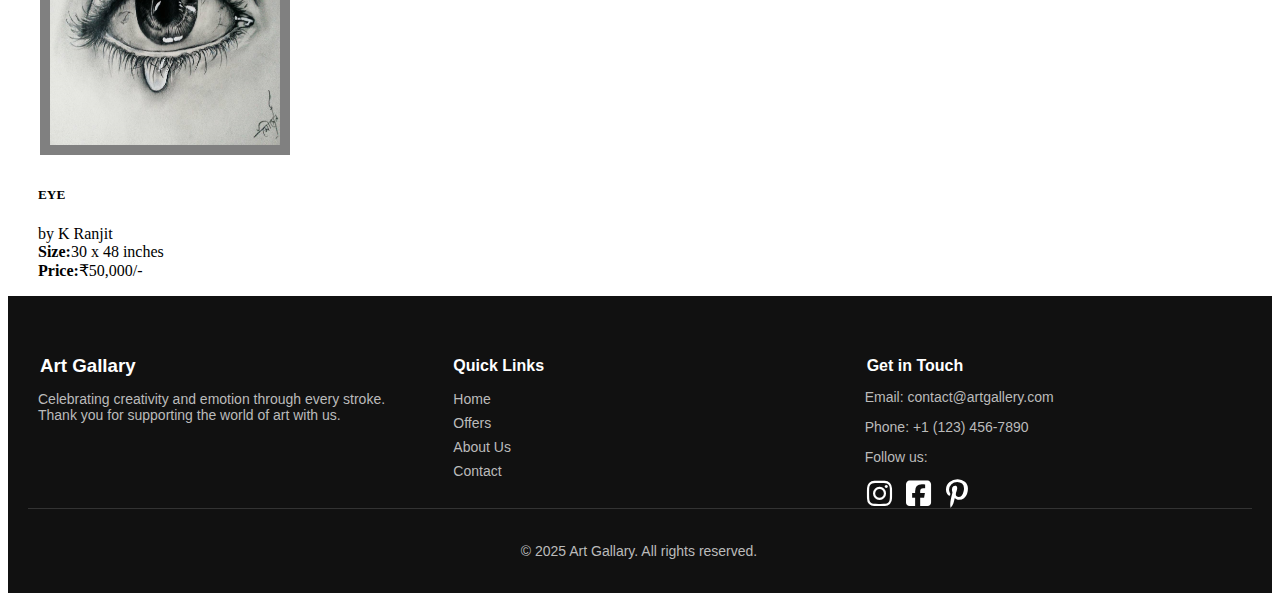
<file: EYES.html>
<!DOCTYPE html>
<html lang="en">
<head>
    <meta charset="UTF-8">
    <meta name="viewport" content="width=device-width, initial-scale=1.0">
    <title>Eye paints</title>
    <link href="https://cdn.jsdelivr.net/npm/bootstrap@5.3.5/dist/css/bootstrap.min.css" rel="stylesheet" integrity="sha384-SgOJa3DmI69IUzQ2PVdRZhwQ+dy64/BUtbMJw1MZ8t5HZApcHrRKUc4W0kG879m7" crossorigin="anonymous">
    <link rel="stylesheet" href="style.css">
    <link rel="stylesheet" href="https://cdnjs.cloudflare.com/ajax/libs/font-awesome/6.5.0/css/all.min.css">
</head>
<body>
        <!--======================== Navbar======================== -->
        <nav class="navbar navbar-expand-lg bg-dark">
            <div class="container-fluid">
              <a class="navbar-brand" href="#"><img src="image/logo1.png" alt="logo" width="80" style="border-radius: 50%;"></a>
              <button class="navbar-toggler bg-light" type="button" data-bs-toggle="collapse" data-bs-target="#navbarNav" aria-controls="navbarNav" aria-expanded="false" aria-label="Toggle navigation">
                <span class="navbar-toggler-icon"></span>
              </button>
              <div class="collapse navbar-collapse" id="navbarNav">
                <ul class="navbar-nav">
                  <li class="nav-item">
                    <a class="nav-link active" aria-current="page" href="index.html" style="color: white;">Home</a>
                  </li>
                  <li class="nav-item">
                    <a class="nav-link" href="#about" style="color: white;">About Us</a>
                  </li>
                  <li class="nav-item">
                    <a class="nav-link" href="#collection" style="color: white;">Collections</a>
                  </li>
                  <li class="nav-item">
                    <a class="nav-link" href="#contact" style="color: white;">Contact Us</a>
                  </li>
                </ul>
                <!-- <p class="pmode">Mode:</p><button class="mode"></button> -->
              </div>
            </div>
        </nav>

           <!-- ===============Main Container=================== -->
        <div class="container">
            <h1 id="home" class="text-center p-5 mt-5 mb-3" style="text-decoration: underline;">EYE PAINTS</h1>

            <div class="row" >
                <div class=" col-md-3 col-sm-4 col-xs-3">
                  <div class="cards">
                    <img src="image2/eye1.avif" class="card-img-top" alt="eye1">
                  </div>
                  <div class="description">
                    <h5>EYE</h5>
                    <p> by Vipta Kapadia<br> <b>Size:</b>20 x 48 inches <br><b>Price:</b>₹68,000/-</p>
                  </div>
                </div>
                <div class=" col-md-3 col-sm-4 col-xs-3">
                  <div class="cards">
                    <img src="image2/eye2.avif" class="card-img-top" alt="eye2">
                  </div>
                  <div class="description">
                    <h5>EYE</h5>
                    <p> by In House<br> <b>Size:</b>36 x 60 inches <br><b>Price:</b>₹68,000/-</p>
                  </div>
                </div>
                <div class="col-md-3 col-sm-4 col-xs-3">
                  <div class="cards">
                    <img src="image2/eye3.jpeg" class="card-img-top" alt="eye3">
                  </div>
                  <div class="description">
                    <h5>EYE</h5>
                    <p> by In House<br> <b>Size:</b>36 x 60 inches <br><b>Price:</b>₹58,000/-</p>
                  </div>
                </div>
                <div class="col-md-3 col-sm-4 col-xs-3">
                  <div class="cards">
                    <img src="image2/eye4.jpg" class="card-img-top" alt="eye4">
                  </div>
                  <div class="description">
                    <h5>EYE</h5>
                    <p>by Sanjay<br> <b>Size:</b>24 x 24 inches <br><b>Price:</b>₹18,000/-</p>
                  </div>
                </div>
                <div class=" col-md-3 col-sm-4 col-xs-3">
                  <div class="cards">
                    <img src="image2/eye5.jpg" class="card-img-top" alt="eye5">
                  </div>
                  <div class="description">
                    <h5>EYE</h5>
                    <p> by Sanjay<br> <b>Size:</b>22 x 48 inches <br><b>Price:</b>₹19,000/-</p>
                  </div>
                </div>
                <div class=" col-md-3 col-sm-4 col-xs-3">
                  <div class="cards">
                    <img src="image2/eye6.png" class="card-img-top" alt="eye6">
                  </div>
                  <div class="description">
                    <h5>EYE</h5>
                    <p> by Sanjay<br> <b>Size:</b>20 x 48 inches <br><b>Price:</b>₹68,000/-</p>
                  </div>
                </div>
                <div class=" col-md-3 col-sm-4 col-xs-3">
                  <div class="cards">
                    <img src="image2/eye7.jpg" class="card-img-top" alt="eye7">
                  </div>
                  <div class="description">
                    <h5>EYE</h5>
                    <p> by K Ranjit<br> <b>Size:</b>30 x 36 inches<br><b>Price:</b>₹36,000/-</p>
                  </div>
                </div>
                <div class="col-md-3 col-sm-4 col-xs-3">
                  <div class="cards">
                    <img src="image2/eye8.jpg" class="card-img-top" alt="eye8">
                  </div>
                  <div class="description">
                    <h5>EYE</h5>
                    <p> by K Ranjit<br> <b>Size:</b>30 x 48 inches <br><b>Price:</b>₹50,000/-</p>
                  </div>
                </div>
            </div>
        </div>


      <!-- ========================FOOTER======================== -->
        <footer class="site-footer mt-5">
            <div class="footer-container">
              <div class="footer-about">
                <h3>Art Gallary</h3>
                <p>Celebrating creativity and emotion through every stroke. Thank you for supporting the world of art with us.</p>
              </div>
          
              <div class="footer-links">
                <h4>Quick Links</h4>
                <ul>
                  <li><a href="#home">Home</a></li>
                  <li><a href="#offer">Offers</a></li>
                  <li><a href="#about">About Us</a></li>
                  <li><a href="#contact">Contact</a></li>
                </ul>
              </div>
          
              <div class="footer-contact">
                <h4>Get in Touch</h4>
                <p>Email: contact@artgallery.com</p>
                <p>Phone: +1 (123) 456-7890</p>
                <p>Follow us:</p>
                <div class="social-icons">
                  <a href="https://www.instagram.com" target="_blank"><i class="fa-brands fa-instagram"></i></a>
                  <a href="https://www.facebook.com" target="_blank"><i class="fa-brands fa-square-facebook"></i></a>
                  <a href="https://www.pinterest.com" target="_blank"><i class="fa-brands fa-pinterest-p"></i></a>
  
                </div>
              </div>
            </div>
          
            <div class="footer-bottom">
              <p>&copy; 2025 Art Gallary. All rights reserved.</p>
            </div>
          </footer>
    





    <script src="https://cdn.jsdelivr.net/npm/bootstrap@5.3.5/dist/js/bootstrap.bundle.min.js" integrity="sha384-k6d4wzSIapyDyv1kpU366/PK5hCdSbCRGRCMv+eplOQJWyd1fbcAu9OCUj5zNLiq" crossorigin="anonymous"></script>
</body>
</html>
</file>
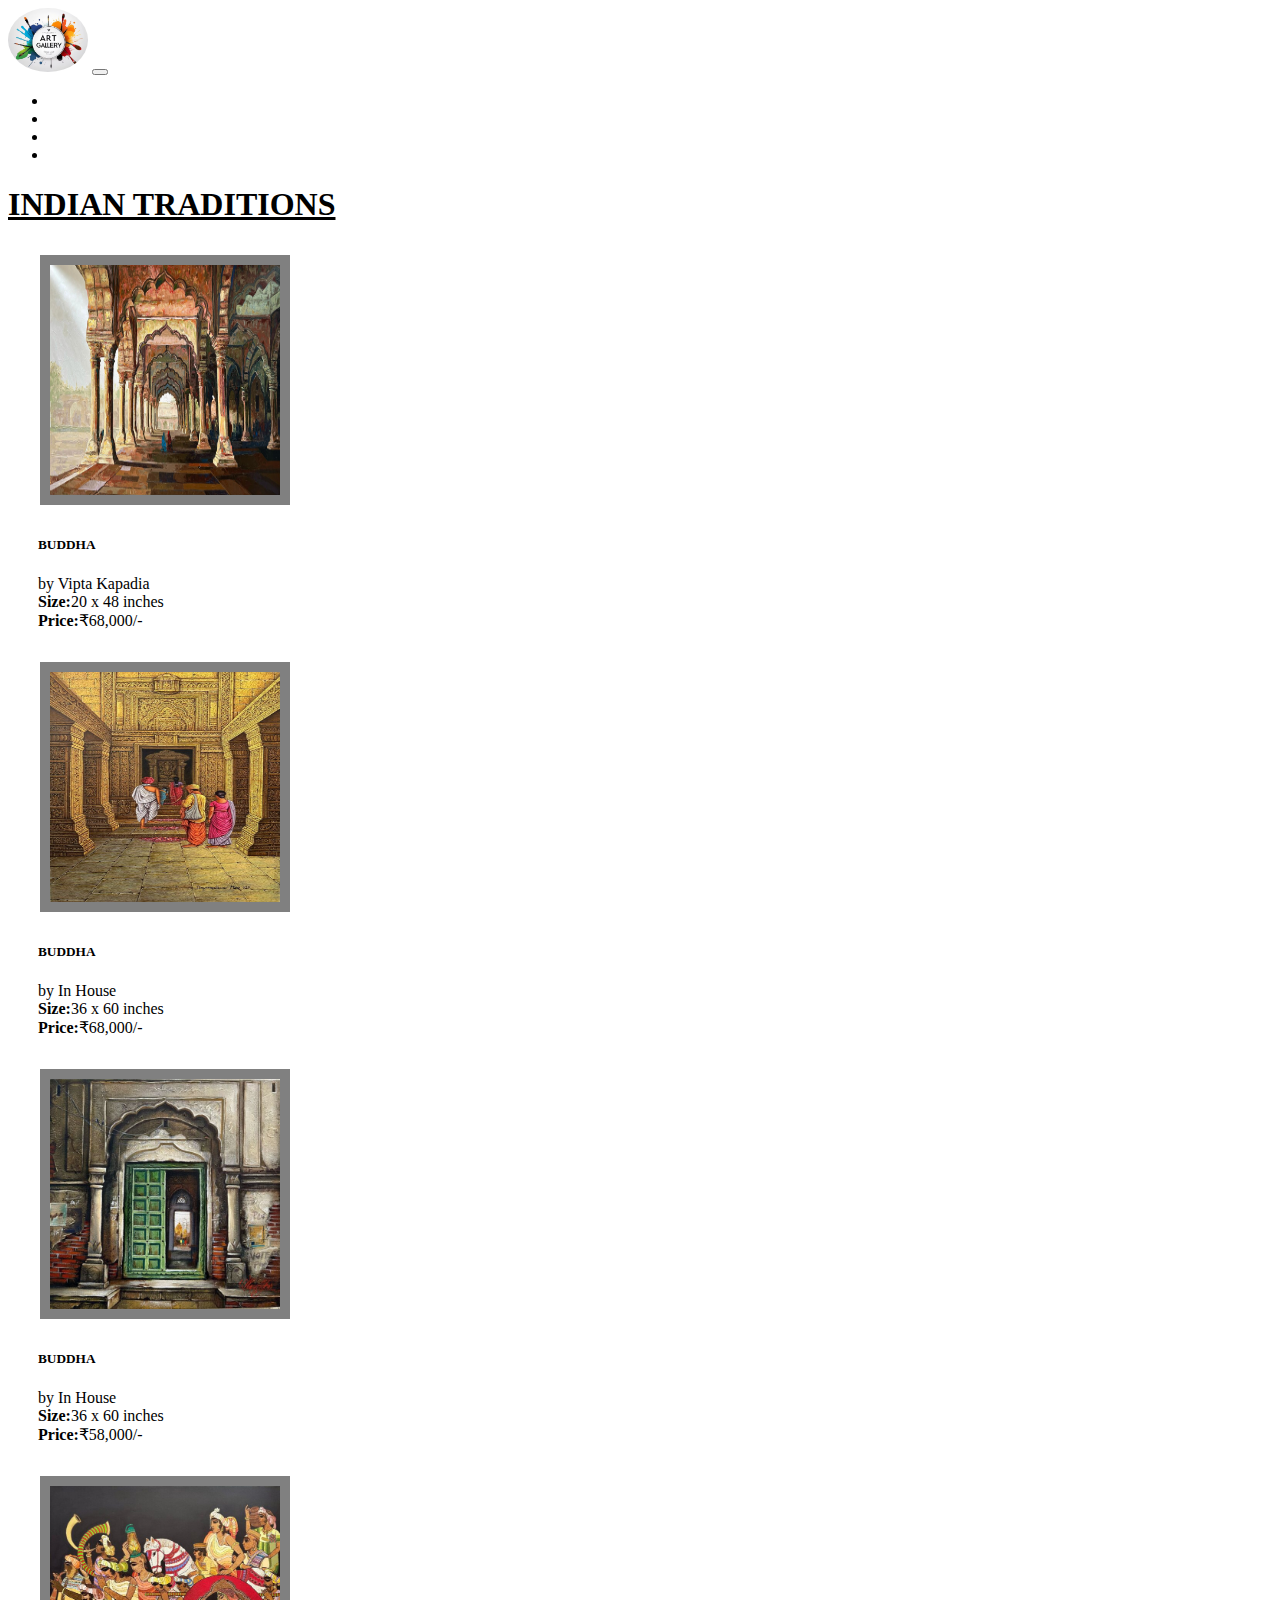
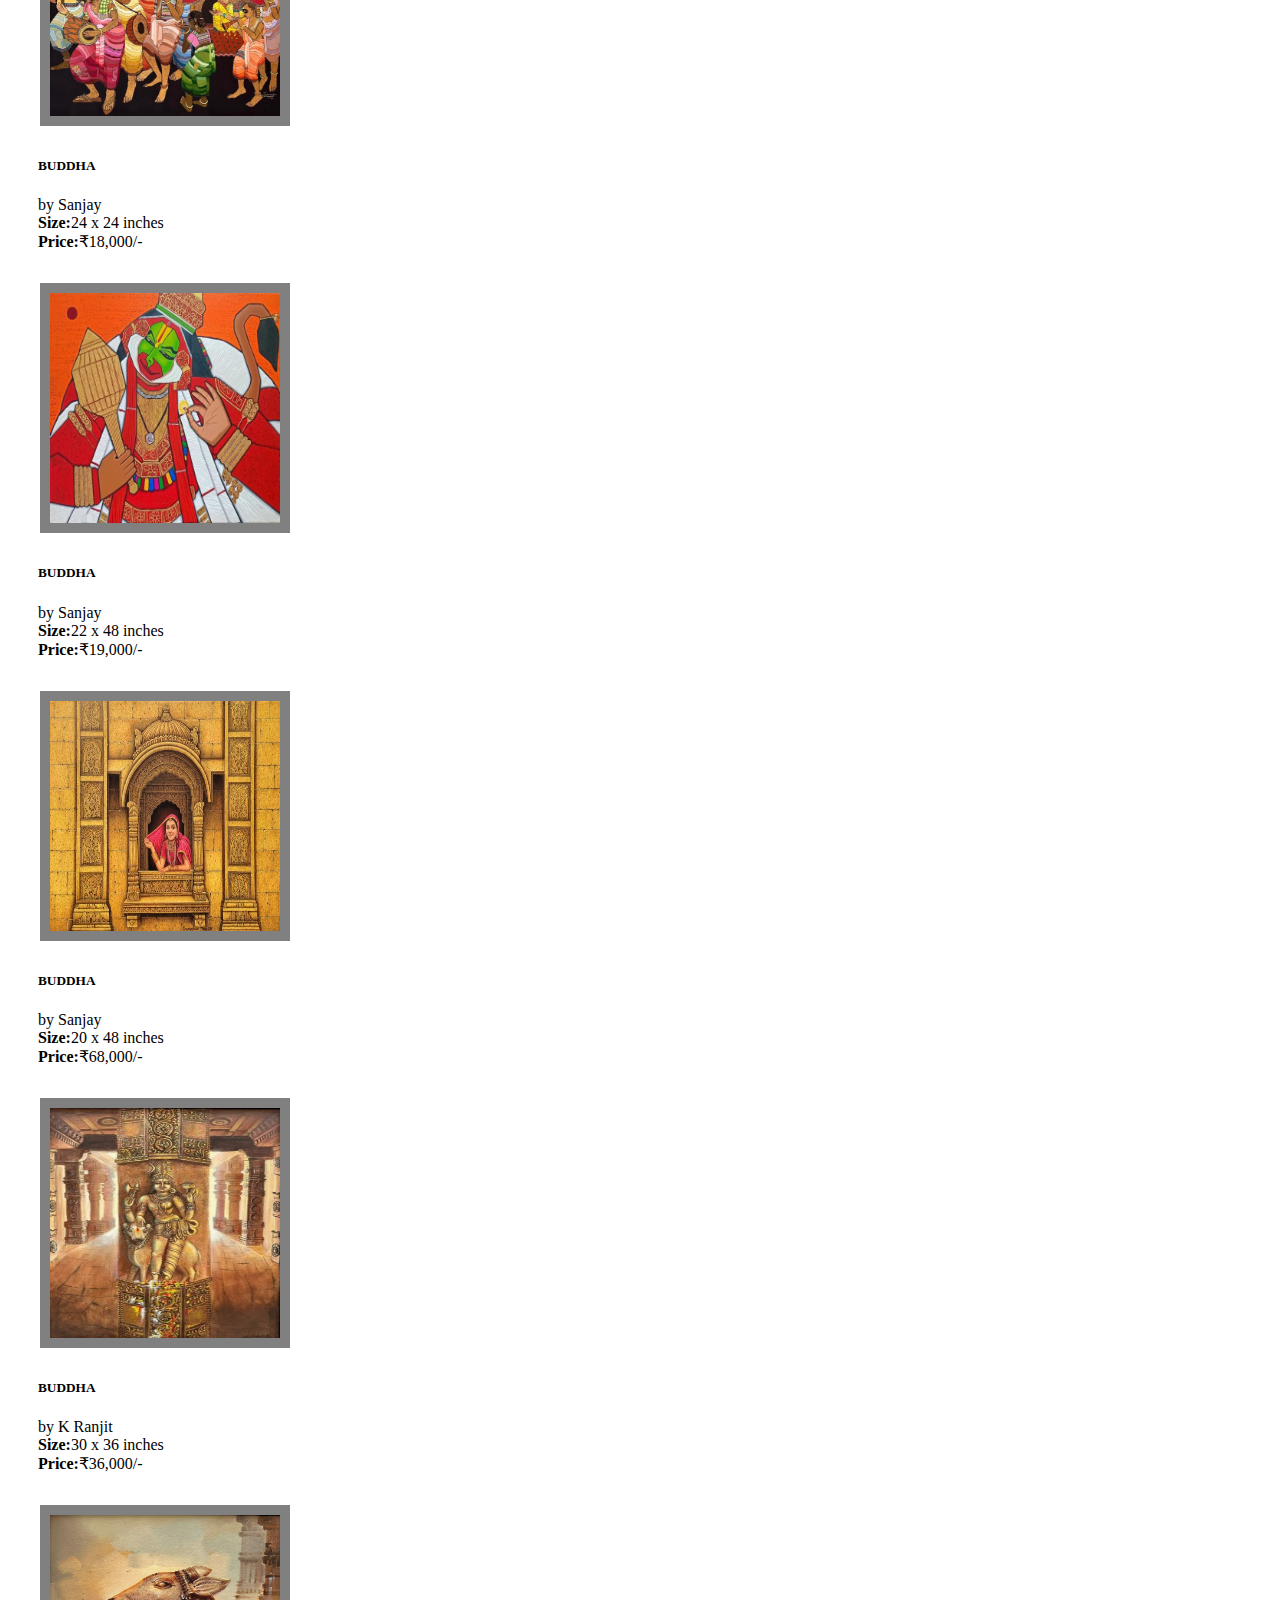
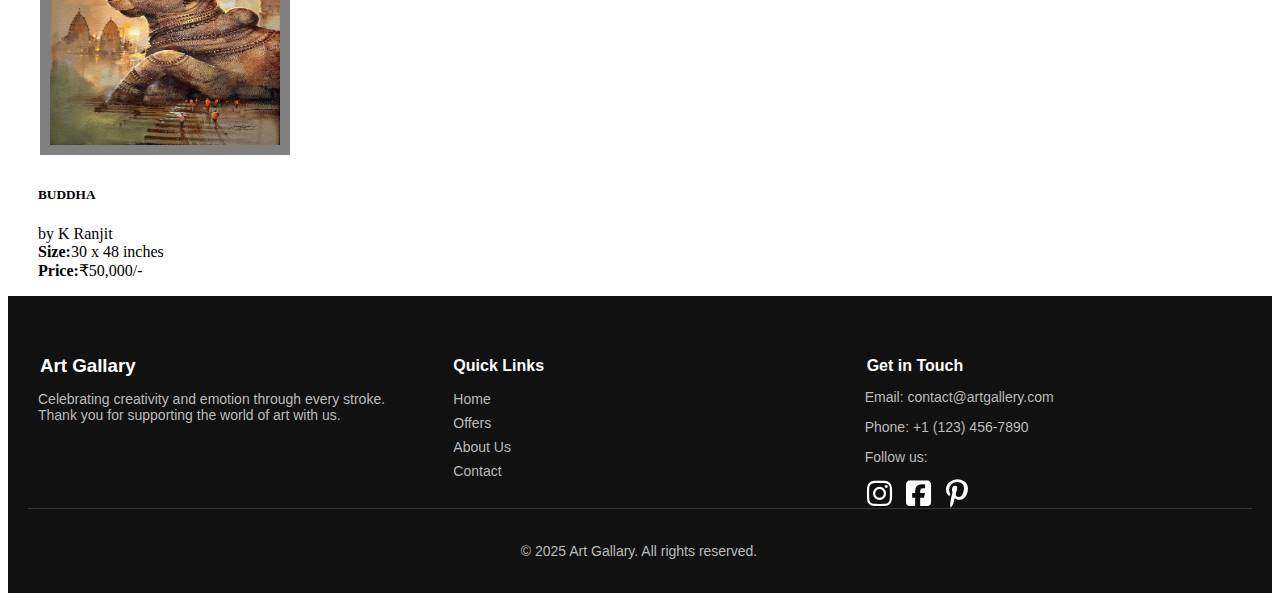
<file: indianTrade.html>
<!DOCTYPE html>
<html lang="en">
<head>
    <meta charset="UTF-8">
    <meta name="viewport" content="width=device-width, initial-scale=1.0">
    <title>indian paints</title>
    <link href="https://cdn.jsdelivr.net/npm/bootstrap@5.3.5/dist/css/bootstrap.min.css" rel="stylesheet" integrity="sha384-SgOJa3DmI69IUzQ2PVdRZhwQ+dy64/BUtbMJw1MZ8t5HZApcHrRKUc4W0kG879m7" crossorigin="anonymous">
    <link rel="stylesheet" href="style.css">
    <link rel="stylesheet" href="https://cdnjs.cloudflare.com/ajax/libs/font-awesome/6.5.0/css/all.min.css">
</head>
<body>
        <!--======================== Navbar======================== -->
        <nav class="navbar navbar-expand-lg bg-dark">
            <div class="container-fluid">
              <a class="navbar-brand" href="#"><img src="image/logo1.png" alt="logo" width="80" style="border-radius: 50%;"></a>
              <button class="navbar-toggler bg-light" type="button" data-bs-toggle="collapse" data-bs-target="#navbarNav" aria-controls="navbarNav" aria-expanded="false" aria-label="Toggle navigation">
                <span class="navbar-toggler-icon"></span>
              </button>
              <div class="collapse navbar-collapse" id="navbarNav">
                <ul class="navbar-nav">
                  <li class="nav-item">
                    <a class="nav-link active" aria-current="page" href="index.html" style="color: white;">Home</a>
                  </li>
                  <li class="nav-item">
                    <a class="nav-link" href="#about" style="color: white;">About Us</a>
                  </li>
                  <li class="nav-item">
                    <a class="nav-link" href="#collection" style="color: white;">Collections</a>
                  </li>
                  <li class="nav-item">
                    <a class="nav-link" href="#contact" style="color: white;">Contact Us</a>
                  </li>
                </ul>
                <!-- <p class="pmode">Mode:</p><button class="mode"></button> -->
              </div>
            </div>
        </nav>

           <!-- ===============Main Container=================== -->
        <div class="container">
            <h1 id="home" class="text-center p-5 mt-5 mb-3" style="text-decoration: underline;">INDIAN TRADITIONS</h1>

            <div class="row" >
                <div class=" col-md-3 col-sm-4 col-xs-3">
                  <div class="cards">
                    <img src="image2/ind1.jpeg" class="card-img-top" alt="ind1">
                  </div>
                  <div class="description">
                    <h5>BUDDHA</h5>
                    <p> by Vipta Kapadia<br> <b>Size:</b>20 x 48 inches <br><b>Price:</b>₹68,000/-</p>
                  </div>
                </div>
                <div class=" col-md-3 col-sm-4 col-xs-3">
                  <div class="cards">
                    <img src="image2/ind2.jpeg" class="card-img-top" alt="ind2">
                  </div>
                  <div class="description">
                    <h5>BUDDHA</h5>
                    <p> by In House<br> <b>Size:</b>36 x 60 inches <br><b>Price:</b>₹68,000/-</p>
                  </div>
                </div>
                <div class="col-md-3 col-sm-4 col-xs-3">
                  <div class="cards">
                    <img src="image2/iind6.jpeg" class="card-img-top" alt="ind6">
                  </div>
                  <div class="description">
                    <h5>BUDDHA</h5>
                    <p> by In House<br> <b>Size:</b>36 x 60 inches <br><b>Price:</b>₹58,000/-</p>
                  </div>
                </div>
                <div class="col-md-3 col-sm-4 col-xs-3">
                  <div class="cards">
                    <img src="image2/ind4.jpeg" class="card-img-top" alt="ind4">
                  </div>
                  <div class="description">
                    <h5>BUDDHA</h5>
                    <p>by Sanjay<br> <b>Size:</b>24 x 24 inches <br><b>Price:</b>₹18,000/-</p>
                  </div>
                </div>
                <div class=" col-md-3 col-sm-4 col-xs-3">
                  <div class="cards">
                    <img src="image2/ind5.jpeg" class="card-img-top" alt="ind5">
                  </div>
                  <div class="description">
                    <h5>BUDDHA</h5>
                    <p> by Sanjay<br> <b>Size:</b>22 x 48 inches <br><b>Price:</b>₹19,000/-</p>
                  </div>
                </div>
                <div class=" col-md-3 col-sm-4 col-xs-3">
                  <div class="cards">
                    <img src="image2/ind3.jpeg" class="card-img-top" alt="ind3">
                  </div>
                  <div class="description">
                    <h5>BUDDHA</h5>
                    <p> by Sanjay<br> <b>Size:</b>20 x 48 inches <br><b>Price:</b>₹68,000/-</p>
                  </div>
                </div>
                <div class=" col-md-3 col-sm-4 col-xs-3">
                  <div class="cards">
                    <img src="image2/ind7.jpeg" class="card-img-top" alt="ind7">
                  </div>
                  <div class="description">
                    <h5>BUDDHA</h5>
                    <p> by K Ranjit<br> <b>Size:</b>30 x 36 inches<br><b>Price:</b>₹36,000/-</p>
                  </div>
                </div>
                <div class="col-md-3 col-sm-4 col-xs-3">
                  <div class="cards">
                    <img src="image2/ind8.jpeg" class="card-img-top" alt="ind8">
                  </div>
                  <div class="description">
                    <h5>BUDDHA</h5>
                    <p> by K Ranjit<br> <b>Size:</b>30 x 48 inches <br><b>Price:</b>₹50,000/-</p>
                  </div>
                </div>
            </div>
        </div>


      <!-- ========================FOOTER======================== -->
        <footer class="site-footer mt-5">
            <div class="footer-container">
              <div class="footer-about">
                <h3>Art Gallary</h3>
                <p>Celebrating creativity and emotion through every stroke. Thank you for supporting the world of art with us.</p>
              </div>
          
              <div class="footer-links">
                <h4>Quick Links</h4>
                <ul>
                  <li><a href="#home">Home</a></li>
                  <li><a href="#offer">Offers</a></li>
                  <li><a href="#about">About Us</a></li>
                  <li><a href="#contact">Contact</a></li>
                </ul>
              </div>
          
              <div class="footer-contact">
                <h4>Get in Touch</h4>
                <p>Email: contact@artgallery.com</p>
                <p>Phone: +1 (123) 456-7890</p>
                <p>Follow us:</p>
                <div class="social-icons">
                  <a href="https://www.instagram.com" target="_blank"><i class="fa-brands fa-instagram"></i></a>
                  <a href="https://www.facebook.com" target="_blank"><i class="fa-brands fa-square-facebook"></i></a>
                  <a href="https://www.pinterest.com" target="_blank"><i class="fa-brands fa-pinterest-p"></i></a>
  
                </div>
              </div>
            </div>
          
            <div class="footer-bottom">
              <p>&copy; 2025 Art Gallary. All rights reserved.</p>
            </div>
          </footer>
    





    <script src="https://cdn.jsdelivr.net/npm/bootstrap@5.3.5/dist/js/bootstrap.bundle.min.js" integrity="sha384-k6d4wzSIapyDyv1kpU366/PK5hCdSbCRGRCMv+eplOQJWyd1fbcAu9OCUj5zNLiq" crossorigin="anonymous"></script>
</body>
</html>
</file>
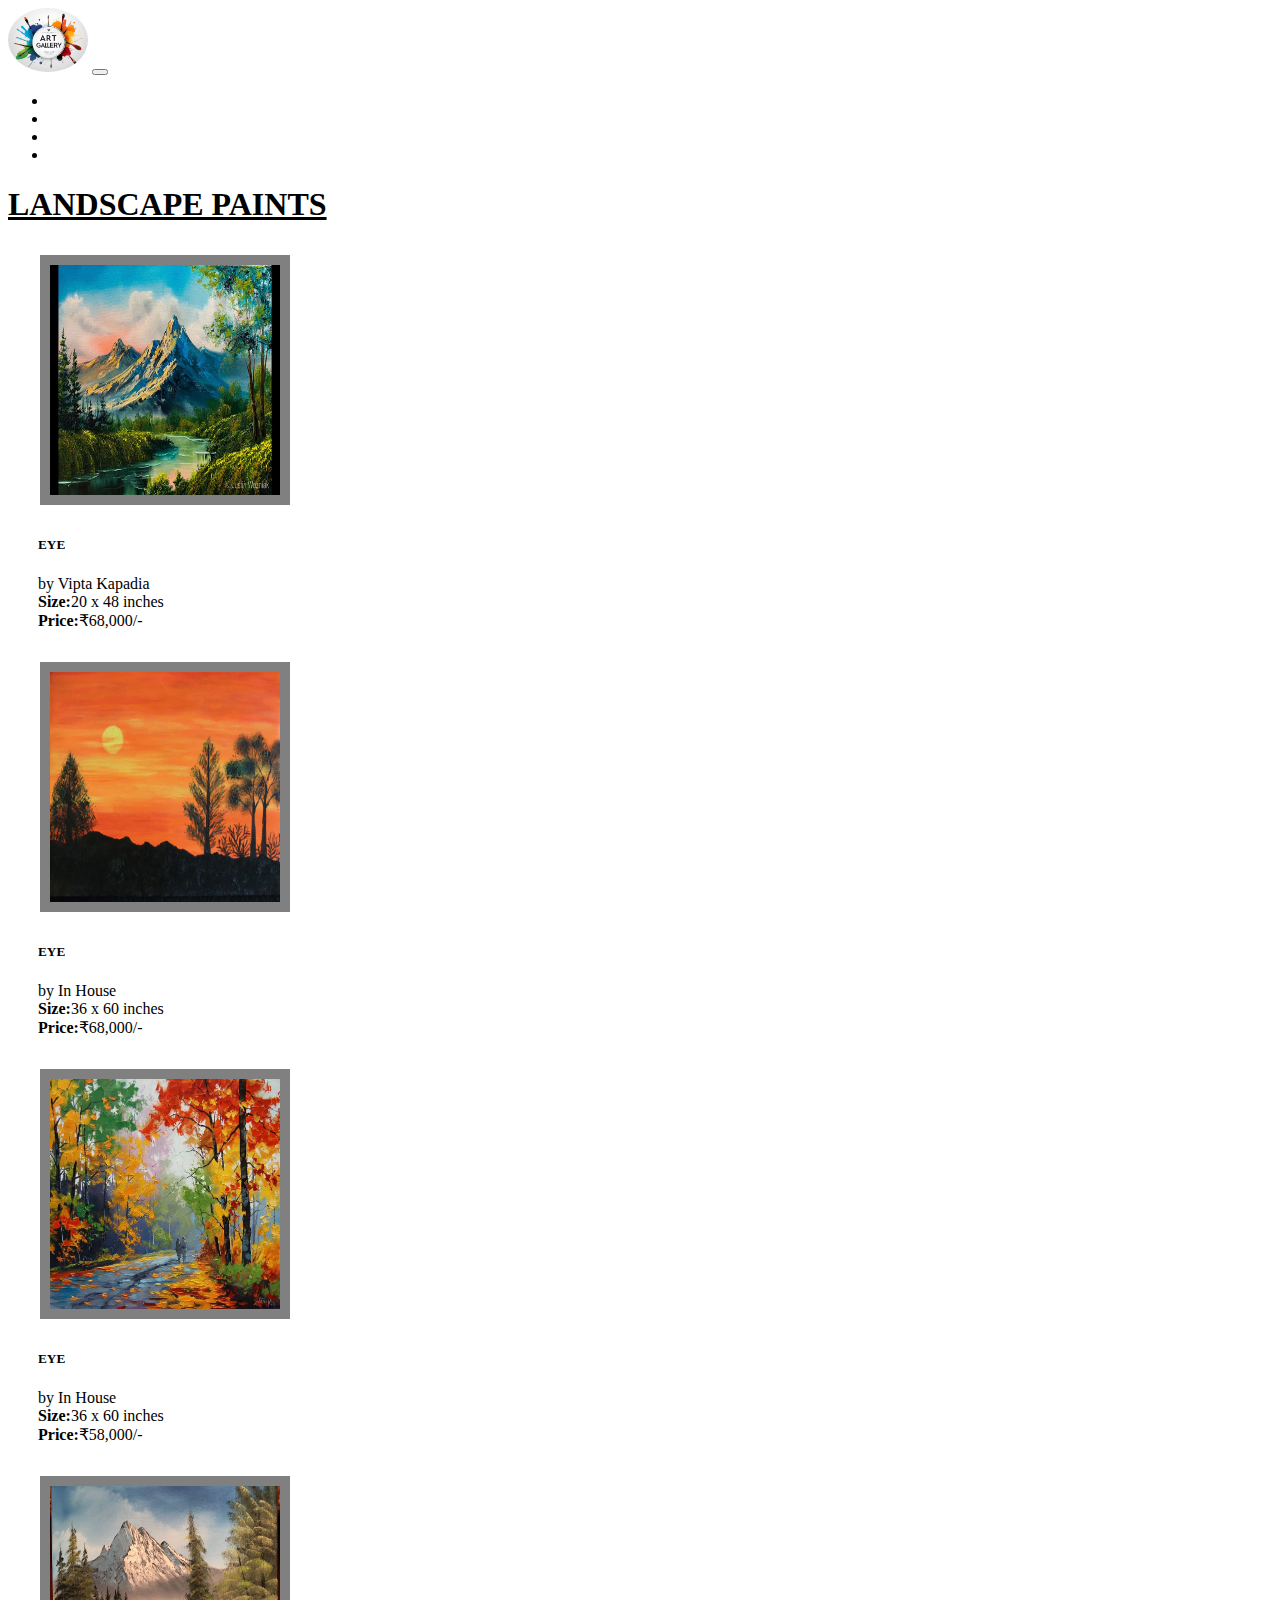
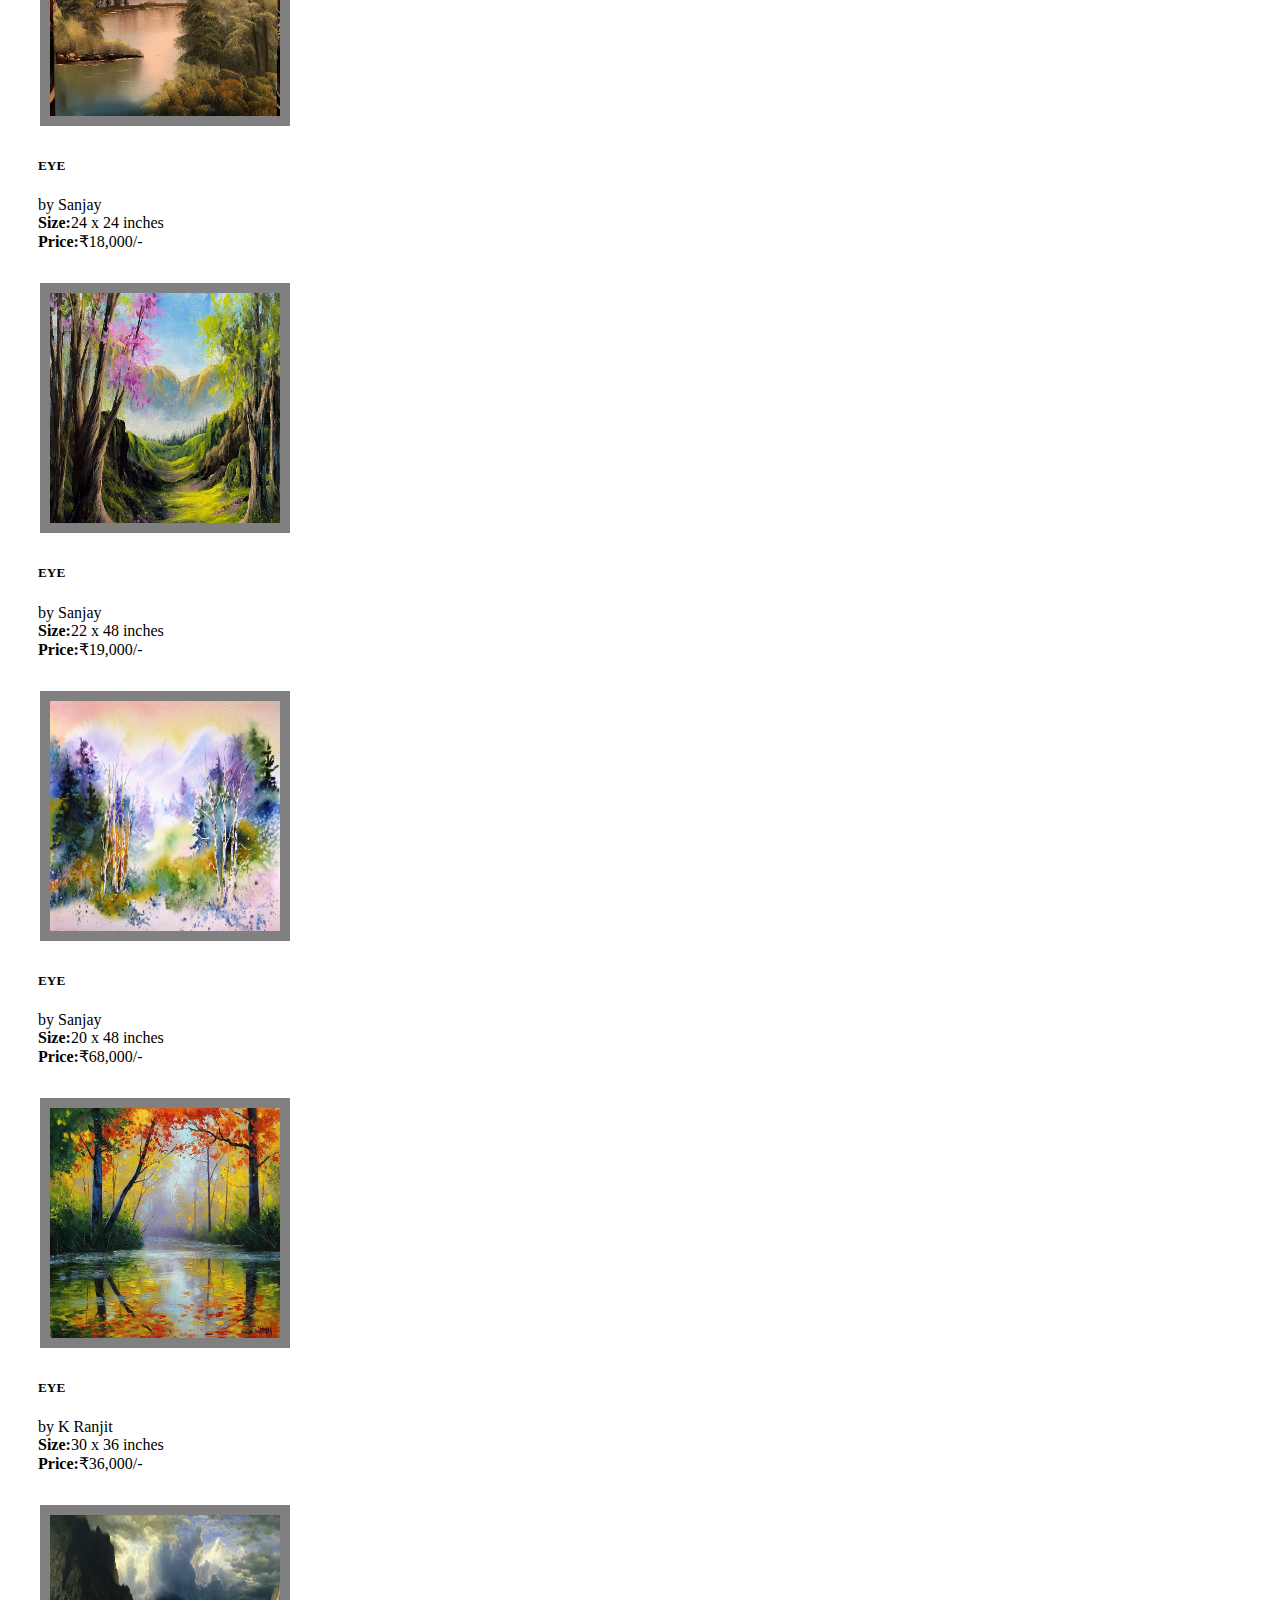
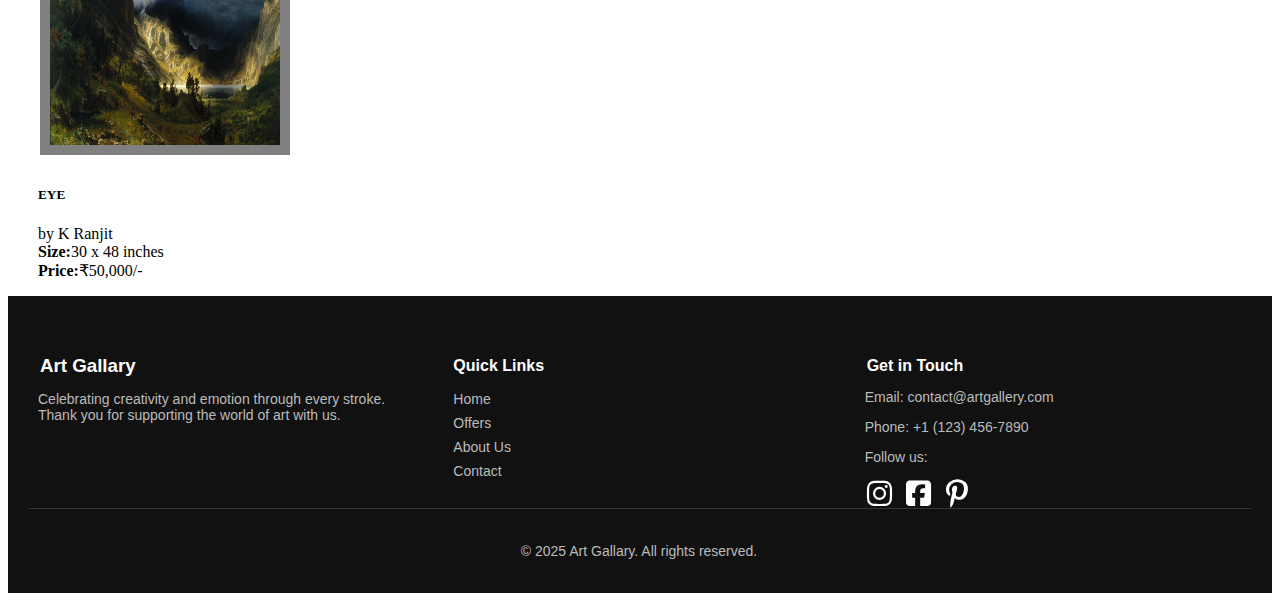
<file: landscape.html>
<!DOCTYPE html>
<html lang="en">
<head>
    <meta charset="UTF-8">
    <meta name="viewport" content="width=device-width, initial-scale=1.0">
    <title>landscape paints</title>
    <link href="https://cdn.jsdelivr.net/npm/bootstrap@5.3.5/dist/css/bootstrap.min.css" rel="stylesheet" integrity="sha384-SgOJa3DmI69IUzQ2PVdRZhwQ+dy64/BUtbMJw1MZ8t5HZApcHrRKUc4W0kG879m7" crossorigin="anonymous">
    <link rel="stylesheet" href="style.css">
    <link rel="stylesheet" href="https://cdnjs.cloudflare.com/ajax/libs/font-awesome/6.5.0/css/all.min.css">
</head>
<body>
        <!--======================== Navbar======================== -->
        <nav class="navbar navbar-expand-lg bg-dark">
            <div class="container-fluid">
              <a class="navbar-brand" href="#"><img src="image/logo1.png" alt="logo" width="80" style="border-radius: 50%;"></a>
              <button class="navbar-toggler bg-light" type="button" data-bs-toggle="collapse" data-bs-target="#navbarNav" aria-controls="navbarNav" aria-expanded="false" aria-label="Toggle navigation">
                <span class="navbar-toggler-icon"></span>
              </button>
              <div class="collapse navbar-collapse" id="navbarNav">
                <ul class="navbar-nav">
                  <li class="nav-item">
                    <a class="nav-link active" aria-current="page" href="index.html" style="color: white;">Home</a>
                  </li>
                  <li class="nav-item">
                    <a class="nav-link" href="#about" style="color: white;">About Us</a>
                  </li>
                  <li class="nav-item">
                    <a class="nav-link" href="#collection" style="color: white;">Collections</a>
                  </li>
                  <li class="nav-item">
                    <a class="nav-link" href="#contact" style="color: white;">Contact Us</a>
                  </li>
                </ul>
                <!-- <p class="pmode">Mode:</p><button class="mode"></button> -->
              </div>
            </div>
        </nav>

           <!-- ===============Main Container=================== -->
        <div class="container">
            <h1 id="home" class="text-center p-5 mt-5 mb-3" style="text-decoration: underline;">LANDSCAPE PAINTS</h1>

            <div class="row" >
                <div class=" col-md-3 col-sm-4 col-xs-3">
                  <div class="cards">
                    <img src="image2/lnd1.jpg" class="card-img-top" alt="lnd1">
                  </div>
                  <div class="description">
                    <h5>EYE</h5>
                    <p> by Vipta Kapadia<br> <b>Size:</b>20 x 48 inches <br><b>Price:</b>₹68,000/-</p>
                  </div>
                </div>
                <div class=" col-md-3 col-sm-4 col-xs-3">
                  <div class="cards">
                    <img src="image2/lnd2.jpg" class="card-img-top" alt="lnd2">
                  </div>
                  <div class="description">
                    <h5>EYE</h5>
                    <p> by In House<br> <b>Size:</b>36 x 60 inches <br><b>Price:</b>₹68,000/-</p>
                  </div>
                </div>
                <div class="col-md-3 col-sm-4 col-xs-3">
                  <div class="cards">
                    <img src="image2/lnd3.jpg" class="card-img-top" alt="lnd3">
                  </div>
                  <div class="description">
                    <h5>EYE</h5>
                    <p> by In House<br> <b>Size:</b>36 x 60 inches <br><b>Price:</b>₹58,000/-</p>
                  </div>
                </div>
                <div class="col-md-3 col-sm-4 col-xs-3">
                  <div class="cards">
                    <img src="image2/lnd4.jpg" class="card-img-top" alt="lnd4">
                  </div>
                  <div class="description">
                    <h5>EYE</h5>
                    <p>by Sanjay<br> <b>Size:</b>24 x 24 inches <br><b>Price:</b>₹18,000/-</p>
                  </div>
                </div>
                <div class=" col-md-3 col-sm-4 col-xs-3">
                  <div class="cards">
                    <img src="image2/lnd5.jpg" class="card-img-top" alt="lnd5">
                  </div>
                  <div class="description">
                    <h5>EYE</h5>
                    <p> by Sanjay<br> <b>Size:</b>22 x 48 inches <br><b>Price:</b>₹19,000/-</p>
                  </div>
                </div>
                <div class=" col-md-3 col-sm-4 col-xs-3">
                  <div class="cards">
                    <img src="image2/lnd6.jpg" class="card-img-top" alt="lnd6">
                  </div>
                  <div class="description">
                    <h5>EYE</h5>
                    <p> by Sanjay<br> <b>Size:</b>20 x 48 inches <br><b>Price:</b>₹68,000/-</p>
                  </div>
                </div>
                <div class=" col-md-3 col-sm-4 col-xs-3">
                  <div class="cards">
                    <img src="image2/lnd7.jpg" class="card-img-top" alt="lnd7">
                  </div>
                  <div class="description">
                    <h5>EYE</h5>
                    <p> by K Ranjit<br> <b>Size:</b>30 x 36 inches<br><b>Price:</b>₹36,000/-</p>
                  </div>
                </div>
                <div class="col-md-3 col-sm-4 col-xs-3">
                  <div class="cards">
                    <img src="image2/lnd8.jpg" class="card-img-top" alt="lnd8">
                  </div>
                  <div class="description">
                    <h5>EYE</h5>
                    <p> by K Ranjit<br> <b>Size:</b>30 x 48 inches <br><b>Price:</b>₹50,000/-</p>
                  </div>
                </div>
            </div>
        </div>


      <!-- ========================FOOTER======================== -->
        <footer class="site-footer mt-5">
            <div class="footer-container">
              <div class="footer-about">
                <h3>Art Gallary</h3>
                <p>Celebrating creativity and emotion through every stroke. Thank you for supporting the world of art with us.</p>
              </div>
          
              <div class="footer-links">
                <h4>Quick Links</h4>
                <ul>
                  <li><a href="#home">Home</a></li>
                  <li><a href="#offer">Offers</a></li>
                  <li><a href="#about">About Us</a></li>
                  <li><a href="#contact">Contact</a></li>
                </ul>
              </div>
          
              <div class="footer-contact">
                <h4>Get in Touch</h4>
                <p>Email: contact@artgallery.com</p>
                <p>Phone: +1 (123) 456-7890</p>
                <p>Follow us:</p>
                <div class="social-icons">
                  <a href="https://www.instagram.com" target="_blank"><i class="fa-brands fa-instagram"></i></a>
                  <a href="https://www.facebook.com" target="_blank"><i class="fa-brands fa-square-facebook"></i></a>
                  <a href="https://www.pinterest.com" target="_blank"><i class="fa-brands fa-pinterest-p"></i></a>
  
                </div>
              </div>
            </div>
          
            <div class="footer-bottom">
              <p>&copy; 2025 Art Gallary. All rights reserved.</p>
            </div>
          </footer>
    





    <script src="https://cdn.jsdelivr.net/npm/bootstrap@5.3.5/dist/js/bootstrap.bundle.min.js" integrity="sha384-k6d4wzSIapyDyv1kpU366/PK5hCdSbCRGRCMv+eplOQJWyd1fbcAu9OCUj5zNLiq" crossorigin="anonymous"></script>
</body>
</html>
</file>
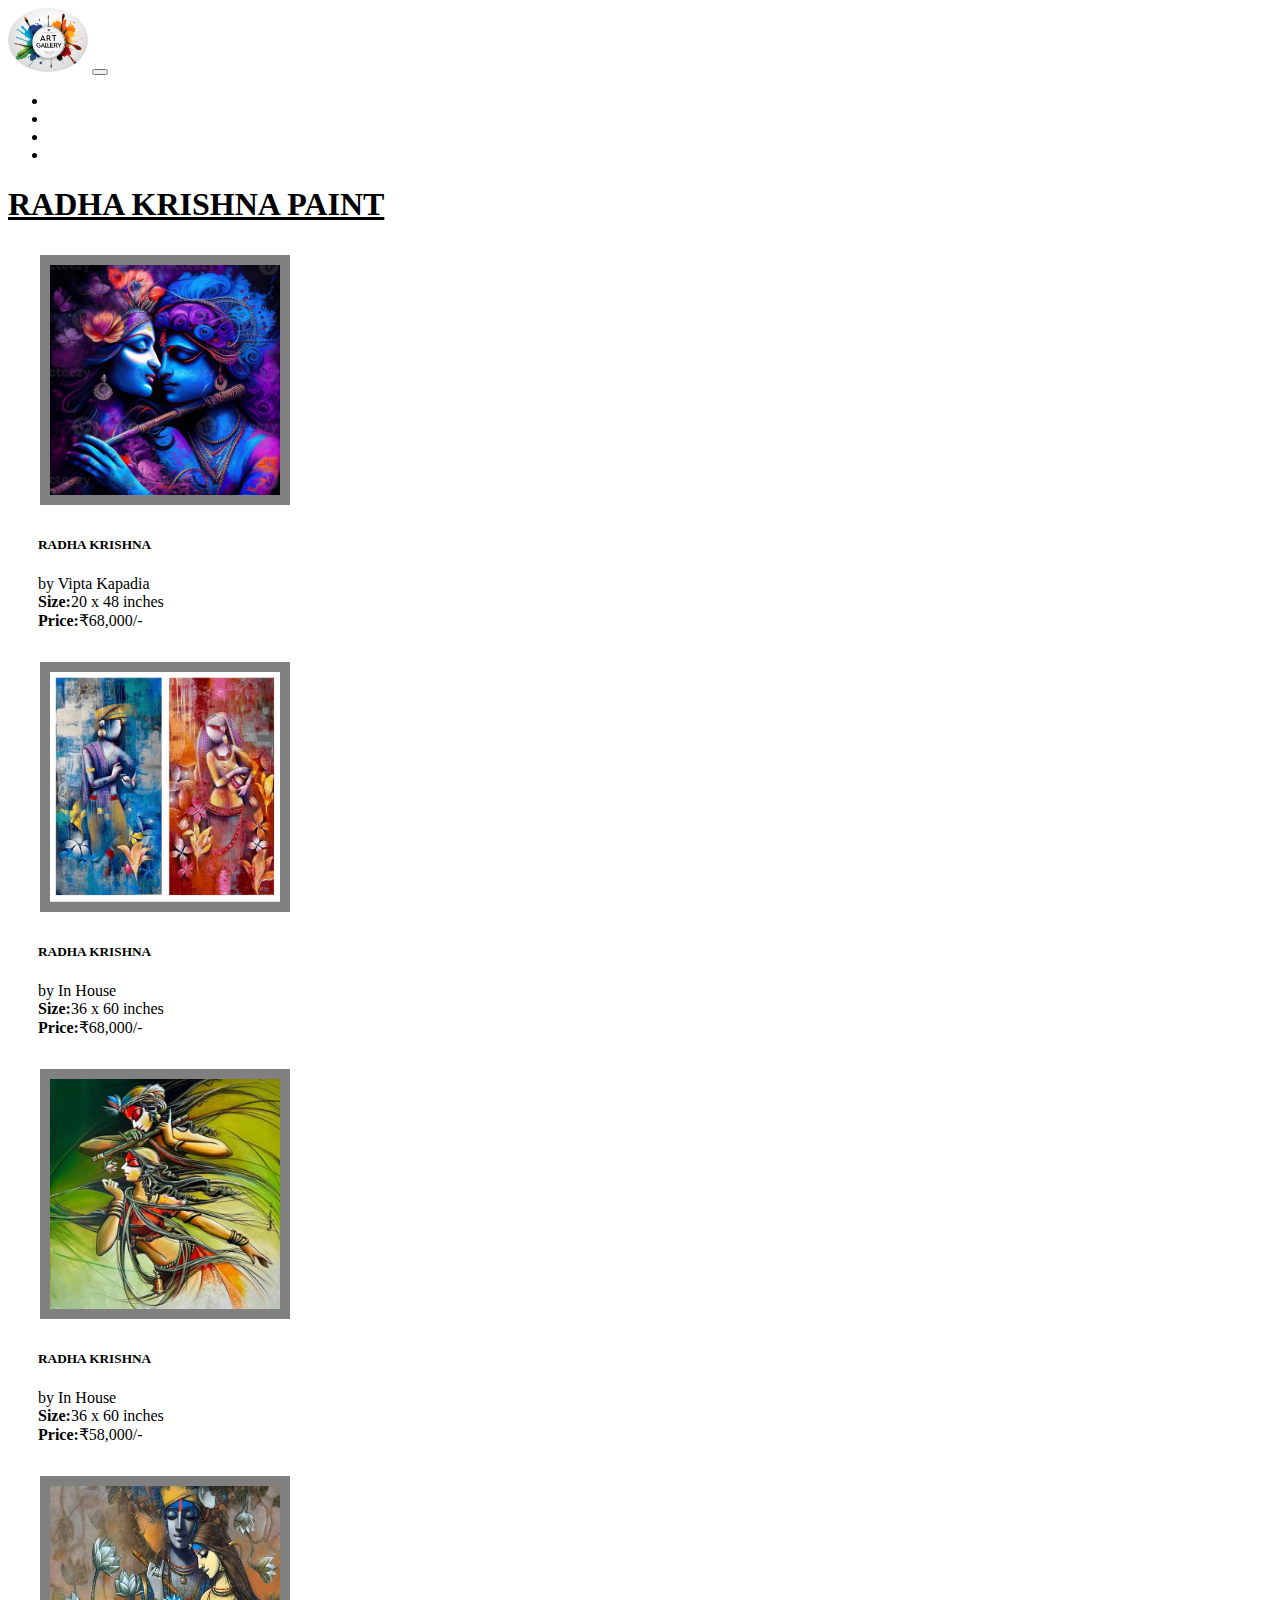
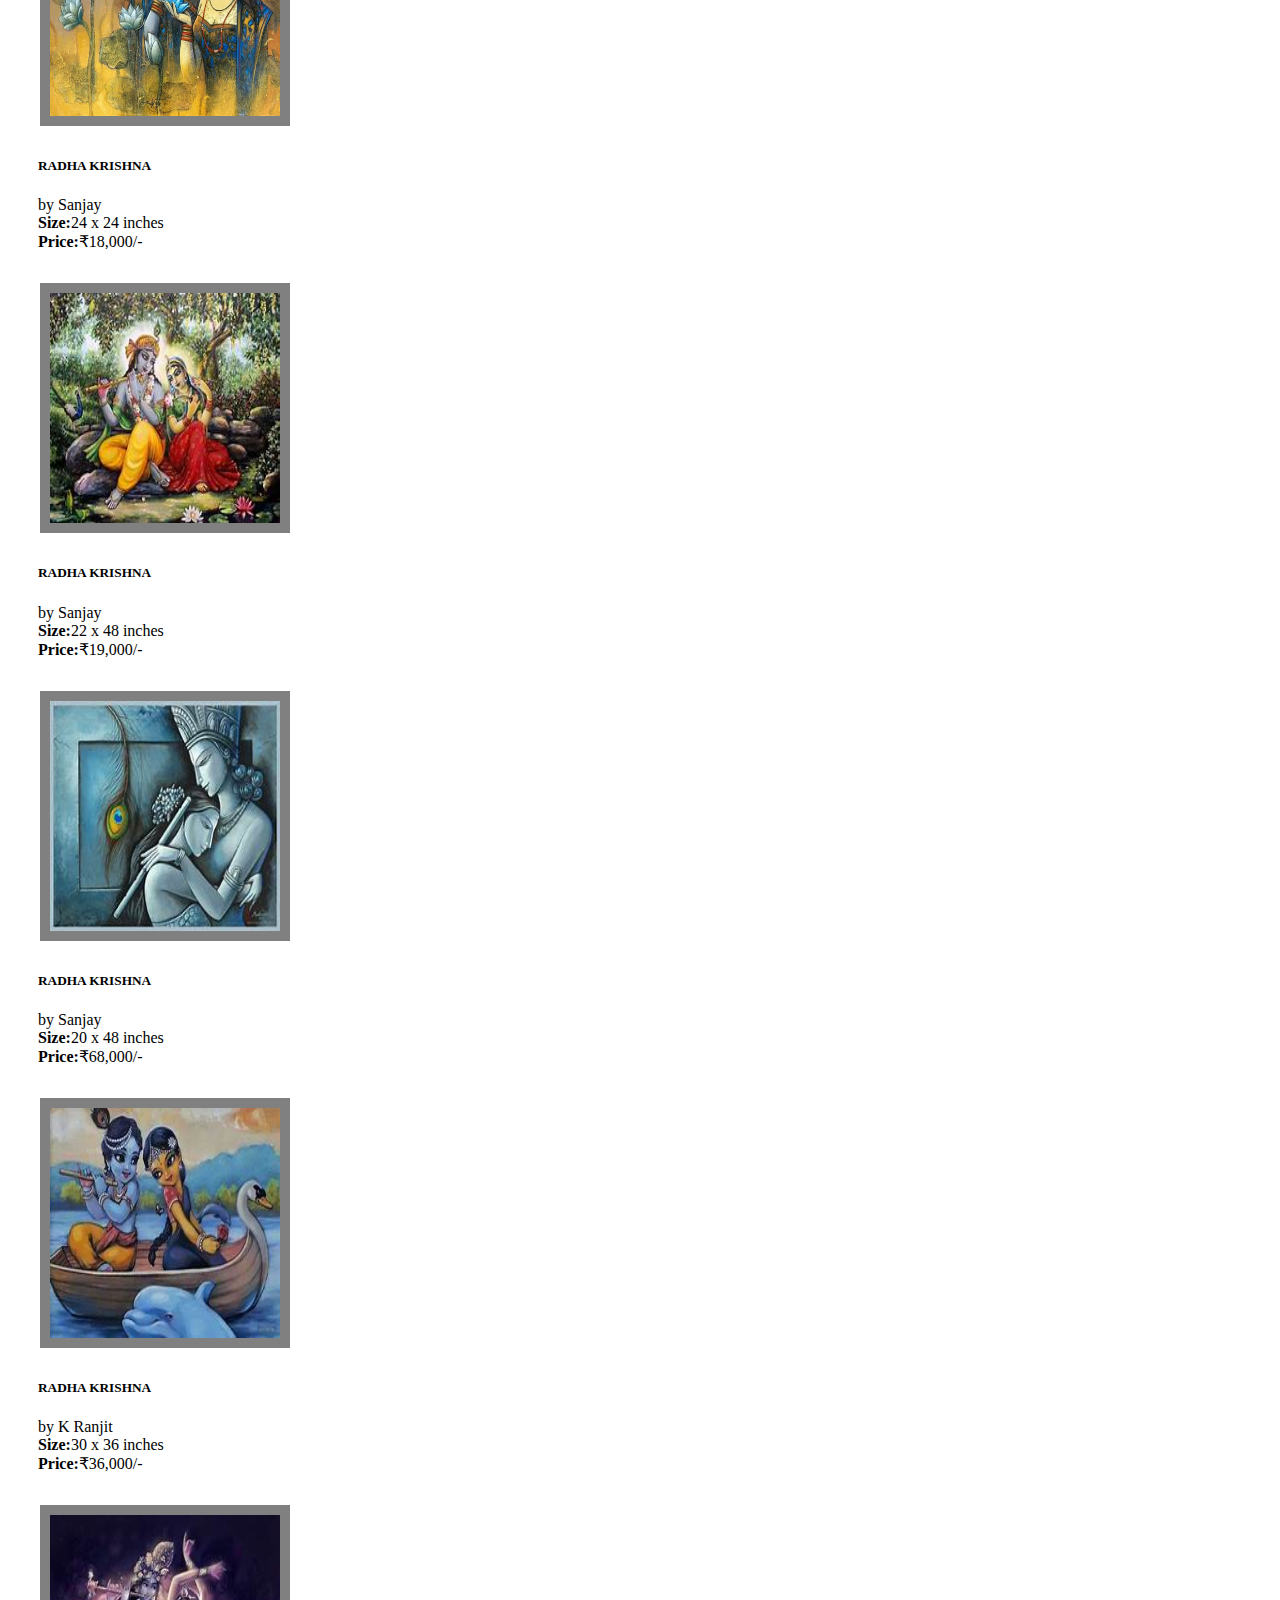
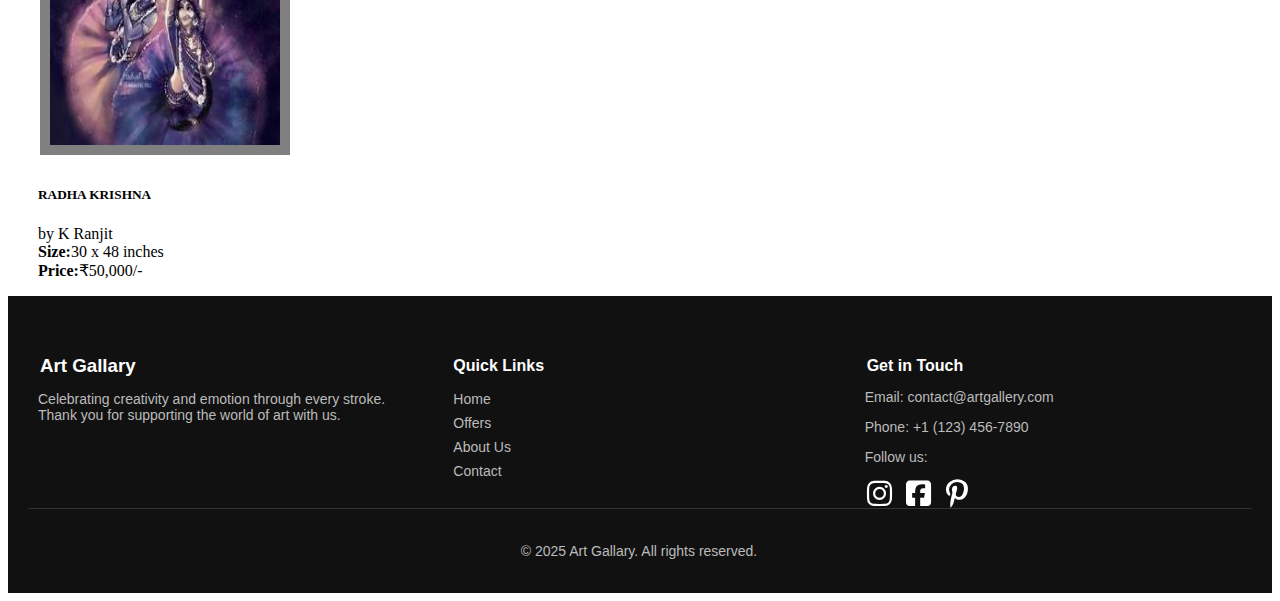
<file: radha.html>
<!DOCTYPE html>
<html lang="en">
<head>
    <meta charset="UTF-8">
    <meta name="viewport" content="width=device-width, initial-scale=1.0">
    <title>Radha Krishna paints</title>
    <link href="https://cdn.jsdelivr.net/npm/bootstrap@5.3.5/dist/css/bootstrap.min.css" rel="stylesheet" integrity="sha384-SgOJa3DmI69IUzQ2PVdRZhwQ+dy64/BUtbMJw1MZ8t5HZApcHrRKUc4W0kG879m7" crossorigin="anonymous">
    <link rel="stylesheet" href="style.css">
    <link rel="stylesheet" href="https://cdnjs.cloudflare.com/ajax/libs/font-awesome/6.5.0/css/all.min.css">
</head>
<body>
        <!--======================== Navbar======================== -->
        <nav class="navbar navbar-expand-lg bg-dark">
            <div class="container-fluid">
              <a class="navbar-brand" href="#"><img src="image/logo1.png" alt="logo" width="80" style="border-radius: 50%;"></a>
              <button class="navbar-toggler bg-light" type="button" data-bs-toggle="collapse" data-bs-target="#navbarNav" aria-controls="navbarNav" aria-expanded="false" aria-label="Toggle navigation">
                <span class="navbar-toggler-icon"></span>
              </button>
              <div class="collapse navbar-collapse" id="navbarNav">
                <ul class="navbar-nav">
                  <li class="nav-item">
                    <a class="nav-link active" aria-current="page" href="index.html" style="color: white;">Home</a>
                  </li>
                  <li class="nav-item">
                    <a class="nav-link" href="#about" style="color: white;">About Us</a>
                  </li>
                  <li class="nav-item">
                    <a class="nav-link" href="#collection" style="color: white;">Collections</a>
                  </li>
                  <li class="nav-item">
                    <a class="nav-link" href="#contact" style="color: white;">Contact Us</a>
                  </li>
                </ul>
                <!-- <p class="pmode">Mode:</p><button class="mode"></button> -->
              </div>
            </div>
        </nav>

           <!-- ===============Main Container=================== -->
        <div class="container">
            <h1 id="home" class="text-center p-5 mt-5 mb-3" style="text-decoration: underline;">RADHA KRISHNA PAINT</h1>

            <div class="row" >
                <div class=" col-md-3 col-sm-4 col-xs-3">
                  <div class="cards">
                    <img src="image2/rk1.jpg" class="card-img-top" alt="rk1">
                  </div>
                  <div class="description">
                    <h5>RADHA KRISHNA</h5>
                    <p> by Vipta Kapadia<br> <b>Size:</b>20 x 48 inches <br><b>Price:</b>₹68,000/-</p>
                  </div>
                </div>
                <div class=" col-md-3 col-sm-4 col-xs-3">
                  <div class="cards">
                    <img src="image2/rk2.png" class="card-img-top" alt="rk2">
                  </div>
                  <div class="description">
                    <h5>RADHA KRISHNA</h5>
                    <p> by In House<br> <b>Size:</b>36 x 60 inches <br><b>Price:</b>₹68,000/-</p>
                  </div>
                </div>
                <div class="col-md-3 col-sm-4 col-xs-3">
                  <div class="cards">
                    <img src="image2/rk3.jpeg" class="card-img-top" alt="rk3">
                  </div>
                  <div class="description">
                    <h5>RADHA KRISHNA</h5>
                    <p> by In House<br> <b>Size:</b>36 x 60 inches <br><b>Price:</b>₹58,000/-</p>
                  </div>
                </div>
                <div class="col-md-3 col-sm-4 col-xs-3">
                  <div class="cards">
                    <img src="image2/rk4.jpeg" class="card-img-top" alt="rk4">
                  </div>
                  <div class="description">
                    <h5>RADHA KRISHNA</h5>
                    <p>by Sanjay<br> <b>Size:</b>24 x 24 inches <br><b>Price:</b>₹18,000/-</p>
                  </div>
                </div>
                <div class=" col-md-3 col-sm-4 col-xs-3">
                  <div class="cards">
                    <img src="image2/rk5.jpeg" class="card-img-top" alt="rk5">
                  </div>
                  <div class="description">
                    <h5>RADHA KRISHNA</h5>
                    <p> by Sanjay<br> <b>Size:</b>22 x 48 inches <br><b>Price:</b>₹19,000/-</p>
                  </div>
                </div>
                <div class=" col-md-3 col-sm-4 col-xs-3">
                  <div class="cards">
                    <img src="image2/rk6.jpeg" class="card-img-top" alt="rk6">
                  </div>
                  <div class="description">
                    <h5>RADHA KRISHNA</h5>
                    <p> by Sanjay<br> <b>Size:</b>20 x 48 inches <br><b>Price:</b>₹68,000/-</p>
                  </div>
                </div>
                <div class=" col-md-3 col-sm-4 col-xs-3">
                  <div class="cards">
                    <img src="image2/rk7.jpeg" class="card-img-top" alt="rk7">
                  </div>
                  <div class="description">
                    <h5>RADHA KRISHNA</h5>
                    <p> by K Ranjit<br> <b>Size:</b>30 x 36 inches<br><b>Price:</b>₹36,000/-</p>
                  </div>
                </div>
                <div class="col-md-3 col-sm-4 col-xs-3">
                  <div class="cards">
                    <img src="image2/rk8.jpeg" class="card-img-top" alt="rk8">
                  </div>
                  <div class="description">
                    <h5>RADHA KRISHNA</h5>
                    <p> by K Ranjit<br> <b>Size:</b>30 x 48 inches <br><b>Price:</b>₹50,000/-</p>
                  </div>
                </div>
            </div>
        </div>


      <!-- ========================FOOTER======================== -->
        <footer class="site-footer mt-5">
            <div class="footer-container">
              <div class="footer-about">
                <h3>Art Gallary</h3>
                <p>Celebrating creativity and emotion through every stroke. Thank you for supporting the world of art with us.</p>
              </div>
          
              <div class="footer-links">
                <h4>Quick Links</h4>
                <ul>
                  <li><a href="#home">Home</a></li>
                  <li><a href="#offer">Offers</a></li>
                  <li><a href="#about">About Us</a></li>
                  <li><a href="#contact">Contact</a></li>
                </ul>
              </div>
          
              <div class="footer-contact">
                <h4>Get in Touch</h4>
                <p>Email: contact@artgallery.com</p>
                <p>Phone: +1 (123) 456-7890</p>
                <p>Follow us:</p>
                <div class="social-icons">
                  <a href="https://www.instagram.com" target="_blank"><i class="fa-brands fa-instagram"></i></a>
                  <a href="https://www.facebook.com" target="_blank"><i class="fa-brands fa-square-facebook"></i></a>
                  <a href="https://www.pinterest.com" target="_blank"><i class="fa-brands fa-pinterest-p"></i></a>
  
                </div>
              </div>
            </div>
          
            <div class="footer-bottom">
              <p>&copy; 2025 Art Gallary. All rights reserved.</p>
            </div>
          </footer>
    





    <script src="https://cdn.jsdelivr.net/npm/bootstrap@5.3.5/dist/js/bootstrap.bundle.min.js" integrity="sha384-k6d4wzSIapyDyv1kpU366/PK5hCdSbCRGRCMv+eplOQJWyd1fbcAu9OCUj5zNLiq" crossorigin="anonymous"></script>
</body>
</html>
</file>
<file: style.css>
.contact-container {
    max-width: 1000px;
    margin: auto;
    text-align: center;
  }
  .contact-container p {
    color:black;
    margin-bottom: 40px;
  }
  
  .contact-content {
    display: flex;
    flex-wrap: wrap;
    justify-content: space-between;
    gap: 30px;
  }
  
  .contact-info, .contact-form {
    flex: 1 1 45%;
    text-align: left;
  }
  
  .contact-info h4 {
    margin-top: 5px;
    font-size: 1rem;
    /* margin-bottom: 5px; */
    color: #333;
  }
  
  .contact-info p {
    margin: 5px 0;
    color: #555;
  }
  
  .contact-form form {
    display: flex;
    flex-direction: column;
  }
  
  .contact-form input, .contact-form textarea {
    padding: 12px;
    margin-bottom: 15px;
    border: 1px solid #ccc;
    border-radius: 8px;
    font-size: 1em;
  }
  
  .contact-form button {
    background-color: #333;
    color: white;
    padding: 12px;
    border: none;
    border-radius: 8px;
    cursor: pointer;
    font-weight: bold;
    transition: background-color 0.3s ease;
  }
  
  .contact-form button:hover {
    background-color: #555;
  }


  /* ==============footer=========== */
  .site-footer {
    background-color: #111;
    color: #eee;
    padding: 40px 20px 20px;
    font-family: 'Segoe UI', sans-serif;
  }
  
  .footer-container {
    max-width: 1200px;
    margin: auto;
    display: flex;
    flex-wrap: wrap;
    justify-content: space-between;
    gap: 40px;
  }
  
  .footer-about,
  .footer-links,
  .footer-contact {
    flex: 1 1 250px;
  }
  
  .site-footer h3,
  .site-footer h4 {
    color: #fff;
    margin-bottom: 10px;
  }
  .site-footer p{
    margin-left: -2px;

  }
  .site-footer p,
  .site-footer li,
  .site-footer a {
    color: #bbb;
    font-size: 14px;
    text-decoration: none;
  }
  
  .footer-links ul {
    list-style: none;
    padding: 0;
  }
  
  .footer-links li {
    margin-bottom: 8px;
  }
  
  .footer-links a:hover {
    color: #fff;
  }
  
  .social-icons a {
    display: inline-block;
    margin-right: 10px;
  }
  
  .social-icons i {
    /* width: 50px;
    height: 50px; */
    font-size: 1.8rem;
    filter: brightness(0) invert(1);
    transition: transform 0.2s ease;
  }
  
  .social-icons a:hover i {
    transform: scale(1.1);
  }
  
  .footer-bottom {
    text-align: center;
    padding-top: 20px;
    font-size: 13px;
    color: #777;
    border-top: 1px solid #333;
  }

  /* ==================collections============== */
  .cards{
    width: 250px;
    height: 250px;
    background-color: gray;
    display: flex;
    justify-content: center;
    align-items: center;
    margin: 2rem;
    border-radius: none;
    }
  .cards img{
    width: 230px;
    height: 230px;
  }
  .row h5{
    margin-left: 100px;

  }
  .cards:hover{
    transform: scale(1.05);
    transition: 0.5s;
  }
  
  /* ================Mode button============= */
.mode{
   width: 30px;
   height: 30px;
   border-radius: 50%; 
   margin-left: 0.50rem;
}
.pmode{
    color: white;
    margin-top: 14px;
    margin-left: 1rem;
}


.description h5,p{
  margin-left: 30px;
  
}
</file>
